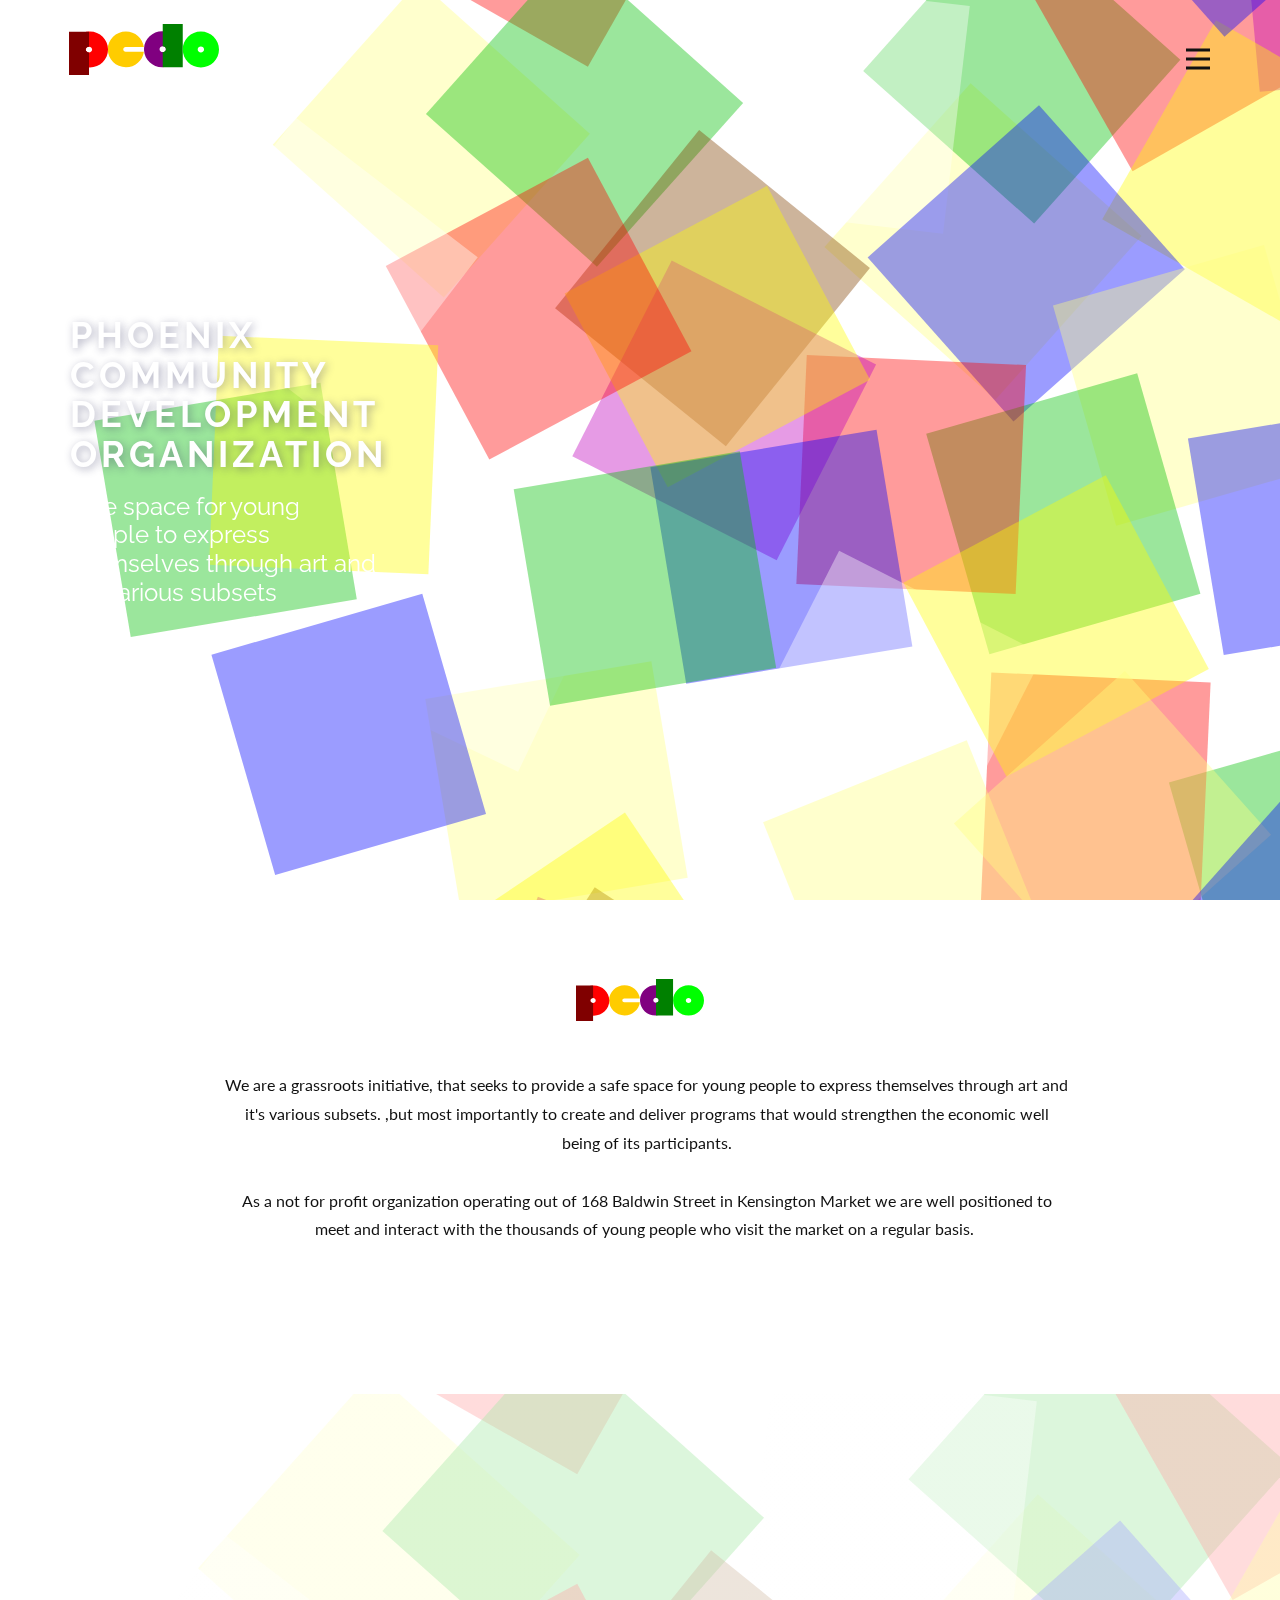
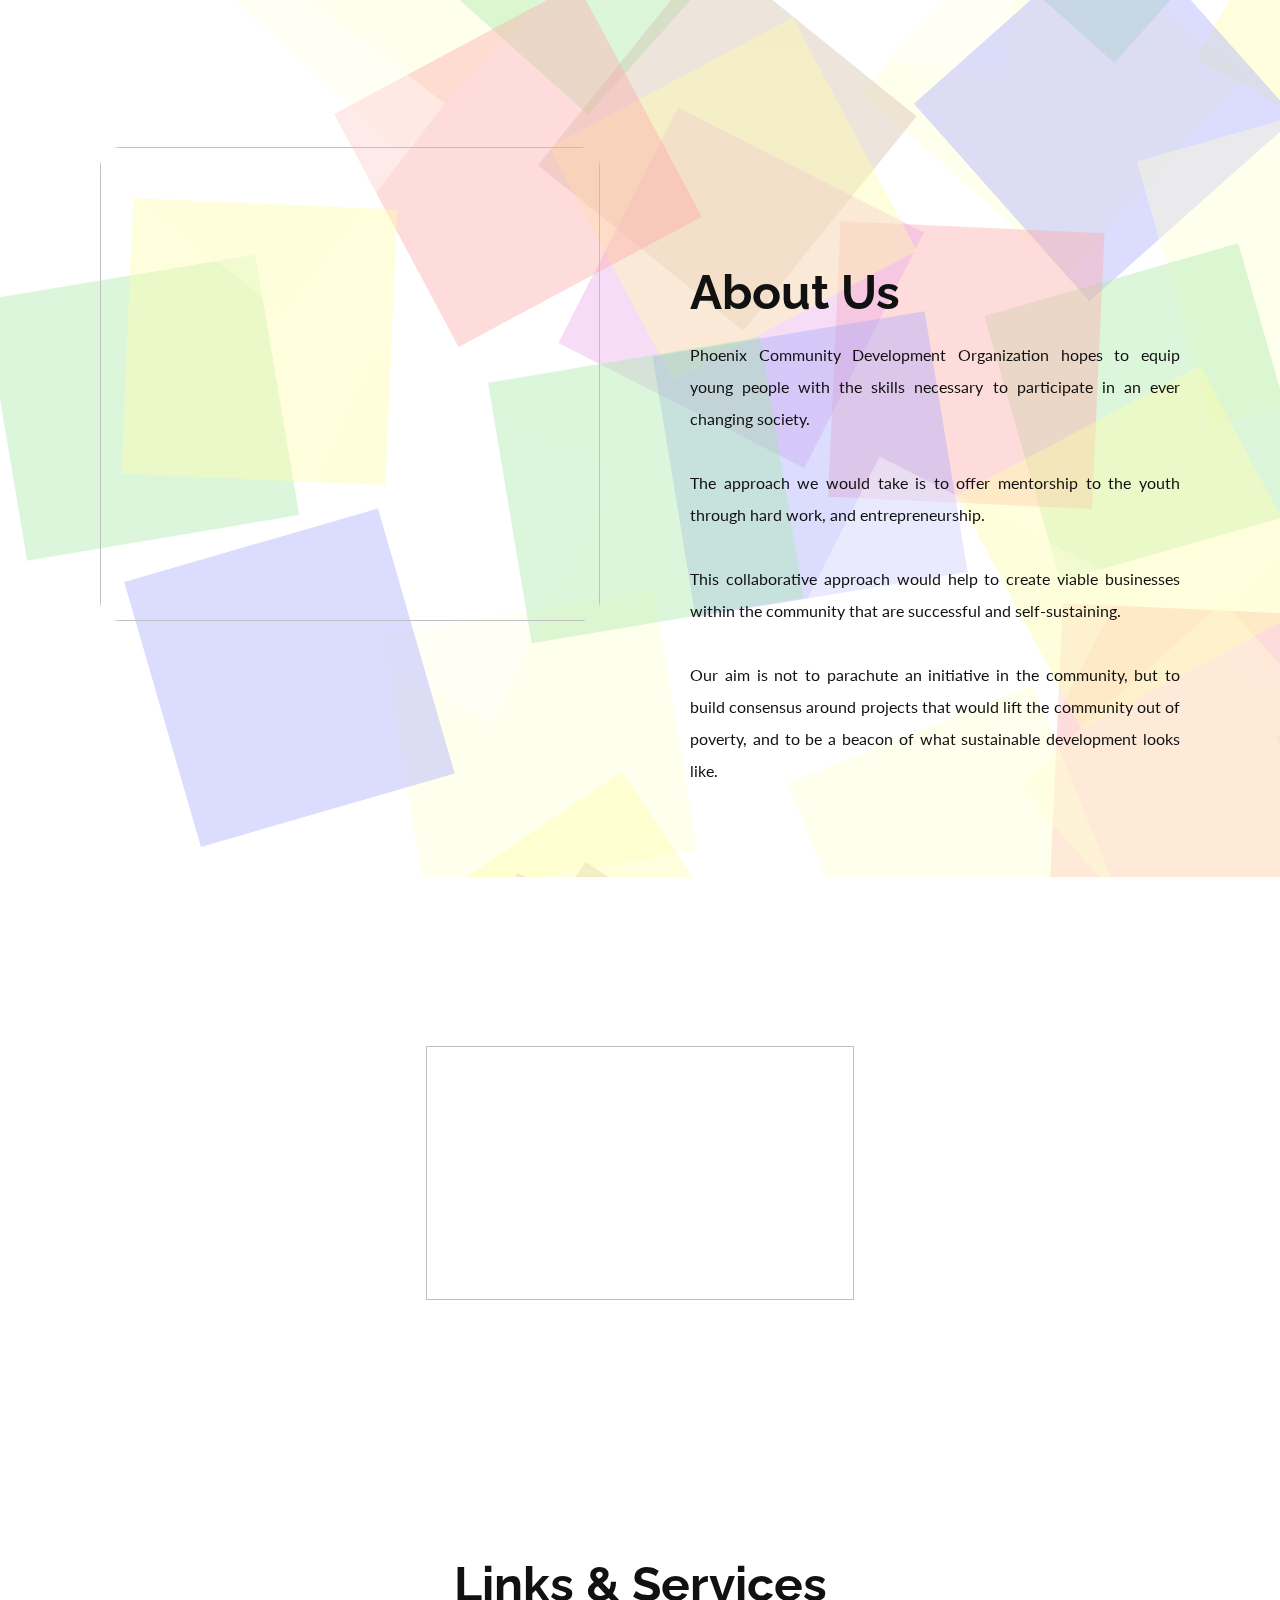
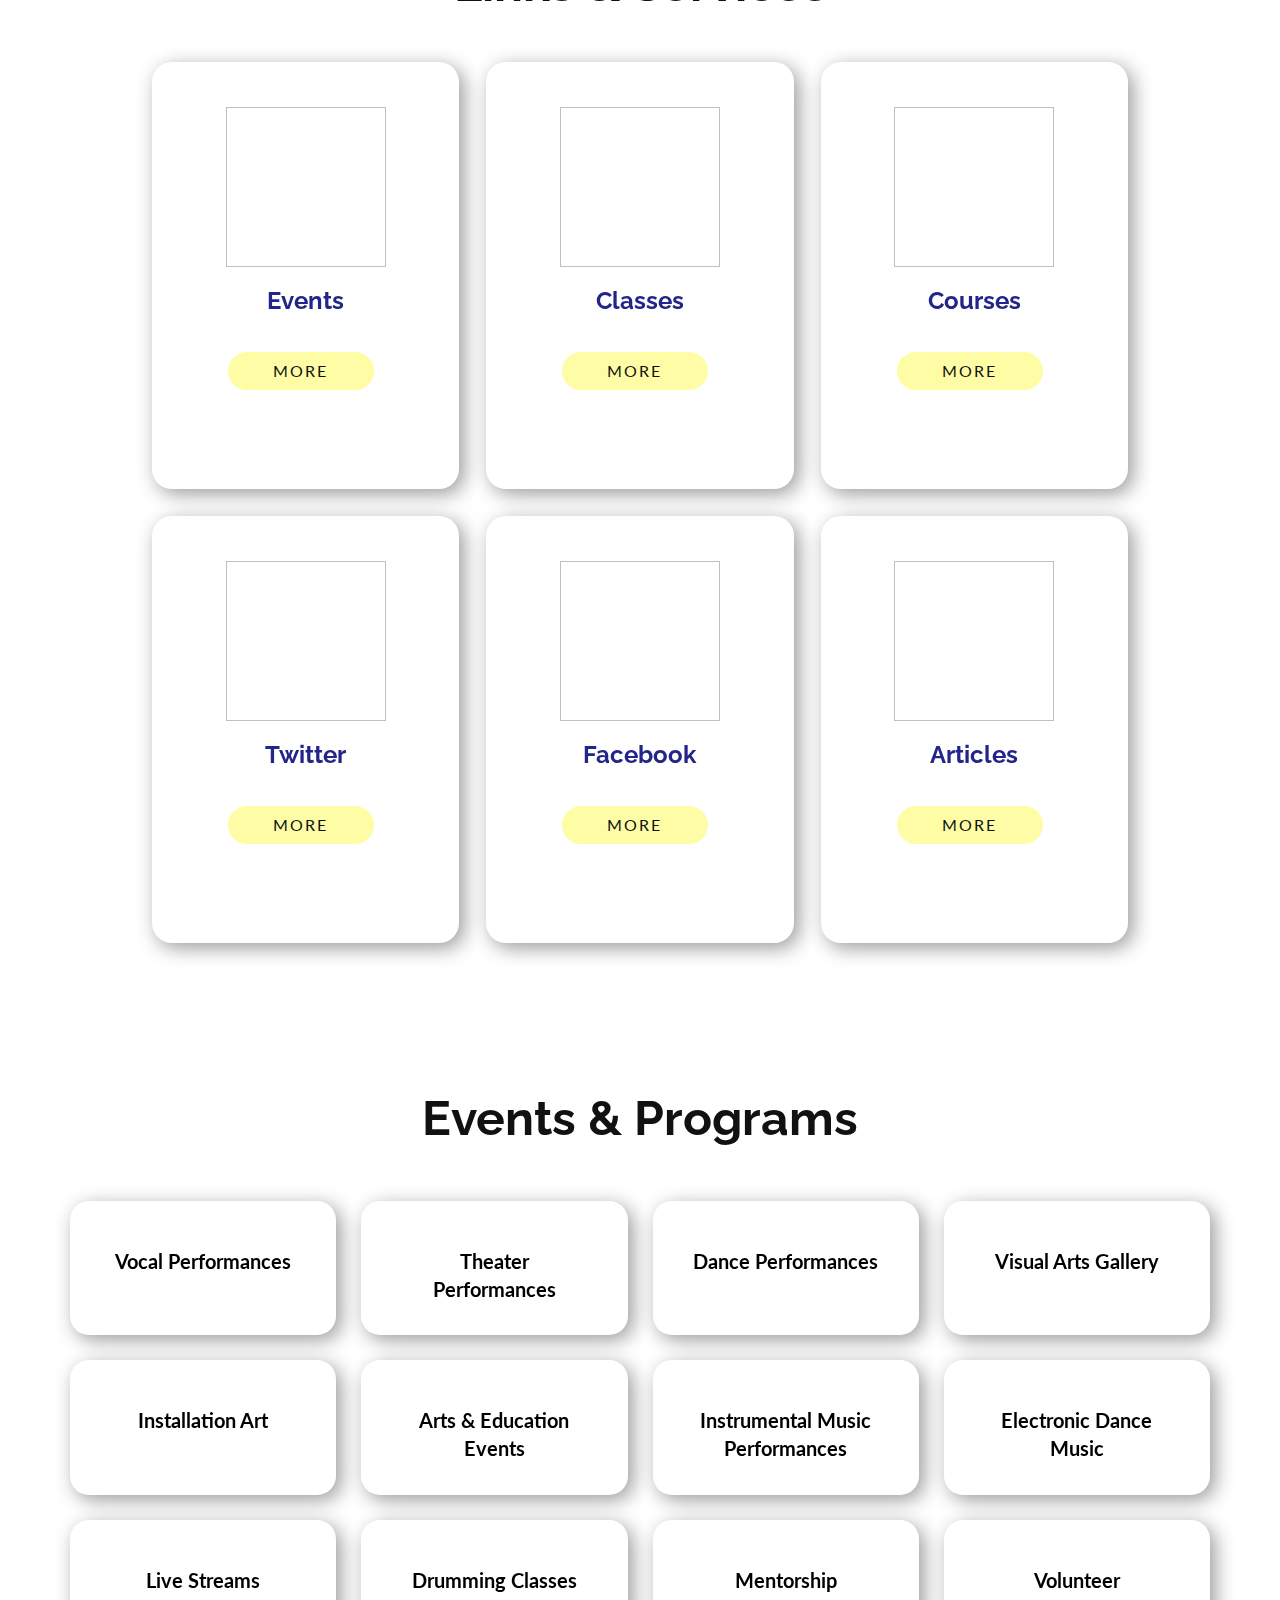
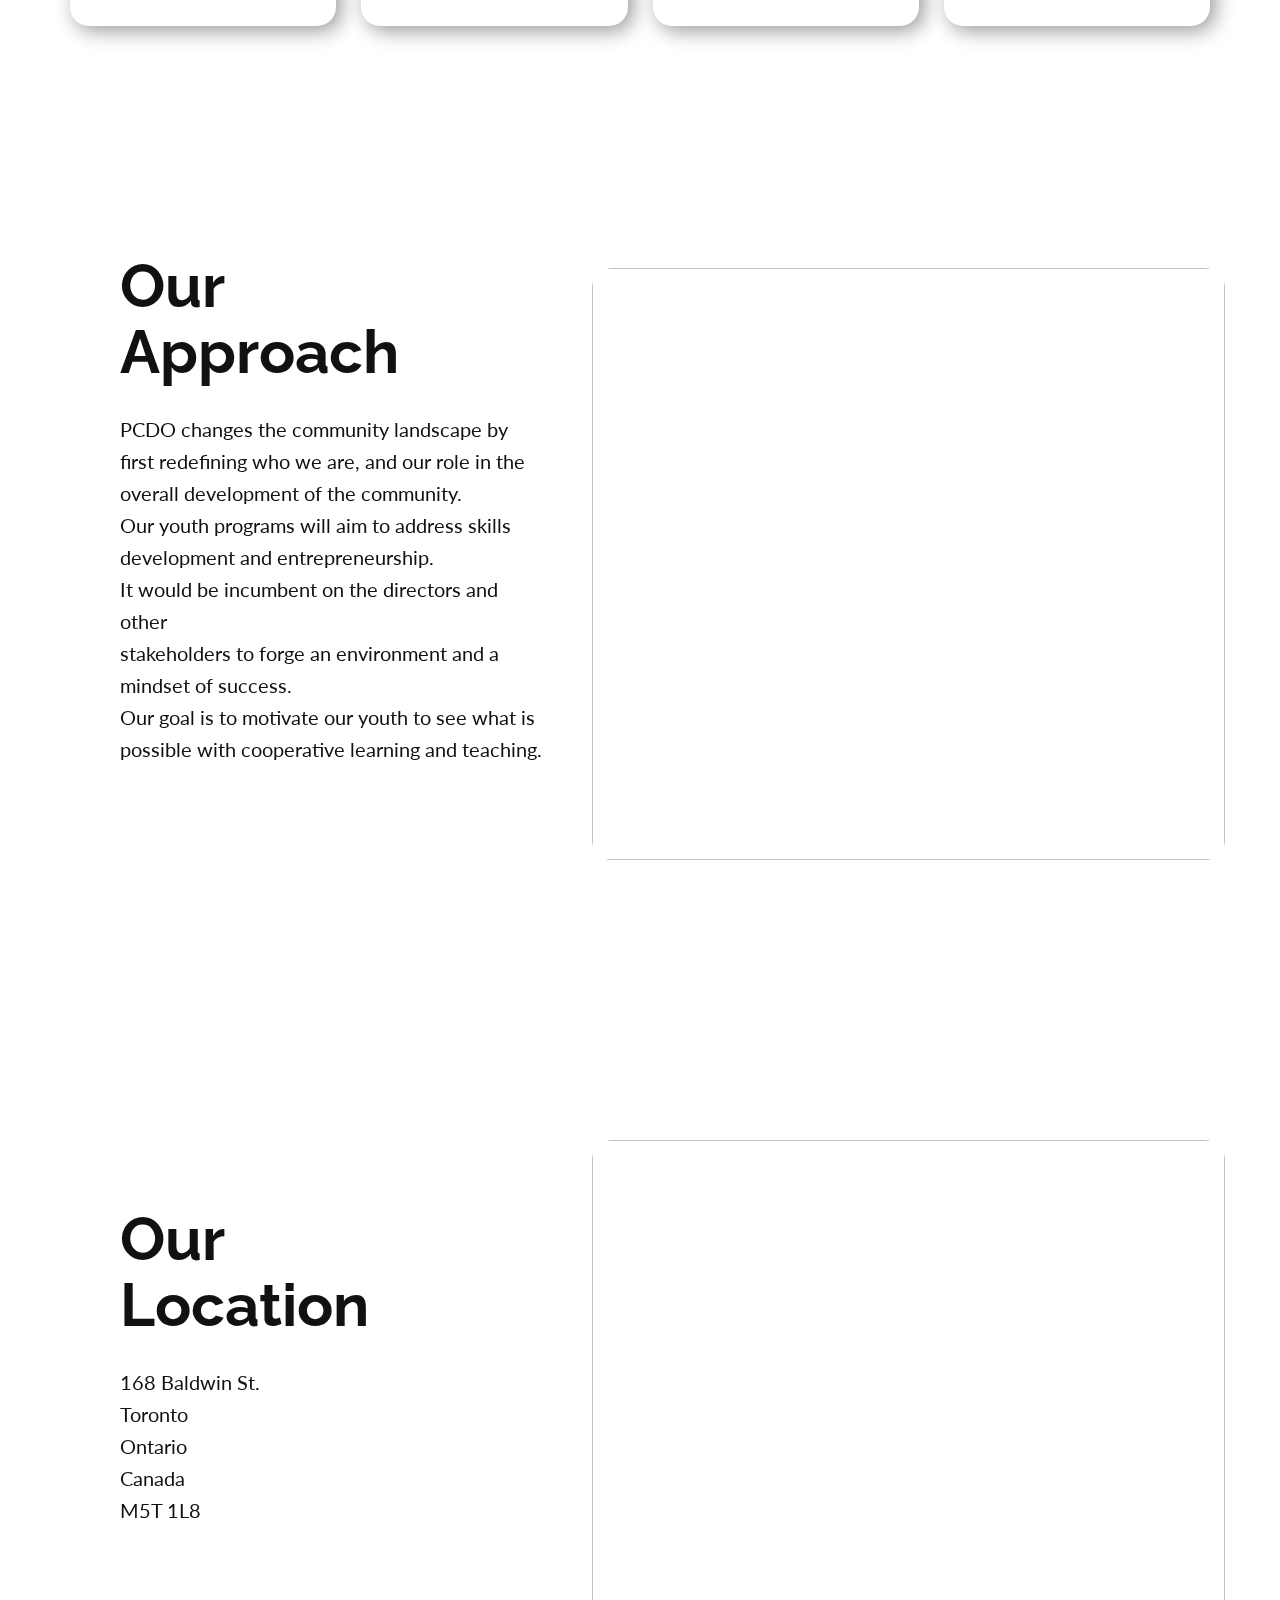
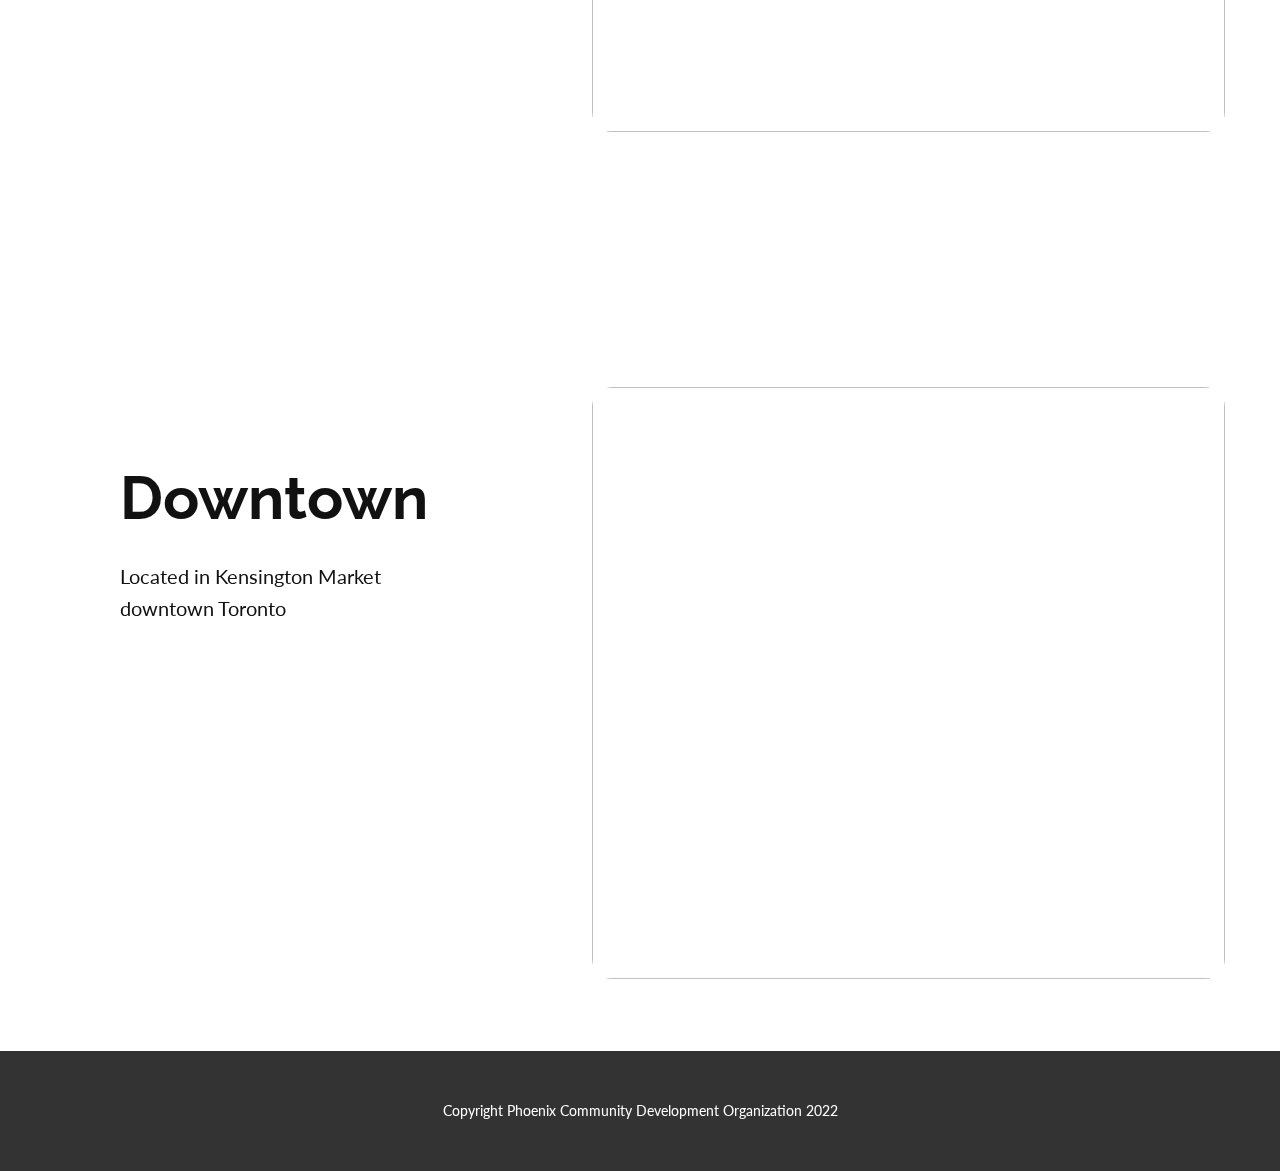
<file: index.html>
<!DOCTYPE html>
<html style="font-size: 16px;" lang="en"><head>
    <meta name="viewport" content="width=device-width, initial-scale=1.0">
    <meta charset="utf-8">
    <meta name="keywords" content="Community Event Space and Skills Development for Economic Inclusion and Diversity.">
    <meta name="description" content="">
    <meta name="page_type" content="np-template-header-footer-from-plugin">
    <title>Phoenix Community Development Organization - Toronto</title>
    <link rel="stylesheet" href="nicepage.css" media="screen">
<link rel="stylesheet" href="index.css" media="screen">
    <script class="u-script" type="text/javascript" src="jquery.js" defer=""></script>
    <script class="u-script" type="text/javascript" src="nicepage.js" defer=""></script>
    <meta name="generator" content="Nicepage 4.10.2, nicepage.com">
    <meta property="og:title" content="Phoenix Community Development Organization">
    <meta property="og:description" content="Toronto, safe space for young people to express themselves through art and it's various subsets.">
    <meta property="og:image" content="images/hose-of-moses-map-1920x920.png">
    <meta property="og:url" content="phoenixtoronto.com">
    <link rel="icon" href="images/favicon.png">
    <link id="u-theme-google-font" rel="stylesheet" href="https://fonts.googleapis.com/css?family=Raleway:100,100i,200,200i,300,300i,400,400i,500,500i,600,600i,700,700i,800,800i,900,900i|Lato:100,100i,300,300i,400,400i,700,700i,900,900i">
    <link id="u-page-google-font" rel="stylesheet" href="https://fonts.googleapis.com/css?family=Raleway:100,100i,200,200i,300,300i,400,400i,500,500i,600,600i,700,700i,800,800i,900,900i|Raleway:100,100i,200,200i,300,300i,400,400i,500,500i,600,600i,700,700i,800,800i,900,900i|Lato:100,100i,300,300i,400,400i,700,700i,900,900i">
    
    <script type="application/ld+json">{
		"@context": "http://schema.org",
		"@type": "Organization",
		"name": "PCDO",
		"logo": "images/pcdo_logo_sm.svg"
}</script>
    <meta name="theme-color" content="#222589">
    <meta property="og:type" content="website">
  </head>
  <body data-home-page="index.html" data-home-page-title="index" class="u-body u-image u-xl-mode lazyload" style="background-position: 50% 50%; background-attachment: fixed;" data-bg="url(&quot;images/background11.svg&quot;)"><header class="u-clearfix u-header u-header" id="sec-3385"><div class="u-clearfix u-sheet u-sheet-1">
        <a href="index.html" data-page-id="261890903" class="u-image u-logo u-image-1" data-image-width="150" data-image-height="50" title="Home">
          <img src="images/pcdo_logo_sm.svg" class="u-logo-image u-logo-image-1">
        </a>
        <nav class="u-menu u-menu-dropdown u-offcanvas u-menu-1" data-responsive-from="XL">
          <div class="menu-collapse" style="font-size: 1rem; letter-spacing: 0px; font-weight: 700;">
            <a class="u-button-style u-custom-border u-custom-border-color u-custom-borders u-custom-left-right-menu-spacing u-custom-padding-bottom u-custom-text-color u-custom-top-bottom-menu-spacing u-nav-link u-text-active-palette-1-base u-text-hover-palette-2-base" href="#">
              <svg class="u-svg-link" viewBox="0 0 24 24"><use xmlns:xlink="http://www.w3.org/1999/xlink" xlink:href="#menu-hamburger"></use></svg>
              <svg class="u-svg-content" version="1.1" id="menu-hamburger" viewBox="0 0 16 16" x="0px" y="0px" xmlns:xlink="http://www.w3.org/1999/xlink" xmlns="http://www.w3.org/2000/svg"><g><rect y="1" width="16" height="2"></rect><rect y="7" width="16" height="2"></rect><rect y="13" width="16" height="2"></rect>
</g></svg>
            </a>
          </div>
          <div class="u-nav-container">
            <ul class="u-nav u-spacing-20 u-unstyled u-nav-1"><li class="u-nav-item"><a class="u-button-style u-nav-link u-text-active-palette-1-base u-text-grey-90 u-text-hover-palette-2-base" href="index.html" style="padding: 10px;">Home</a>
</li><li class="u-nav-item"><a class="u-button-style u-nav-link u-text-active-palette-1-base u-text-grey-90 u-text-hover-palette-2-base" href="About.html" style="padding: 10px;">About</a>
</li><li class="u-nav-item"><a class="u-button-style u-nav-link u-text-active-palette-1-base u-text-grey-90 u-text-hover-palette-2-base" href="Contact.html" style="padding: 10px;">Contact</a>
</li></ul>
          </div>
          <div class="u-nav-container-collapse">
            <div class="u-black u-container-style u-inner-container-layout u-opacity u-opacity-95 u-sidenav">
              <div class="u-inner-container-layout u-sidenav-overflow">
                <div class="u-menu-close"></div>
                <ul class="u-align-center u-nav u-popupmenu-items u-unstyled u-nav-2"><li class="u-nav-item"><a class="u-button-style u-nav-link" href="index.html">Home</a>
</li><li class="u-nav-item"><a class="u-button-style u-nav-link" href="About.html">About</a>
</li><li class="u-nav-item"><a class="u-button-style u-nav-link" href="Contact.html">Contact</a>
</li></ul>
              </div>
            </div>
            <div class="u-black u-menu-overlay u-opacity u-opacity-70"></div>
          </div>
        </nav>
      </div></header>
    <section class="skrollable u-align-center u-clearfix u-video u-section-1" id="carousel_27bf">
      <div class="u-background-video u-expanded" style="">
        <div class="embed-responsive embed-responsive-1">
          <iframe style="position: absolute;top: 0;left: 0;width: 100%;height: 100%;" class="embed-responsive-item lazyload" data-autoplay="1" frameborder="0" allowfullscreen="" data-src="https://www.youtube.com/embed/pb13CD9JJ4o?playlist=pb13CD9JJ4o&amp;loop=1&amp;mute=1&amp;showinfo=0&amp;controls=0&amp;start=0&amp;autoplay=1"></iframe>
        </div>
      </div>
      <div class="u-clearfix u-sheet u-valign-middle-xl u-sheet-1">
        <h1 class="u-align-left u-text u-text-body-alt-color u-text-default u-text-1">PHOE​NIX<br>COMMUNITY<br>DEVELOPMENT<br>ORGANIZATION
        </h1>
        <h4 class="u-align-left u-text u-text-white u-text-2"> safe space for young people to express themselves through art and it's various subsets</h4>
      </div>
    </section>
    <section class="skrollable u-align-center u-clearfix u-section-2" id="sec-dc71">
      <div class="u-clearfix u-sheet u-sheet-1">
        <img class="u-align-center u-image u-image-default u-preserve-proportions lazyload u-image-1" alt="" data-image-width="33" data-image-height="11" data-src="images/pcdo_logo_sm-7.svg">
        <p class="u-text u-text-1"> We are a grassroots initiative, that seeks to provide a safe space for young people to express themselves through art and it's various subsets. ,but most importantly to create and deliver programs that would&nbsp;strengthen the economic well being of its participants.<br>
          <br>As a not for profit organization operating out of 168 Baldwin Street in Kensington Market we are well positioned to meet and interact with the thousands of young people who visit the market on a regular basis.&nbsp;
        </p>
      </div>
    </section>
    <section class="u-clearfix u-image u-shading lazyload u-section-3" id="carousel_9198" data-image-width="1440" data-image-height="810" data-bg="url(&quot;images/background11-20.svg&quot;)">
      <div class="u-clearfix u-sheet u-sheet-1">
        <div class="u-clearfix u-expanded-width u-gutter-40 u-layout-wrap u-layout-wrap-1">
          <div class="u-layout">
            <div class="u-layout-col">
              <div class="u-size-60">
                <div class="u-layout-row">
                  <div class="u-align-center u-container-style u-layout-cell u-radius-20 u-size-30 u-layout-cell-1">
                    <div class="u-container-layout u-container-layout-1">
                      <img class="u-align-center-sm u-align-center-xs u-image u-image-round u-radius-20 lazyload u-image-1" data-image-width="1022" data-image-height="1022" data-src="images/kids_planting1.png">
                    </div>
                  </div>
                  <div class="u-container-style u-layout-cell u-shape-rectangle u-size-30 u-layout-cell-2">
                    <div class="u-container-layout u-container-layout-2">
                      <div class="u-align-center-sm u-align-center-xs u-image u-image-circle u-preserve-proportions lazyload u-image-2" alt="" data-image-width="1095" data-image-height="1095" data-bg="url(&quot;images/founder.png&quot;)"></div>
                      <h2 class="u-custom-font u-font-raleway u-text u-text-body-color u-text-default-lg u-text-default-md u-text-default-sm u-text-default-xl u-text-1">Ab​out Us</h2>
                      <p class="u-align-justify-lg u-align-justify-md u-align-justify-sm u-align-justify-xl u-align-left-xs u-custom-font u-font-lato u-text u-text-body-color u-text-2"> Phoenix Community Development Organization hopes to equip young people with the skills necessary to participate in an ever changing society.<br>
                        <br>The approach we would take is to offer mentorship to the youth through hard work, and entrepreneurship.<br>
                        <br>This collaborative approach would help to create viable businesses within the community that are successful and self-sustaining.<br>
                        <br>Our aim is not to parachute an initiative in the community, but to build consensus around projects that would lift the community out of poverty, and to be a beacon of what sustainable development looks like.
                      </p>
                    </div>
                  </div>
                </div>
              </div>
            </div>
          </div>
        </div>
      </div>
    </section>
    <section class="skrollable u-align-center u-clearfix u-section-4" id="carousel_bbf7">
      <div class="u-clearfix u-sheet u-sheet-1">
        <img class="u-align-center u-expanded-width-xs u-image u-image-contain u-image-default lazyload u-image-1" alt="" data-image-width="33" data-image-height="11" data-src="images/pcdo_logo_sm-9.svg">
      </div>
    </section>
    <section class="skrollable u-align-center u-clearfix u-section-5" id="carousel_7130">
      <div class="u-clearfix u-sheet u-sheet-1">
        <h2 class="u-text u-text-body-color u-text-default u-text-1">Links &amp; Services</h2>
        <div class="u-list u-list-1">
          <div class="u-repeater u-repeater-1">
            <div class="u-align-center u-container-style u-list-item u-radius-20 u-repeater-item u-shape-round u-white u-list-item-1">
              <div class="u-container-layout u-similar-container u-container-layout-1">
                <img alt="" class="u-align-center u-hover-feature u-image u-image-contain u-image-default lazyload u-image-1" data-image-width="150" data-image-height="150" data-src="images/calendar-event.svg">
                <h4 class="u-text u-text-default u-text-palette-1-base u-text-2">Events</h4>
                <a href="#" class="u-active-palette-1-base u-border-2 u-border-active-white u-border-hover-white u-border-white u-btn u-btn-round u-button-style u-custom-color-1 u-hover-palette-1-base u-radius-50 u-text-active-white u-text-hover-white u-btn-1" target="_blank">more</a>
              </div>
            </div>
            <div class="u-align-center u-container-style u-list-item u-radius-20 u-repeater-item u-shape-round u-video-cover u-white u-list-item-2">
              <div class="u-container-layout u-similar-container u-container-layout-2">
                <img alt="" class="u-align-center u-hover-feature u-image u-image-contain u-image-default lazyload u-image-2" data-image-width="150" data-image-height="150" data-src="images/journal-richtext.svg">
                <h4 class="u-text u-text-default u-text-palette-1-base u-text-3">Classes</h4>
                <a href="#" class="u-active-palette-1-base u-border-2 u-border-active-white u-border-hover-white u-border-white u-btn u-btn-round u-button-style u-custom-color-1 u-hover-palette-1-base u-radius-50 u-text-active-white u-text-hover-white u-btn-2" target="_blank">More</a>
              </div>
            </div>
            <div class="u-align-center u-container-style u-list-item u-radius-20 u-repeater-item u-shape-round u-video-cover u-white u-list-item-3">
              <div class="u-container-layout u-similar-container u-container-layout-3">
                <img alt="" class="u-align-center u-hover-feature u-image u-image-contain u-image-default lazyload u-image-3" data-image-width="150" data-image-height="150" data-src="images/card-checklist.svg">
                <h4 class="u-text u-text-default u-text-palette-1-base u-text-4">Courses</h4>
                <a href="#" class="u-active-palette-1-base u-border-2 u-border-active-white u-border-hover-white u-border-white u-btn u-btn-round u-button-style u-custom-color-1 u-hover-palette-1-base u-radius-50 u-text-active-white u-text-hover-white u-btn-3" target="_blank">more</a>
              </div>
            </div>
            <div class="u-align-center u-container-style u-list-item u-radius-20 u-repeater-item u-shape-round u-video-cover u-white u-list-item-4">
              <div class="u-container-layout u-similar-container u-container-layout-4">
                <img alt="" class="u-align-center u-hover-feature u-image u-image-contain u-image-default lazyload u-image-4" data-image-width="150" data-image-height="150" data-src="images/twitter1.svg">
                <h4 class="u-text u-text-default u-text-palette-1-base u-text-5">Twitter</h4>
                <a href="https://twitter.com/PhoenixCDO" class="u-active-palette-1-base u-border-2 u-border-active-white u-border-hover-white u-border-white u-btn u-btn-round u-button-style u-custom-color-1 u-hover-palette-1-base u-radius-50 u-text-active-white u-text-hover-white u-btn-4" target="_blank">more</a>
              </div>
            </div>
            <div class="u-align-center u-container-style u-list-item u-radius-20 u-repeater-item u-shape-round u-video-cover u-white u-list-item-5">
              <div class="u-container-layout u-similar-container u-container-layout-5">
                <img alt="" class="u-align-center u-hover-feature u-image u-image-contain u-image-default lazyload u-image-5" data-image-width="150" data-image-height="150" data-src="images/meta.svg">
                <h4 class="u-text u-text-default u-text-palette-1-base u-text-6">Facebook</h4>
                <a href="#" class="u-active-palette-1-base u-border-2 u-border-active-white u-border-hover-white u-border-white u-btn u-btn-round u-button-style u-custom-color-1 u-hover-palette-1-base u-radius-50 u-text-active-white u-text-hover-white u-btn-5" target="_blank">more</a>
              </div>
            </div>
            <div class="u-align-center u-container-style u-list-item u-radius-20 u-repeater-item u-shape-round u-video-cover u-white u-list-item-6">
              <div class="u-container-layout u-similar-container u-container-layout-6">
                <img alt="" class="u-align-center u-hover-feature u-image u-image-contain u-image-default lazyload u-image-6" data-image-width="150" data-image-height="150" data-src="images/newspaper.svg">
                <h4 class="u-text u-text-default u-text-palette-1-base u-text-7">Articles</h4>
                <a href="blog/blog.html" data-page-id="1761315876" class="u-active-palette-1-base u-border-2 u-border-active-white u-border-hover-white u-border-white u-btn u-btn-round u-button-style u-custom-color-1 u-hover-palette-1-base u-radius-50 u-text-active-white u-text-hover-white u-btn-6" target="_blank">more</a>
              </div>
            </div>
          </div>
        </div>
      </div>
    </section>
    <section class="u-align-left u-clearfix u-section-6" id="carousel_978f">
      <div class="u-clearfix u-sheet u-valign-middle-md u-valign-middle-sm u-valign-middle-xl u-valign-middle-xs u-sheet-1">
        <h2 class="u-align-center u-text u-text-body-color u-text-default u-text-1">Events &amp; Programs<br>
        </h2>
        <div class="u-expanded-width u-list u-list-1">
          <div class="u-repeater u-repeater-1">
            <div class="u-align-center u-container-style u-list-item u-radius-19 u-repeater-item u-shape-round u-white u-list-item-1">
              <div class="u-container-layout u-similar-container u-valign-top-md u-valign-top-sm u-container-layout-1">
                <p class="u-text u-text-black u-text-2">Vocal Performances<br>
                </p>
              </div>
            </div>
            <div class="u-align-center u-container-style u-list-item u-radius-19 u-repeater-item u-shape-round u-white u-list-item-2">
              <div class="u-container-layout u-similar-container u-valign-top-md u-valign-top-sm u-container-layout-2">
                <p class="u-text u-text-black u-text-3">Theater Performances<br>
                </p>
              </div>
            </div>
            <div class="u-align-center u-container-style u-list-item u-radius-19 u-repeater-item u-shape-round u-white u-list-item-3">
              <div class="u-container-layout u-similar-container u-valign-top-md u-valign-top-sm u-container-layout-3">
                <p class="u-text u-text-black u-text-4">Dance Performances</p>
              </div>
            </div>
            <div class="u-align-center u-container-style u-list-item u-radius-19 u-repeater-item u-shape-round u-white u-list-item-4">
              <div class="u-container-layout u-similar-container u-valign-top-md u-valign-top-sm u-container-layout-4">
                <p class="u-text u-text-black u-text-5">Visual Arts Gallery<br>
                </p>
              </div>
            </div>
            <div class="u-align-center u-container-style u-list-item u-radius-19 u-repeater-item u-shape-round u-white u-list-item-5">
              <div class="u-container-layout u-similar-container u-valign-top-md u-valign-top-sm u-container-layout-5">
                <p class="u-text u-text-black u-text-6">Installation Art<br>
                </p>
              </div>
            </div>
            <div class="u-align-center u-container-style u-list-item u-radius-19 u-repeater-item u-shape-round u-white u-list-item-6">
              <div class="u-container-layout u-similar-container u-valign-top-md u-valign-top-sm u-container-layout-6">
                <p class="u-text u-text-black u-text-7">Arts &amp; Education Events<br>
                </p>
              </div>
            </div>
            <div class="u-align-center u-container-style u-list-item u-radius-19 u-repeater-item u-shape-round u-white u-list-item-7">
              <div class="u-container-layout u-similar-container u-valign-top-md u-valign-top-sm u-container-layout-7">
                <p class="u-text u-text-black u-text-8">Instrumental Music Performances<br>
                </p>
              </div>
            </div>
            <div class="u-align-center u-container-style u-list-item u-radius-19 u-repeater-item u-shape-round u-white u-list-item-8">
              <div class="u-container-layout u-similar-container u-valign-top-md u-valign-top-sm u-container-layout-8">
                <p class="u-text u-text-black u-text-9">Electronic Dance Music<br>
                </p>
              </div>
            </div>
            <div class="u-align-center u-container-style u-list-item u-radius-19 u-repeater-item u-shape-round u-white u-list-item-9">
              <div class="u-container-layout u-similar-container u-valign-top-md u-valign-top-sm u-container-layout-9">
                <p class="u-text u-text-black u-text-10">Live Streams</p>
              </div>
            </div>
            <div class="u-align-center u-container-style u-list-item u-radius-19 u-repeater-item u-shape-round u-white u-list-item-10">
              <div class="u-container-layout u-similar-container u-valign-top-md u-valign-top-sm u-container-layout-10">
                <p class="u-text u-text-black u-text-11">Drumming Classes<br>
                </p>
              </div>
            </div>
            <div class="u-align-center u-container-style u-list-item u-radius-19 u-repeater-item u-shape-round u-white u-list-item-11">
              <div class="u-container-layout u-similar-container u-valign-top-md u-valign-top-sm u-container-layout-11">
                <p class="u-text u-text-black u-text-12">Mentorship<br>
                </p>
              </div>
            </div>
            <div class="u-align-center u-container-style u-list-item u-radius-19 u-repeater-item u-shape-round u-white u-list-item-12">
              <div class="u-container-layout u-similar-container u-valign-top-md u-valign-top-sm u-container-layout-12">
                <p class="u-text u-text-black u-text-13">Volunteer<br>
                </p>
              </div>
            </div>
          </div>
        </div>
      </div>
    </section>
    <section class="skrollable u-align-center u-clearfix u-image lazyload u-section-7" id="carousel_2827" data-image-width="1440" data-image-height="810" data-bg="url(&quot;images/background11-22.svg&quot;)">
      <div class="u-clearfix u-gutter-0 u-layout-wrap u-layout-wrap-1">
        <div class="u-layout" style="">
          <div class="u-layout-row" style="">
            <div class="u-align-left u-container-style u-layout-cell u-left-cell u-size-31-xl u-size-32-lg u-size-32-md u-size-32-sm u-size-32-xs u-size-xs-60 u-layout-cell-1" src="">
              <div class="u-container-layout u-container-layout-1">
                <h2 class="u-text u-text-palette-3-base u-text-1">
                  <span class="u-text-body-color">Our<br>Approach
                  </span>
                  <span class="u-text-body-color"></span>
                </h2>
                <p class="u-text u-text-body-color u-text-2"> PCDO changes the community landscape by first redefining who we are, and our role in the overall development of the community.<br>Our youth programs will aim to address skills development and entrepreneurship.<br>It would be incumbent on the directors and other<br>stakeholders to forge an environment and a mindset of success.<br>Our goal is to motivate our youth to see what is possible with cooperative learning and teaching.
                </p>
              </div>
            </div>
            <div class="u-align-center u-container-style u-layout-cell u-right-cell u-shape-rectangle u-size-28-lg u-size-28-md u-size-28-sm u-size-28-xs u-size-29-xl u-size-xs-60 u-layout-cell-2" src="">
              <div class="u-container-layout u-valign-middle-lg u-valign-middle-md u-container-layout-2" src="">
                <img class="u-expanded-width-sm u-expanded-width-xs u-image u-image-round u-radius-20 lazyload u-image-1" data-image-width="1075" data-image-height="1124" data-src="images/person1-1075x1124.png">
              </div>
            </div>
          </div>
        </div>
      </div>
    </section>
    <section class="skrollable u-align-center u-clearfix u-image lazyload u-section-8" id="carousel_706f" data-image-width="1921" data-image-height="1081" data-bg="url(&quot;images/background1.png&quot;)">
      <div class="u-clearfix u-gutter-0 u-layout-wrap u-layout-wrap-1">
        <div class="u-layout" style="">
          <div class="u-layout-row" style="">
            <div class="u-align-left u-container-style u-layout-cell u-left-cell u-size-31-xl u-size-32-lg u-size-32-md u-size-32-sm u-size-32-xs u-size-xs-60 u-layout-cell-1" src="">
              <div class="u-container-layout u-container-layout-1">
                <h2 class="u-text u-text-palette-3-base u-text-1">
                  <span class="u-text-body-color">Ou​r<br>Location
                  </span>
                </h2>
                <p class="u-text u-text-2">168 Baldwin St.&nbsp;<br>Toronto&nbsp;<br>Ontario&nbsp;<br>Canada&nbsp;<br>M5T 1L8
                </p>
              </div>
            </div>
            <div class="u-align-center u-container-style u-layout-cell u-right-cell u-shape-rectangle u-size-28-lg u-size-28-md u-size-28-sm u-size-28-xs u-size-29-xl u-size-xs-60 u-layout-cell-2" src="">
              <div class="u-container-layout u-valign-middle-lg u-valign-middle-md u-container-layout-2" src="">
                <img class="u-expanded-width-sm u-expanded-width-xs u-image u-image-round u-radius-20 lazyload u-image-1" data-image-width="1635" data-image-height="920" data-src="images/hose-of-moses-map-1920x920.png?rand=cc9b">
              </div>
            </div>
          </div>
        </div>
      </div>
    </section>
    <section class="u-align-center u-clearfix u-image u-shading lazyload u-section-9" id="carousel_8182" data-image-width="1440" data-image-height="810" data-bg="url(&quot;images/background11-24.svg&quot;)">
      <div class="u-clearfix u-gutter-0 u-layout-wrap u-layout-wrap-1">
        <div class="u-layout" style="">
          <div class="u-layout-row" style="">
            <div class="u-align-left u-container-style u-layout-cell u-left-cell u-size-31-xl u-size-32-lg u-size-32-md u-size-32-sm u-size-32-xs u-size-xs-60 u-layout-cell-1" src="">
              <div class="u-container-layout u-container-layout-1">
                <h2 class="u-text u-text-body-color u-text-1">Downtown</h2>
                <p class="u-text u-text-body-color u-text-2">Located in Kensington Market&nbsp;<br>downtown Toronto
                </p>
              </div>
            </div>
            <div class="u-align-center u-container-style u-layout-cell u-right-cell u-shape-rectangle u-size-28-lg u-size-28-md u-size-28-sm u-size-28-xs u-size-29-xl u-size-xs-60 u-layout-cell-2" src="">
              <div class="u-container-layout u-valign-middle-lg u-valign-middle-md u-container-layout-2" src="">
                <img class="u-expanded-width-sm u-expanded-width-xs u-image u-image-round u-radius-20 lazyload u-image-1" data-image-width="760" data-image-height="590" data-src="images/houseOfMosesCurved.png">
              </div>
            </div>
          </div>
        </div>
      </div>
    </section>
    
    
    <footer class="u-align-center u-clearfix u-footer u-grey-80 u-footer" id="sec-d120"><div class="u-clearfix u-sheet u-sheet-1">
        <p class="u-small-text u-text u-text-variant u-text-1">Copyright Phoenix Community Development Organization 2022</p>
      </div></footer>
  
</body></html>
</file>
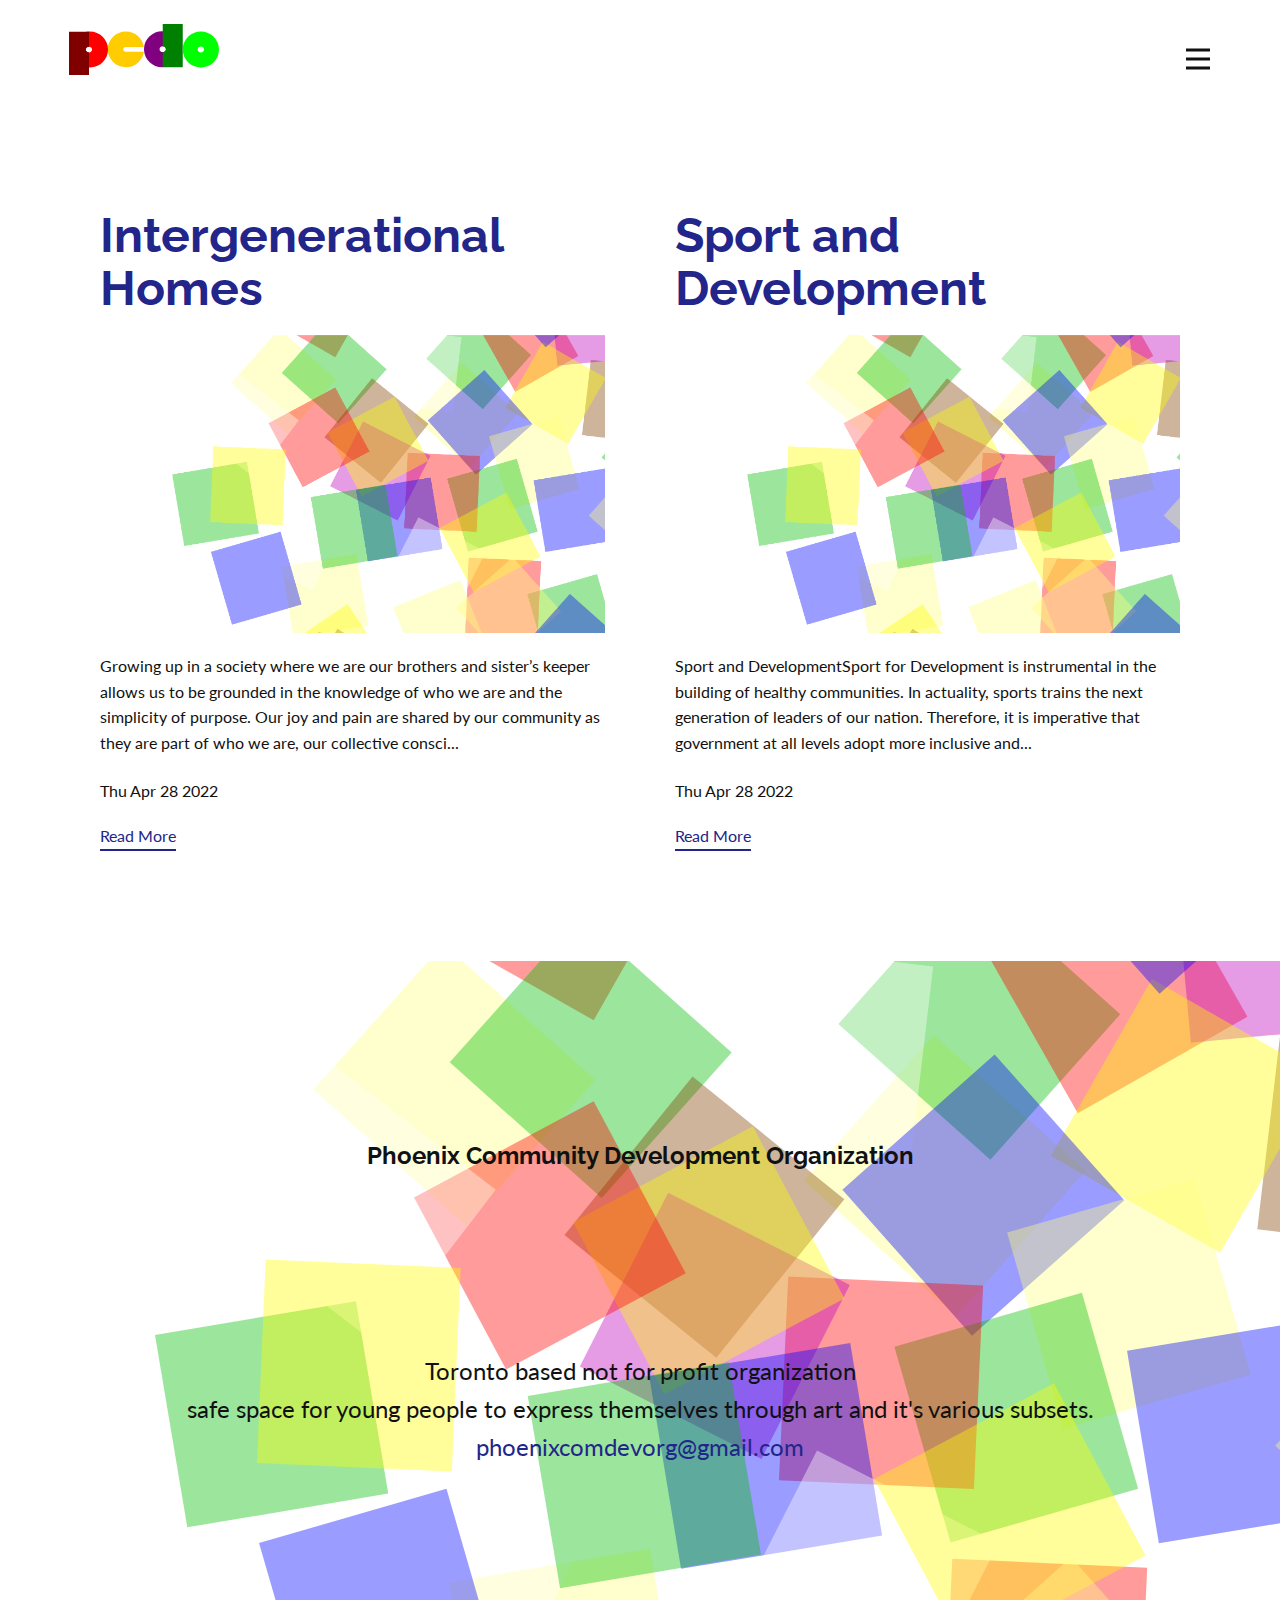
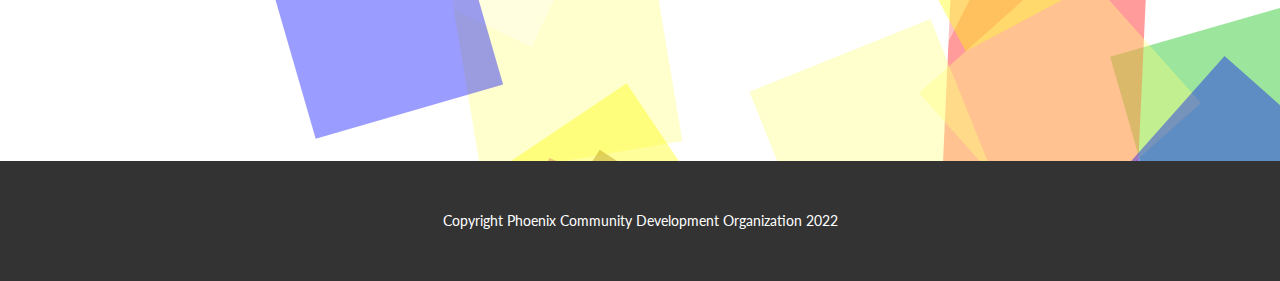
<file: About.html>
<!DOCTYPE html>
<html style="font-size: 16px;" lang="en">
  <head>
    <meta name="viewport" content="width=device-width, initial-scale=1.0">
    <meta charset="utf-8">
    <meta name="keywords" content="">
    <meta name="description" content="">
    <meta name="page_type" content="np-template-header-footer-from-plugin">
    <title>About</title>
    <link rel="stylesheet" href="nicepage.css" media="screen">
<link rel="stylesheet" href="About.css" media="screen">
    <script class="u-script" type="text/javascript" src="jquery.js" defer=""></script>
    <script class="u-script" type="text/javascript" src="nicepage.js" defer=""></script>
    <meta name="generator" content="Nicepage 4.10.2, nicepage.com">
    <link rel="icon" href="images/favicon.png">
    <link id="u-theme-google-font" rel="stylesheet" href="https://fonts.googleapis.com/css?family=Raleway:100,100i,200,200i,300,300i,400,400i,500,500i,600,600i,700,700i,800,800i,900,900i|Lato:100,100i,300,300i,400,400i,700,700i,900,900i">
    <link id="u-page-google-font" rel="stylesheet" href="https://fonts.googleapis.com/css?family=Raleway:100,100i,200,200i,300,300i,400,400i,500,500i,600,600i,700,700i,800,800i,900,900i|Lato:100,100i,300,300i,400,400i,700,700i,900,900i">
    
    
    
    <script type="application/ld+json">{
		"@context": "http://schema.org",
		"@type": "Organization",
		"name": "PCDO",
		"logo": "images/pcdo_logo_sm.svg"
}</script>
    <meta name="theme-color" content="#222589">
    <meta property="og:title" content="About">
    <meta property="og:description" content="">
    <meta property="og:type" content="website">
  </head>
  <body class="u-body u-xl-mode"><header class="u-clearfix u-header u-header" id="sec-3385"><div class="u-clearfix u-sheet u-sheet-1">
        <a href="index.html" data-page-id="261890903" class="u-image u-logo u-image-1" data-image-width="150" data-image-height="50" title="Home">
          <img src="images/pcdo_logo_sm.svg" class="u-logo-image u-logo-image-1">
        </a>
        <nav class="u-menu u-menu-dropdown u-offcanvas u-menu-1" data-responsive-from="XL">
          <div class="menu-collapse" style="font-size: 1rem; letter-spacing: 0px; font-weight: 700;">
            <a class="u-button-style u-custom-border u-custom-border-color u-custom-borders u-custom-left-right-menu-spacing u-custom-padding-bottom u-custom-text-color u-custom-top-bottom-menu-spacing u-nav-link u-text-active-palette-1-base u-text-hover-palette-2-base" href="#">
              <svg class="u-svg-link" viewBox="0 0 24 24"><use xmlns:xlink="http://www.w3.org/1999/xlink" xlink:href="#menu-hamburger"></use></svg>
              <svg class="u-svg-content" version="1.1" id="menu-hamburger" viewBox="0 0 16 16" x="0px" y="0px" xmlns:xlink="http://www.w3.org/1999/xlink" xmlns="http://www.w3.org/2000/svg"><g><rect y="1" width="16" height="2"></rect><rect y="7" width="16" height="2"></rect><rect y="13" width="16" height="2"></rect>
</g></svg>
            </a>
          </div>
          <div class="u-nav-container">
            <ul class="u-nav u-spacing-20 u-unstyled u-nav-1"><li class="u-nav-item"><a class="u-button-style u-nav-link u-text-active-palette-1-base u-text-grey-90 u-text-hover-palette-2-base" href="index.html" style="padding: 10px;">index</a>
</li><li class="u-nav-item"><a class="u-button-style u-nav-link u-text-active-palette-1-base u-text-grey-90 u-text-hover-palette-2-base" href="About.html" style="padding: 10px;">About</a>
</li><li class="u-nav-item"><a class="u-button-style u-nav-link u-text-active-palette-1-base u-text-grey-90 u-text-hover-palette-2-base" href="Contact.html" style="padding: 10px;">Contact</a>
</li></ul>
          </div>
          <div class="u-nav-container-collapse">
            <div class="u-black u-container-style u-inner-container-layout u-opacity u-opacity-95 u-sidenav">
              <div class="u-inner-container-layout u-sidenav-overflow">
                <div class="u-menu-close"></div>
                <ul class="u-align-center u-nav u-popupmenu-items u-unstyled u-nav-2"><li class="u-nav-item"><a class="u-button-style u-nav-link" href="index.html">index</a>
</li><li class="u-nav-item"><a class="u-button-style u-nav-link" href="About.html">About</a>
</li><li class="u-nav-item"><a class="u-button-style u-nav-link" href="Contact.html">Contact</a>
</li></ul>
              </div>
            </div>
            <div class="u-black u-menu-overlay u-opacity u-opacity-70"></div>
          </div>
        </nav>
      </div></header>
    <section class="u-clearfix u-section-1" id="sec-a95f">
      <div class="u-clearfix u-sheet u-sheet-1"><!--blog--><!--blog_options_json--><!--{"type":"Recent","source":"","tags":"","count":""}--><!--/blog_options_json-->
        <div class="u-blog u-expanded-width u-blog-1">
          <div class="u-repeater u-repeater-1"><!--blog_post-->
            <div class="u-blog-post u-container-style u-repeater-item">
              <div class="u-container-layout u-similar-container u-container-layout-1"><!--blog_post_header-->
                <h2 class="u-blog-control u-text">
                  <a class="u-post-header-link" href="blog/intergenerational-homes.html"><!--blog_post_header_content-->Intergenerational Homes<!--/blog_post_header_content--></a>
                </h2><!--/blog_post_header-->
                <a class="u-post-header-link" href="blog/intergenerational-homes.html"><!--blog_post_image-->
                  <img alt="" class="u-blog-control u-expanded-width u-image u-image-default lazyload u-image-1" data-src="images/background1-26.png"><!--/blog_post_image-->
                </a><!--blog_post_content-->
                <div class="u-blog-control u-post-content u-text u-text-2"><!--blog_post_content_content-->Growing up in a society where we are our brothers and sister’s keeper allows us to be grounded in the knowledge of who we are and the simplicity of purpose. Our joy and pain are shared by our community as they are part of who we are, our collective consci...<!--/blog_post_content_content--></div><!--/blog_post_content--><!--blog_post_metadata-->
                <div class="u-blog-control u-metadata u-metadata-1"><!--blog_post_metadata_date-->
                  <span class="u-meta-date u-meta-icon"><!--blog_post_metadata_date_content-->Thu Apr 28 2022<!--/blog_post_metadata_date_content--></span><!--/blog_post_metadata_date-->
                </div><!--/blog_post_metadata--><!--blog_post_readmore-->
                <a href="blog/intergenerational-homes.html" class="u-active-none u-blog-control u-border-2 u-border-palette-1-base u-btn u-btn-rectangle u-button-style u-hover-none u-none u-btn-1"><!--blog_post_readmore_content--><!--options_json--><!--{"content":"","defaultValue":"Read More"}--><!--/options_json-->Read More<!--/blog_post_readmore_content--></a><!--/blog_post_readmore-->
              </div>
            </div><!--/blog_post--><!--blog_post-->
            <div class="u-blog-post u-container-style u-repeater-item">
              <div class="u-container-layout u-similar-container u-container-layout-2"><!--blog_post_header-->
                <h2 class="u-blog-control u-text">
                  <a class="u-post-header-link" href="blog/sport-and-development.html"><!--blog_post_header_content-->Sport and Development<!--/blog_post_header_content--></a>
                </h2><!--/blog_post_header-->
                <a class="u-post-header-link" href="blog/sport-and-development.html"><!--blog_post_image-->
                  <img alt="" class="u-blog-control u-expanded-width u-image u-image-default lazyload u-image-2" data-src="images/background1-27.png"><!--/blog_post_image-->
                </a><!--blog_post_content-->
                <div class="u-blog-control u-post-content u-text u-text-4"><!--blog_post_content_content-->Sport and DevelopmentSport for Development is instrumental in the building of healthy communities. In actuality, sports trains the next generation of leaders of our nation. Therefore, it is imperative that government at all levels adopt more inclusive and...<!--/blog_post_content_content--></div><!--/blog_post_content--><!--blog_post_metadata-->
                <div class="u-blog-control u-metadata u-metadata-2"><!--blog_post_metadata_date-->
                  <span class="u-meta-date u-meta-icon"><!--blog_post_metadata_date_content-->Thu Apr 28 2022<!--/blog_post_metadata_date_content--></span><!--/blog_post_metadata_date-->
                </div><!--/blog_post_metadata--><!--blog_post_readmore-->
                <a href="blog/sport-and-development.html" class="u-active-none u-blog-control u-border-2 u-border-palette-1-base u-btn u-btn-rectangle u-button-style u-hover-none u-none u-btn-2"><!--blog_post_readmore_content--><!--options_json--><!--{"content":"","defaultValue":"Read More"}--><!--/options_json-->Read More<!--/blog_post_readmore_content--></a><!--/blog_post_readmore-->
              </div>
            </div><!--/blog_post-->
          </div>
        </div><!--/blog-->
      </div>
    </section>
    <section class="u-align-center u-clearfix u-image lazyload u-section-2" src="" data-image-width="1440" data-image-height="810" id="sec-4c05" data-bg="url(&quot;images/background11-25.svg&quot;)">
      <div class="u-align-left u-clearfix u-sheet u-sheet-1">
        <h4 class="u-align-center u-text u-text-default u-text-1">Phoenix Community Development Organization</h4>
        <p class="u-align-center u-custom-font u-font-lato u-text u-text-default u-text-2">Toronto based not for profit organization <br>
		safe space for young people to express themselves through art and it's various subsets.
		<br>
		<a href="mailto:phoenixcomdevorg@gmail.com">phoenixcomdevorg@gmail.com</a>
        </p>
      </div>
    </section>
    
    
    <footer class="u-align-center u-clearfix u-footer u-grey-80 u-footer" id="sec-d120"><div class="u-clearfix u-sheet u-sheet-1">
        <p class="u-small-text u-text u-text-variant u-text-1">Copyright Phoenix Community Development Organization 2022</p>
      </div></footer>
  </body>
</html>
</file>
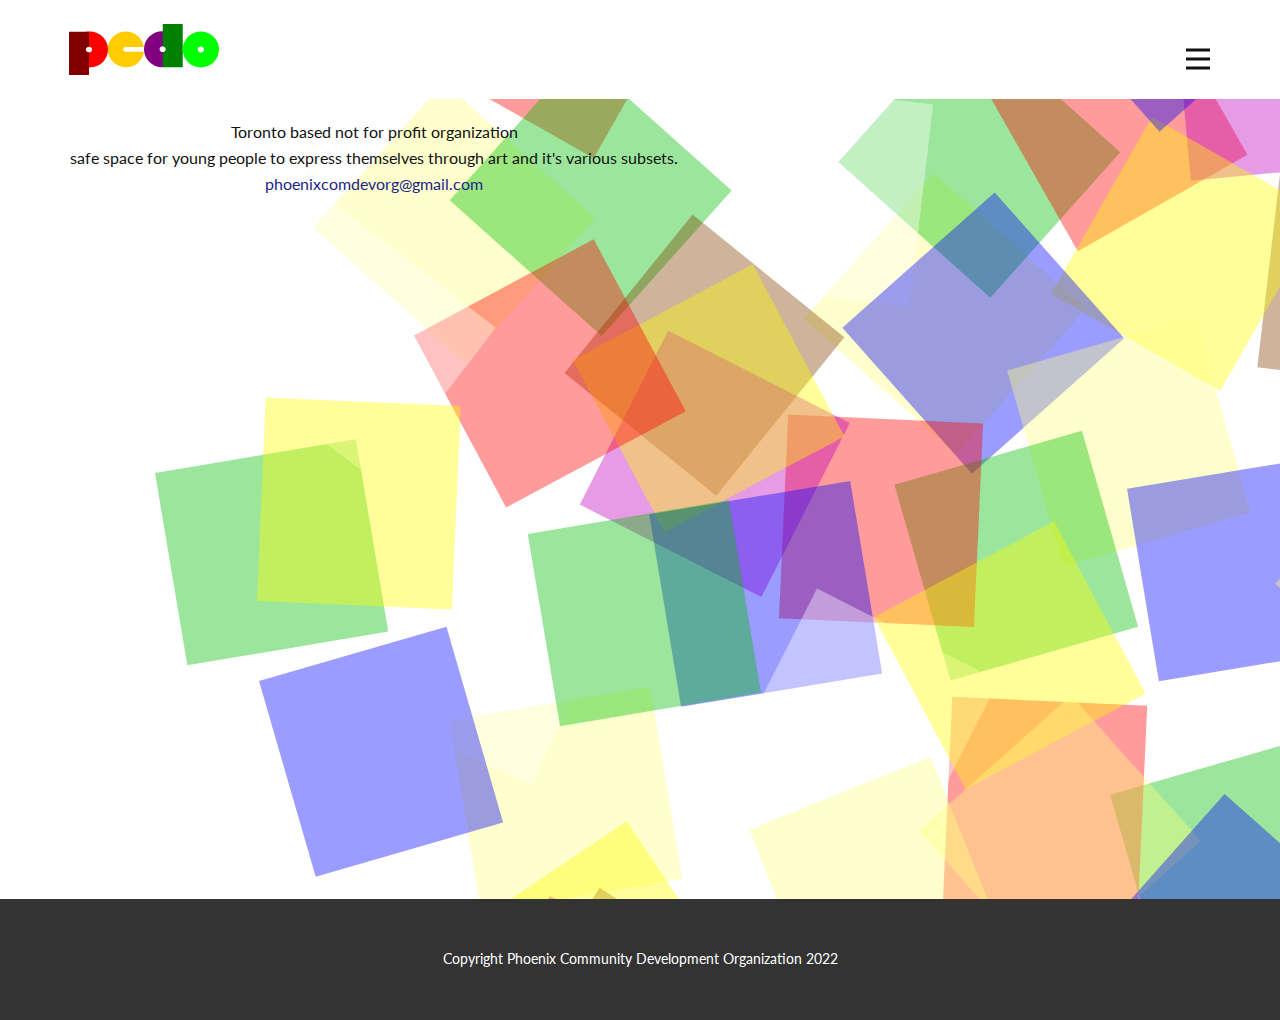
<file: Contact.html>
<!DOCTYPE html>
<html style="font-size: 16px;" lang="en">
  <head>
    <meta name="viewport" content="width=device-width, initial-scale=1.0">
    <meta charset="utf-8">
    <meta name="keywords" content="">
    <meta name="description" content="">
    <meta name="page_type" content="np-template-header-footer-from-plugin">
    <title>Contact</title>
    <link rel="stylesheet" href="nicepage.css" media="screen">
<link rel="stylesheet" href="Contact.css" media="screen">
    <script class="u-script" type="text/javascript" src="jquery.js" defer=""></script>
    <script class="u-script" type="text/javascript" src="nicepage.js" defer=""></script>
    <meta name="generator" content="Nicepage 4.10.2, nicepage.com">
    <link rel="icon" href="images/favicon.png">
    <link id="u-theme-google-font" rel="stylesheet" href="https://fonts.googleapis.com/css?family=Raleway:100,100i,200,200i,300,300i,400,400i,500,500i,600,600i,700,700i,800,800i,900,900i|Lato:100,100i,300,300i,400,400i,700,700i,900,900i">
    
    
    <script type="application/ld+json">{
		"@context": "http://schema.org",
		"@type": "Organization",
		"name": "PCDO",
		"logo": "images/pcdo_logo_sm.svg"
}</script>
    <meta name="theme-color" content="#222589">
    <meta property="og:title" content="Contact">
    <meta property="og:description" content="">
    <meta property="og:type" content="website">
  </head>
  <body class="u-body u-xl-mode"><header class="u-clearfix u-header u-header" id="sec-3385"><div class="u-clearfix u-sheet u-sheet-1">
        <a href="index.html" data-page-id="261890903" class="u-image u-logo u-image-1" data-image-width="150" data-image-height="50" title="Home">
          <img src="images/pcdo_logo_sm.svg" class="u-logo-image u-logo-image-1">
        </a>
        <nav class="u-menu u-menu-dropdown u-offcanvas u-menu-1" data-responsive-from="XL">
          <div class="menu-collapse" style="font-size: 1rem; letter-spacing: 0px; font-weight: 700;">
            <a class="u-button-style u-custom-border u-custom-border-color u-custom-borders u-custom-left-right-menu-spacing u-custom-padding-bottom u-custom-text-color u-custom-top-bottom-menu-spacing u-nav-link u-text-active-palette-1-base u-text-hover-palette-2-base" href="#">
              <svg class="u-svg-link" viewBox="0 0 24 24"><use xmlns:xlink="http://www.w3.org/1999/xlink" xlink:href="#menu-hamburger"></use></svg>
              <svg class="u-svg-content" version="1.1" id="menu-hamburger" viewBox="0 0 16 16" x="0px" y="0px" xmlns:xlink="http://www.w3.org/1999/xlink" xmlns="http://www.w3.org/2000/svg"><g><rect y="1" width="16" height="2"></rect><rect y="7" width="16" height="2"></rect><rect y="13" width="16" height="2"></rect>
</g></svg>
            </a>
          </div>
          <div class="u-nav-container">
            <ul class="u-nav u-spacing-20 u-unstyled u-nav-1"><li class="u-nav-item"><a class="u-button-style u-nav-link u-text-active-palette-1-base u-text-grey-90 u-text-hover-palette-2-base" href="index.html" style="padding: 10px;">index</a>
</li><li class="u-nav-item"><a class="u-button-style u-nav-link u-text-active-palette-1-base u-text-grey-90 u-text-hover-palette-2-base" href="About.html" style="padding: 10px;">About</a>
</li><li class="u-nav-item"><a class="u-button-style u-nav-link u-text-active-palette-1-base u-text-grey-90 u-text-hover-palette-2-base" href="Contact.html" style="padding: 10px;">Contact</a>
</li></ul>
          </div>
          <div class="u-nav-container-collapse">
            <div class="u-black u-container-style u-inner-container-layout u-opacity u-opacity-95 u-sidenav">
              <div class="u-inner-container-layout u-sidenav-overflow">
                <div class="u-menu-close"></div>
                <ul class="u-align-center u-nav u-popupmenu-items u-unstyled u-nav-2"><li class="u-nav-item"><a class="u-button-style u-nav-link" href="index.html">Home</a>
</li><li class="u-nav-item"><a class="u-button-style u-nav-link" href="About.html">About</a>
</li><li class="u-nav-item"><a class="u-button-style u-nav-link" href="Contact.html">Contact</a>
</li></ul>
              </div>
            </div>
            <div class="u-black u-menu-overlay u-opacity u-opacity-70"></div>
          </div>
        </nav>
      </div></header>
	 
        <section class="u-align-center u-clearfix u-image lazyload u-section-1" src="" data-image-width="1440" data-image-height="810" id="sec-c7b3" data-bg="url(&quot;images/background11-28.svg&quot;)">
      <div class="u-align-center u-clearfix u-sheet u-sheet-1">
		 <p class="u-align-center u-custom-font u-font-lato u-text u-text-default u-text-2">Toronto based not for profit organization <br>
		safe space for young people to express themselves through art and it's various subsets.
		<br>
		<a href="mailto:phoenixcomdevorg@gmail.com">phoenixcomdevorg@gmail.com</a>
        	</p>
	</div>
    </section>
    <footer class="u-align-center u-clearfix u-footer u-grey-80 u-footer" id="sec-d120"><div class="u-clearfix u-sheet u-sheet-1">
        <p class="u-small-text u-text u-text-variant u-text-1">Copyright Phoenix Community Development Organization 2022</p>
      </div></footer>
  </body>
</html>
</file>
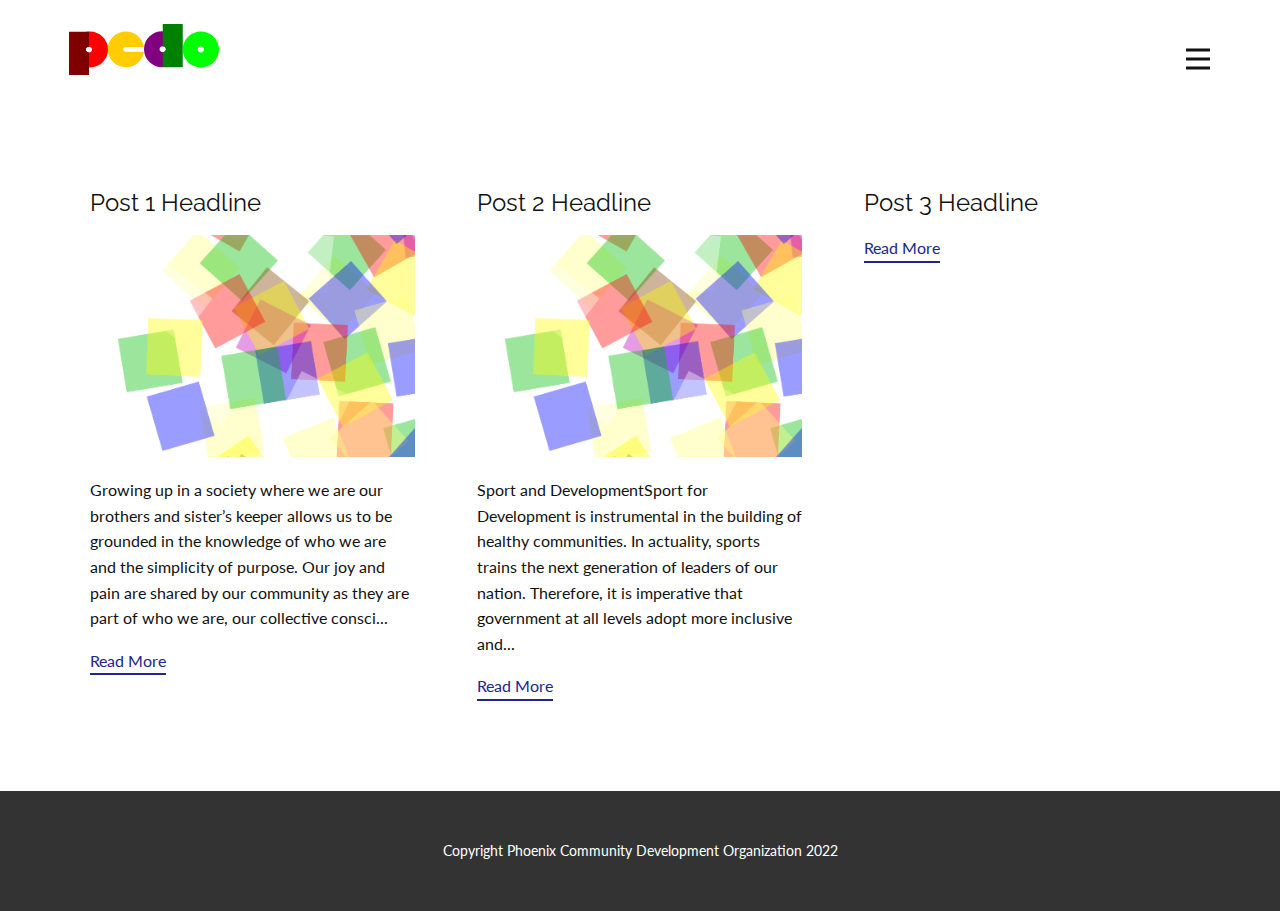
<file: blog/blog.html>
<html style="font-size: 16px;" lang="en"><head>
    <meta name="viewport" content="width=device-width, initial-scale=1.0">
    <meta charset="utf-8">
    <meta name="keywords" content="">
    <meta name="description" content="">
    <meta name="page_type" content="np-template-header-footer-from-plugin">
    <title>Blog Template</title>
    <link rel="stylesheet" href="../nicepage.css" media="screen">
<link rel="stylesheet" href="../Blog-Template.css" media="screen">
    <script class="u-script" type="text/javascript" src="../jquery.js" defer=""></script>
    <script class="u-script" type="text/javascript" src="../nicepage.js" defer=""></script>
    <meta name="generator" content="Nicepage 4.10.2, nicepage.com">
    <link rel="icon" href="../images/favicon.png">
    <link id="u-theme-google-font" rel="stylesheet" href="https://fonts.googleapis.com/css?family=Raleway:100,100i,200,200i,300,300i,400,400i,500,500i,600,600i,700,700i,800,800i,900,900i|Lato:100,100i,300,300i,400,400i,700,700i,900,900i">
    
    
    <script type="application/ld+json">{
		"@context": "http://schema.org",
		"@type": "Organization",
		"name": "PCDO",
		"logo": "images/pcdo_logo_sm.svg"
}</script>
    <meta name="theme-color" content="#222589">
  </head>
  <body class="u-body u-xl-mode"><header class="u-clearfix u-header u-header" id="sec-3385"><div class="u-clearfix u-sheet u-sheet-1">
        <a href="../index.html" data-page-id="261890903" class="u-image u-logo u-image-1" data-image-width="150" data-image-height="50" title="Home">
          <img src="../images/pcdo_logo_sm.svg" class="u-logo-image u-logo-image-1">
        </a>
        <nav class="u-menu u-menu-dropdown u-offcanvas u-menu-1" data-responsive-from="XL">
          <div class="menu-collapse" style="font-size: 1rem; letter-spacing: 0px; font-weight: 700;">
            <a class="u-button-style u-custom-border u-custom-border-color u-custom-borders u-custom-left-right-menu-spacing u-custom-padding-bottom u-custom-text-color u-custom-top-bottom-menu-spacing u-nav-link u-text-active-palette-1-base u-text-hover-palette-2-base" href="#">
              <svg class="u-svg-link" viewBox="0 0 24 24"><use xmlns:xlink="http://www.w3.org/1999/xlink" xlink:href="#menu-hamburger"></use></svg>
              <svg class="u-svg-content" version="1.1" id="menu-hamburger" viewBox="0 0 16 16" x="0px" y="0px" xmlns:xlink="http://www.w3.org/1999/xlink" xmlns="http://www.w3.org/2000/svg"><g><rect y="1" width="16" height="2"></rect><rect y="7" width="16" height="2"></rect><rect y="13" width="16" height="2"></rect>
</g></svg>
            </a>
          </div>
          <div class="u-nav-container">
            <ul class="u-nav u-spacing-20 u-unstyled u-nav-1"><li class="u-nav-item"><a class="u-button-style u-nav-link u-text-active-palette-1-base u-text-grey-90 u-text-hover-palette-2-base" href="../index.html" style="padding: 10px;">index</a>
</li><li class="u-nav-item"><a class="u-button-style u-nav-link u-text-active-palette-1-base u-text-grey-90 u-text-hover-palette-2-base" href="../About.html" style="padding: 10px;">About</a>
</li><li class="u-nav-item"><a class="u-button-style u-nav-link u-text-active-palette-1-base u-text-grey-90 u-text-hover-palette-2-base" href="../Contact.html" style="padding: 10px;">Contact</a>
</li></ul>
          </div>
          <div class="u-nav-container-collapse">
            <div class="u-black u-container-style u-inner-container-layout u-opacity u-opacity-95 u-sidenav">
              <div class="u-inner-container-layout u-sidenav-overflow">
                <div class="u-menu-close"></div>
                <ul class="u-align-center u-nav u-popupmenu-items u-unstyled u-nav-2"><li class="u-nav-item"><a class="u-button-style u-nav-link" href="../index.html">index</a>
</li><li class="u-nav-item"><a class="u-button-style u-nav-link" href="../About.html">About</a>
</li><li class="u-nav-item"><a class="u-button-style u-nav-link" href="../Contact.html">Contact</a>
</li></ul>
              </div>
            </div>
            <div class="u-black u-menu-overlay u-opacity u-opacity-70"></div>
          </div>
        </nav>
      </div></header>
    <section class="u-clearfix u-section-1" id="sec-e166">
      <div class="u-clearfix u-sheet u-valign-middle u-sheet-1"><!--blog--><!--blog_options_json--><!--{"type":"Recent","source":"","tags":"","count":""}--><!--/blog_options_json-->
        <div class="u-blog u-expanded-width u-repeater u-repeater-1"><!--blog_post-->
          <div class="u-blog-post u-container-style u-repeater-item u-white u-repeater-item-1">
            <div class="u-container-layout u-similar-container u-valign-top u-container-layout-1"><!--blog_post_header-->
              <h4 class="u-blog-control u-text u-text-1">
                <a class="u-post-header-link" href="../blog/intergenerational-homes.html"><!--blog_post_header_content-->Post 1 Headline<!--/blog_post_header_content--></a>
              </h4><!--/blog_post_header--><!--blog_post_image-->
              <a class="u-post-header-link" href="../blog/intergenerational-homes.html"><img alt="" class="u-blog-control u-expanded-width u-image u-image-default lazyload u-image-1" data-src="../images/background1.png" src="../images/background1.png"></a><!--/blog_post_image--><!--blog_post_content-->
              <div class="u-blog-control u-post-content u-text u-text-2 fr-view">Growing up in a society where we are our brothers and sister’s keeper allows us to be grounded in the knowledge of who we are and the simplicity of purpose. Our joy and pain are shared by our community as they are part of who we are, our collective consci...</div><!--/blog_post_content--><!--blog_post_readmore-->
              <a href="../blog/intergenerational-homes.html" class="u-blog-control u-border-2 u-border-palette-1-base u-btn u-btn-rectangle u-button-style u-none u-btn-1"><!--blog_post_readmore_content--><!--options_json--><!--{"content":"","defaultValue":"Read More"}--><!--/options_json-->Read More<!--/blog_post_readmore_content--></a><!--/blog_post_readmore-->
            </div>
          </div><div class="u-blog-post u-container-style u-repeater-item u-video-cover u-white">
            <div class="u-container-layout u-similar-container u-valign-top u-container-layout-2"><!--blog_post_header-->
              <h4 class="u-blog-control u-text u-text-3">
                <a class="u-post-header-link" href="../blog/sport-and-development.html"><!--blog_post_header_content-->Post 2 Headline<!--/blog_post_header_content--></a>
              </h4><!--/blog_post_header--><!--blog_post_image-->
              <a class="u-post-header-link" href="../blog/sport-and-development.html"><img alt="" class="u-blog-control u-expanded-width u-image u-image-default lazyload u-image-2" data-src="../images/background1.png" src="../images/background1.png"></a><!--/blog_post_image--><!--blog_post_content-->
              <div class="u-blog-control u-post-content u-text u-text-4 fr-view">Sport and DevelopmentSport for Development is instrumental in the building of healthy communities. In actuality, sports trains the next generation of leaders of our nation. Therefore, it is imperative that government at all levels adopt more inclusive and...</div><!--/blog_post_content--><!--blog_post_readmore-->
              <a href="../blog/sport-and-development.html" class="u-blog-control u-border-2 u-border-palette-1-base u-btn u-btn-rectangle u-button-style u-none u-btn-2"><!--blog_post_readmore_content--><!--options_json--><!--{"content":"","defaultValue":"Read More"}--><!--/options_json-->Read More<!--/blog_post_readmore_content--></a><!--/blog_post_readmore-->
            </div>
          </div><div class="u-blog-post u-container-style u-repeater-item u-video-cover u-white">
            <div class="u-container-layout u-similar-container u-valign-top u-container-layout-3"><!--blog_post_header-->
              <h4 class="u-blog-control u-text u-text-5">
                <a class="u-post-header-link" href="../blog/undefined.html"><!--blog_post_header_content-->Post 3 Headline<!--/blog_post_header_content--></a>
              </h4><!--/blog_post_header--><!--blog_post_image-->
              <!--/blog_post_image--><!--blog_post_content-->
              <!--/blog_post_content--><!--blog_post_readmore-->
              <a href="../blog/undefined.html" class="u-blog-control u-border-2 u-border-palette-1-base u-btn u-btn-rectangle u-button-style u-none u-btn-3"><!--blog_post_readmore_content--><!--options_json--><!--{"content":"","defaultValue":"Read More"}--><!--/options_json-->Read More<!--/blog_post_readmore_content--></a><!--/blog_post_readmore-->
            </div>
          </div><!--/blog_post--><!--blog_post-->
          <!--/blog_post--><!--blog_post-->
          <!--/blog_post-->
        </div><!--/blog-->
      </div>
    </section>
    
    
    <footer class="u-align-center u-clearfix u-footer u-grey-80 u-footer" id="sec-d120"><div class="u-clearfix u-sheet u-sheet-1">
        <p class="u-small-text u-text u-text-variant u-text-1">Copyright Phoenix Community Development Organization 2022</p>
      </div></footer>
  
</body></html>
</file>
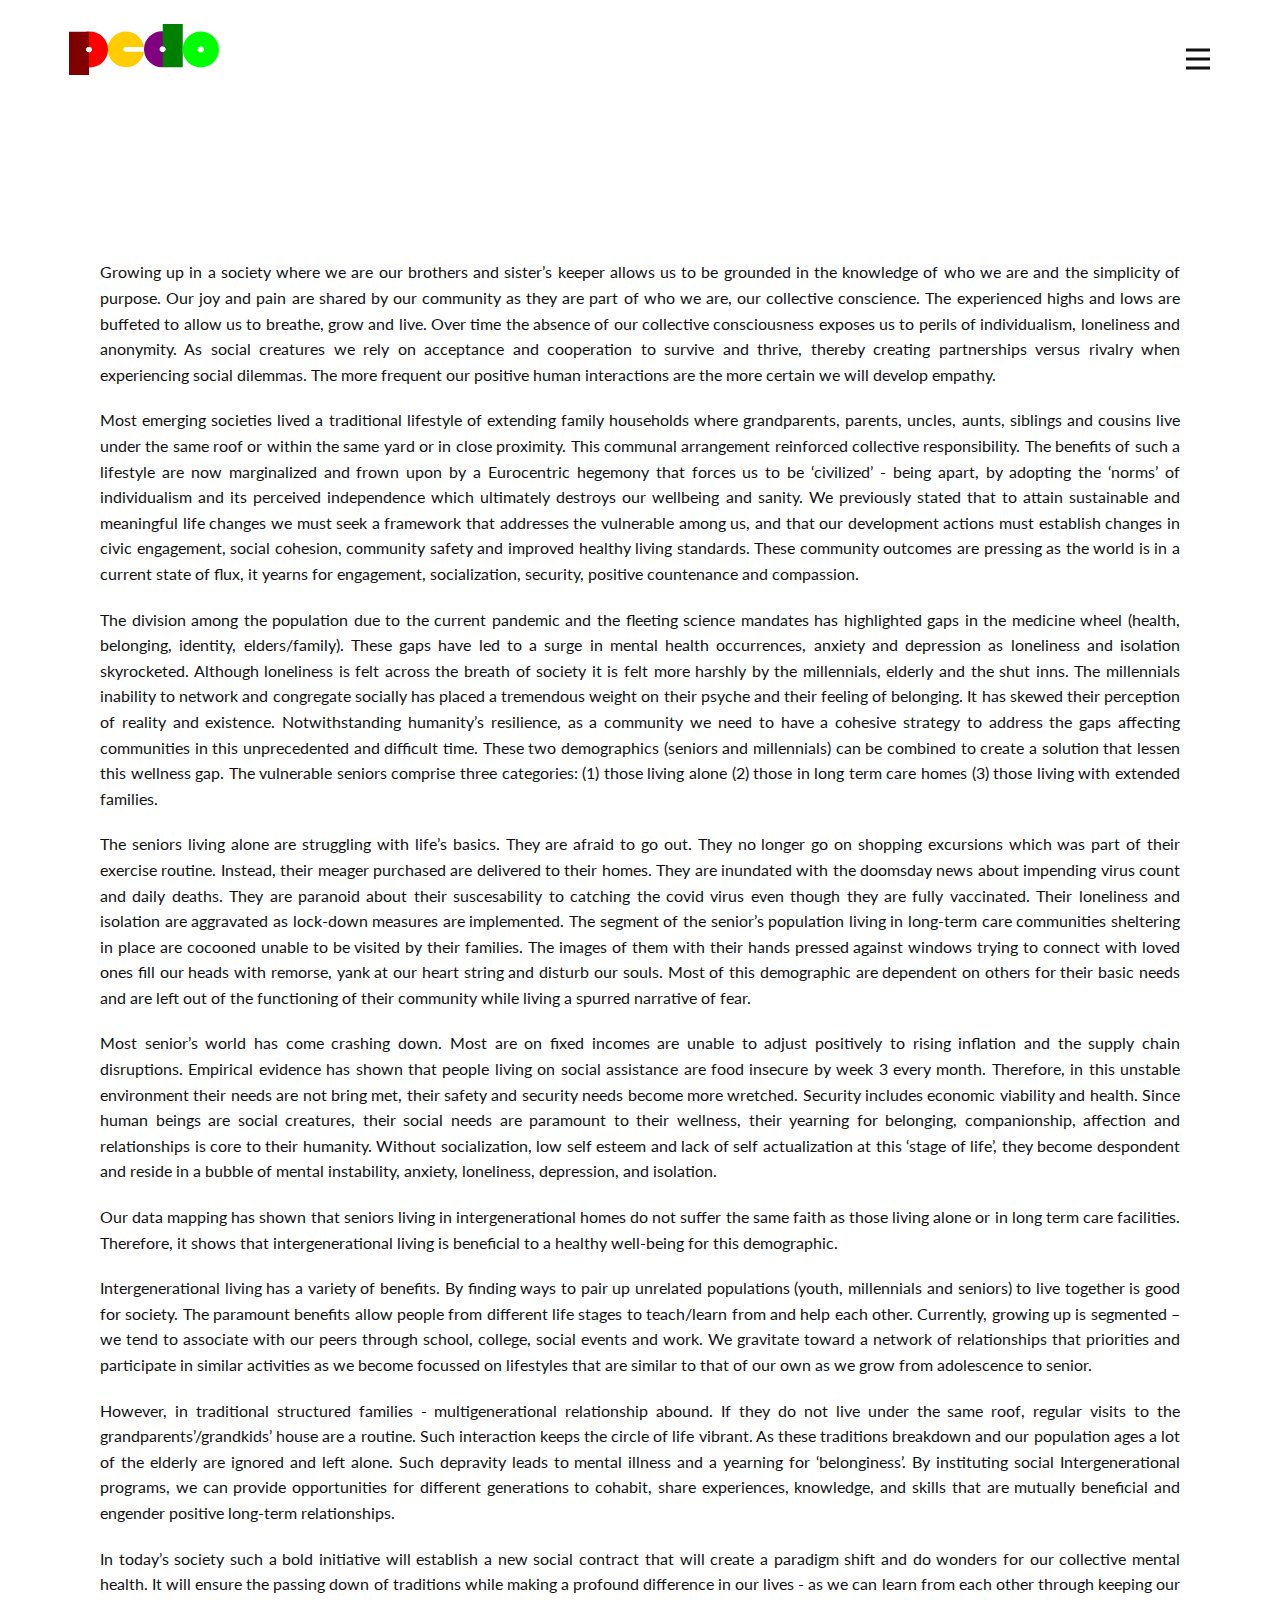
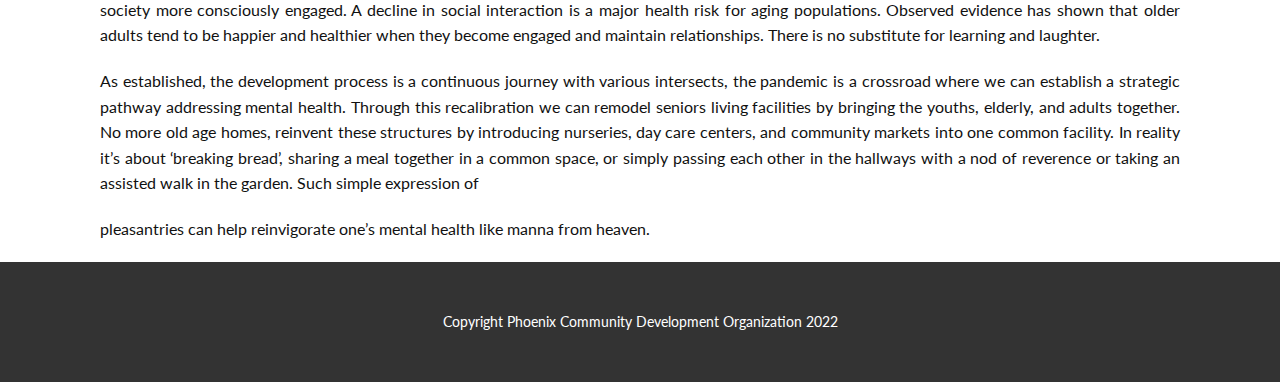
<file: blog/growing-up-in-a-society-where-we-are-our-brothers-and-sisters-keeper.html>
<!doctype html>
<html style="font-size: 16px;" lang="en"><head>
    <meta name="viewport" content="width=device-width, initial-scale=1.0">
    <meta charset="utf-8">
    <meta name="keywords" content="Post 1 Headline">
    <meta name="description" content="">
    <meta name="page_type" content="np-template-header-footer-from-plugin">
    <title></title>
    <link rel="stylesheet" href="../nicepage.css" media="screen">
<link rel="stylesheet" href="../Post-Template.css" media="screen">
    <script class="u-script" type="text/javascript" src="../jquery.js" defer=""></script>
    <script class="u-script" type="text/javascript" src="../nicepage.js" defer=""></script>
    <meta name="generator" content="Nicepage 4.10.2, nicepage.com">
    <link rel="icon" href="../images/favicon.png">
    <link id="u-theme-google-font" rel="stylesheet" href="https://fonts.googleapis.com/css?family=Raleway:100,100i,200,200i,300,300i,400,400i,500,500i,600,600i,700,700i,800,800i,900,900i|Lato:100,100i,300,300i,400,400i,700,700i,900,900i">
    <link id="u-page-google-font" rel="stylesheet" href="https://fonts.googleapis.com/css?family=Raleway:100,100i,200,200i,300,300i,400,400i,500,500i,600,600i,700,700i,800,800i,900,900i">
    
    
    <script type="application/ld+json">{
		"@context": "http://schema.org",
		"@type": "Organization",
		"name": "PCDO",
		"logo": "images/pcdo_logo_sm.svg"
}</script>
    <meta name="theme-color" content="#222589">
  </head>
  <body class="u-body u-xl-mode"><header class="u-clearfix u-header u-header" id="sec-3385"><div class="u-clearfix u-sheet u-sheet-1">
        <a href="../index.html" data-page-id="261890903" class="u-image u-logo u-image-1" data-image-width="150" data-image-height="50" title="Home">
          <img src="../images/pcdo_logo_sm.svg" class="u-logo-image u-logo-image-1">
        </a>
        <nav class="u-menu u-menu-dropdown u-offcanvas u-menu-1" data-responsive-from="XL">
          <div class="menu-collapse" style="font-size: 1rem; letter-spacing: 0px; font-weight: 700;">
            <a class="u-button-style u-custom-border u-custom-border-color u-custom-borders u-custom-left-right-menu-spacing u-custom-padding-bottom u-custom-text-color u-custom-top-bottom-menu-spacing u-nav-link u-text-active-palette-1-base u-text-hover-palette-2-base" href="#">
              <svg class="u-svg-link" viewBox="0 0 24 24"><use xmlns:xlink="http://www.w3.org/1999/xlink" xlink:href="#menu-hamburger"></use></svg>
              <svg class="u-svg-content" version="1.1" id="menu-hamburger" viewBox="0 0 16 16" x="0px" y="0px" xmlns:xlink="http://www.w3.org/1999/xlink" xmlns="http://www.w3.org/2000/svg"><g><rect y="1" width="16" height="2"></rect><rect y="7" width="16" height="2"></rect><rect y="13" width="16" height="2"></rect>
</g></svg>
            </a>
          </div>
          <div class="u-nav-container">
            <ul class="u-nav u-spacing-20 u-unstyled u-nav-1"><li class="u-nav-item"><a class="u-button-style u-nav-link u-text-active-palette-1-base u-text-grey-90 u-text-hover-palette-2-base" href="../index.html" style="padding: 10px;">index</a>
</li><li class="u-nav-item"><a class="u-button-style u-nav-link u-text-active-palette-1-base u-text-grey-90 u-text-hover-palette-2-base" href="../About.html" style="padding: 10px;">About</a>
</li><li class="u-nav-item"><a class="u-button-style u-nav-link u-text-active-palette-1-base u-text-grey-90 u-text-hover-palette-2-base" href="../Contact.html" style="padding: 10px;">Contact</a>
</li></ul>
          </div>
          <div class="u-nav-container-collapse">
            <div class="u-black u-container-style u-inner-container-layout u-opacity u-opacity-95 u-sidenav">
              <div class="u-inner-container-layout u-sidenav-overflow">
                <div class="u-menu-close"></div>
                <ul class="u-align-center u-nav u-popupmenu-items u-unstyled u-nav-2"><li class="u-nav-item"><a class="u-button-style u-nav-link" href="../index.html">index</a>
</li><li class="u-nav-item"><a class="u-button-style u-nav-link" href="../About.html">About</a>
</li><li class="u-nav-item"><a class="u-button-style u-nav-link" href="../Contact.html">Contact</a>
</li></ul>
              </div>
            </div>
            <div class="u-black u-menu-overlay u-opacity u-opacity-70"></div>
          </div>
        </nav>
      </div></header>
    <section class="u-align-center u-clearfix u-section-1" id="sec-8d60">
      <div class="u-clearfix u-sheet u-valign-middle-md u-valign-middle-sm u-valign-middle-xs u-sheet-1"><!--post_details--><!--post_details_options_json--><!--{"source":""}--><!--/post_details_options_json--><!--blog_post-->
        <div class="u-container-style u-expanded-width u-post-details u-post-details-1">
          <div class="u-container-layout u-valign-middle u-container-layout-1"><!--blog_post_image-->
            <!--/blog_post_image--><!--blog_post_header-->
            <h2 class="u-blog-control u-text u-text-1"></h2><!--/blog_post_header--><!--blog_post_metadata-->
            <div class="u-blog-control u-metadata u-metadata-1"><!--blog_post_metadata_date-->
              <!--/blog_post_metadata_date--><!--blog_post_metadata_category-->
              <!--/blog_post_metadata_category--><!--blog_post_metadata_comments-->
              <!--/blog_post_metadata_comments-->
            </div><!--/blog_post_metadata--><!--blog_post_content-->
            <div class="u-align-justify u-blog-control u-post-content u-text u-text-2 fr-view"><p id="isPasted">Growing up in a society where we are our brothers and sister’s keeper allows us to be grounded in the knowledge of who we are and the simplicity of purpose. Our joy and pain are shared by our community as they are part of who we are, our collective conscience. The experienced highs and lows are buffeted to allow us to breathe, grow and live. Over time the absence of our collective consciousness exposes us to perils of individualism, loneliness and anonymity. As social creatures we rely on acceptance and cooperation to survive and thrive, thereby creating partnerships versus rivalry when experiencing social dilemmas. The more frequent our positive human interactions are the more certain we will develop empathy.</p><p>Most emerging societies lived a traditional lifestyle of extending family households where grandparents, parents, uncles, aunts, siblings and cousins live under the same roof or within the same yard or in close proximity. This communal arrangement reinforced collective responsibility. The benefits of such a lifestyle are now marginalized and frown upon by a Eurocentric hegemony that forces us to be ‘civilized’ - being apart, by adopting the ‘norms’ of individualism and its perceived independence which ultimately destroys our wellbeing and sanity. We previously stated that to attain sustainable and meaningful life changes we must seek a framework that addresses the vulnerable among us, and that our development actions must establish changes in civic engagement, social cohesion, community safety and improved healthy living standards. These community outcomes are pressing as the world is in a current state of flux, it yearns for engagement, socialization, security, positive countenance and compassion.</p><p>The division among the population due to the current pandemic and the fleeting science mandates has highlighted gaps in the medicine wheel (health, belonging, identity, elders/family). These gaps have led to a surge in mental health occurrences, anxiety and depression as loneliness and isolation skyrocketed. Although loneliness is felt across the breath of society it is felt more harshly by the millennials, elderly and the shut inns. The millennials inability to network and congregate socially has placed a tremendous weight on their psyche and their feeling of belonging. It has skewed their perception of reality and existence. Notwithstanding humanity’s resilience, as a community we need to have a cohesive strategy to address the gaps affecting communities in this unprecedented and difficult time. These two demographics (seniors and millennials) can be combined to create a solution that lessen this wellness gap. The vulnerable seniors comprise three categories: (1) those living alone (2) those in long term care homes (3) those living with extended families.</p><p>The seniors living alone are struggling with life’s basics. They are afraid to go out. They no longer go on shopping excursions which was part of their exercise routine. Instead, their meager purchased are delivered to their homes. They are inundated with the doomsday news about impending virus count and daily deaths. They are paranoid about their suscesability to catching the covid virus even though they are fully vaccinated. Their loneliness and isolation are aggravated as lock-down measures are implemented. The segment of the senior’s population living in long-term care communities sheltering in place are cocooned unable to be visited by their families. The images of them with their hands pressed against windows trying to connect with loved ones fill our heads with remorse, yank at our heart string and disturb our souls. Most of this demographic are dependent on others for their basic needs and are left out of the functioning of their community while living a spurred narrative of fear.</p><p>Most senior’s world has come crashing down. Most are on fixed incomes are unable to adjust positively to rising inflation and the supply chain disruptions. Empirical evidence has shown that people living on social assistance are food insecure by week 3 every month. Therefore, in this unstable environment their needs are not bring met, their safety and security needs become more wretched. Security includes economic viability and health. Since human beings are social creatures, their social needs are paramount to their wellness, their yearning for belonging, companionship, affection and relationships is core to their humanity. Without socialization, low self esteem and lack of self actualization at this ‘stage of life’, they become despondent and reside in a bubble of mental instability, anxiety, loneliness, depression, and isolation.</p><p>Our data mapping has shown that seniors living in intergenerational homes do not suffer the same faith as those living alone or in long term care facilities. Therefore, it shows that intergenerational living is beneficial to a healthy well-being for this demographic.</p><p>Intergenerational living has a variety of benefits. By finding ways to pair up unrelated populations (youth, millennials and seniors) to live together is good for society. The paramount benefits allow people from different life stages to teach/learn from and help each other. Currently, growing up is segmented – we tend to associate with our peers through school, college, social events and work. We gravitate toward a network of relationships that priorities and participate in similar activities as we become focussed on lifestyles that are similar to that of our own as we grow from adolescence to senior.</p><p>However, in traditional structured families - multigenerational relationship abound. If they do not live under the same roof, regular visits to the grandparents’/grandkids’ house are a routine. Such interaction keeps the circle of life vibrant. As these traditions breakdown and our population ages a lot of the elderly are ignored and left alone. Such depravity leads to mental illness and a yearning for ‘belonginess’. By instituting social Intergenerational programs, we can provide opportunities for different generations to cohabit, share experiences, knowledge, and skills that are mutually beneficial and engender positive long-term relationships.</p><p>In today’s society such a bold initiative will establish a new social contract that will create a paradigm shift and do wonders for our collective mental health. It will ensure the passing down of traditions while making a profound difference in our lives - as we can learn from each other through keeping our society more consciously engaged. A decline in social interaction is a major health risk for aging populations. Observed evidence has shown that older adults tend to be happier and healthier when they become engaged and maintain relationships. There is no substitute for learning and laughter.</p><p>As established, the development process is a continuous journey with various intersects, the pandemic is a crossroad where we can establish a strategic pathway addressing mental health. Through this recalibration we can remodel seniors living facilities by bringing the youths, elderly, and adults together. No more old age homes, reinvent these structures by introducing nurseries, day care centers, and community markets into one common facility. In reality it’s about ‘breaking bread’, sharing a meal together in a common space, or simply passing each other in the hallways with a nod of reverence or taking an assisted walk in the garden. Such simple expression of</p><p>pleasantries can help reinvigorate one’s mental health like manna from heaven.</p></div><!--/blog_post_content-->
          </div>
        </div><!--/blog_post--><!--/post_details-->
      </div>
    </section>
    
    
    <footer class="u-align-center u-clearfix u-footer u-grey-80 u-footer" id="sec-d120"><div class="u-clearfix u-sheet u-sheet-1">
        <p class="u-small-text u-text u-text-variant u-text-1">Copyright Phoenix Community Development Organization 2022</p>
      </div></footer>
  
</body></html>
</file>
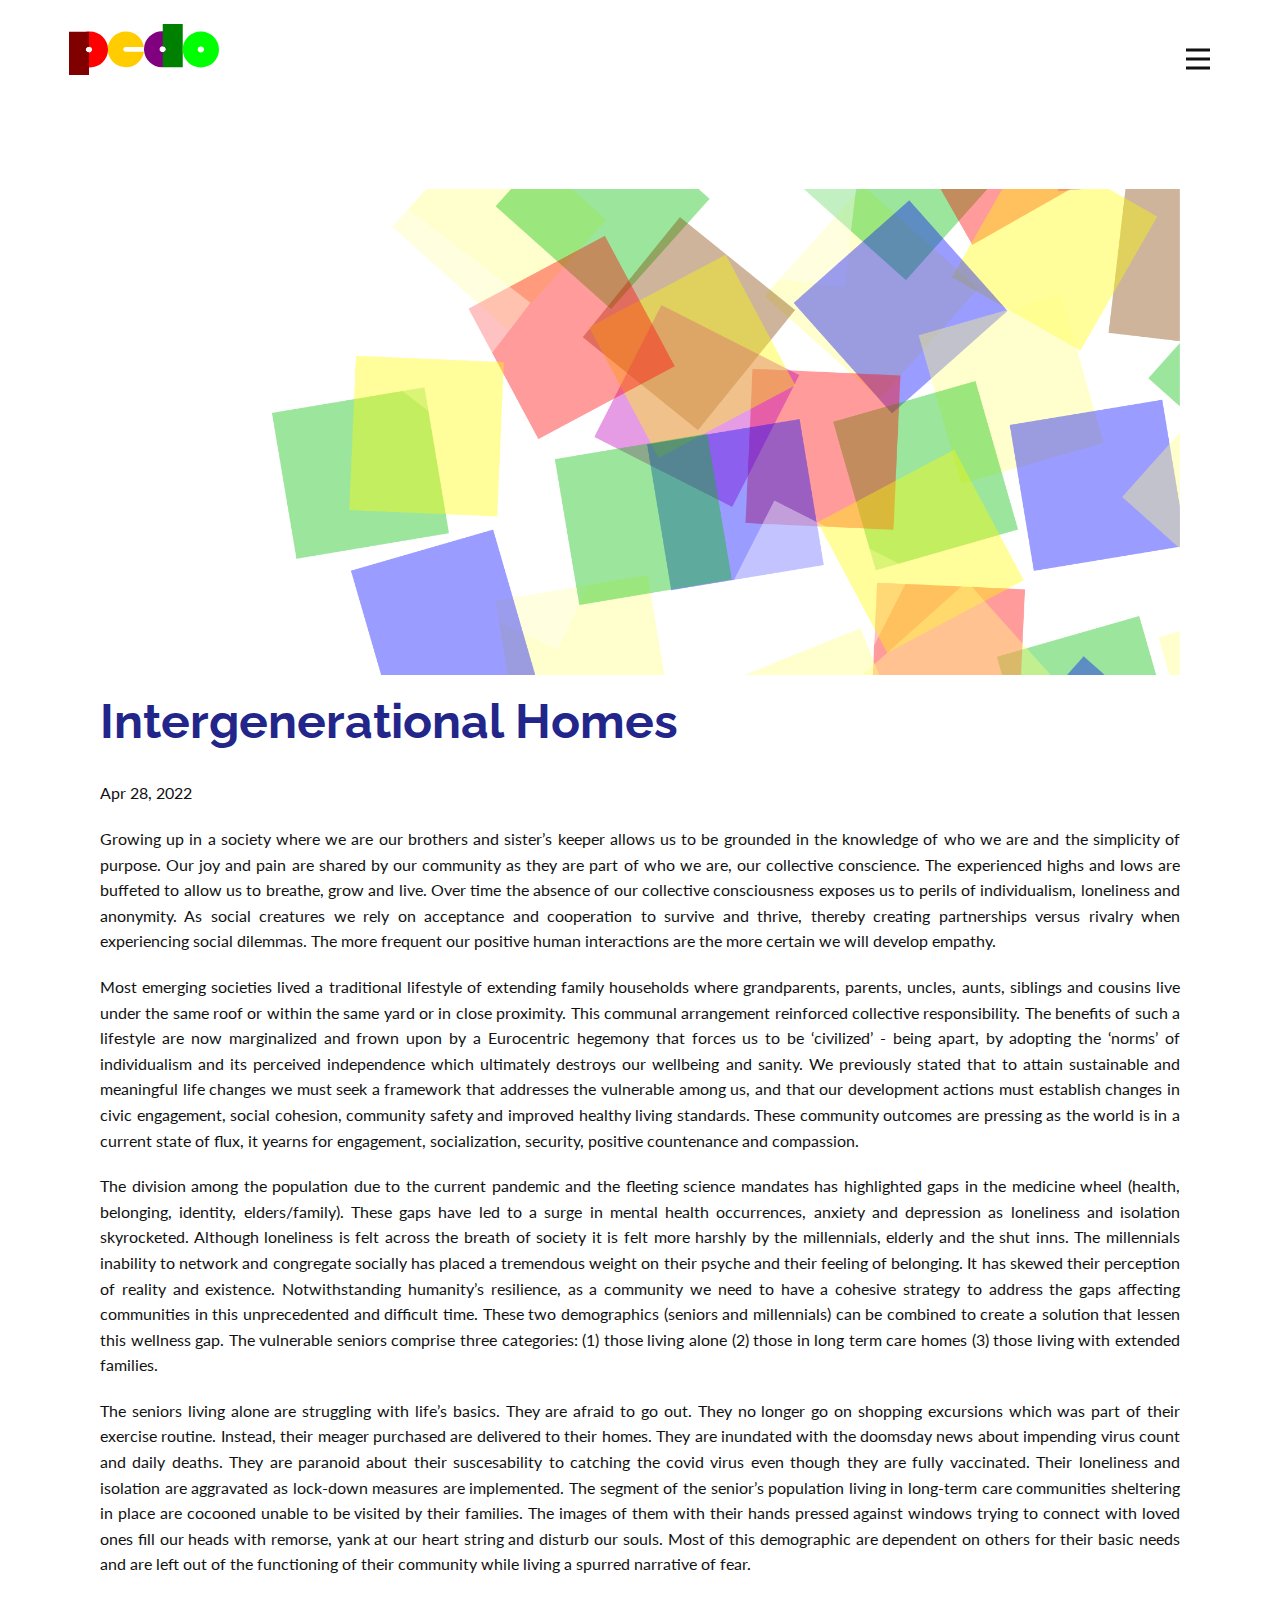
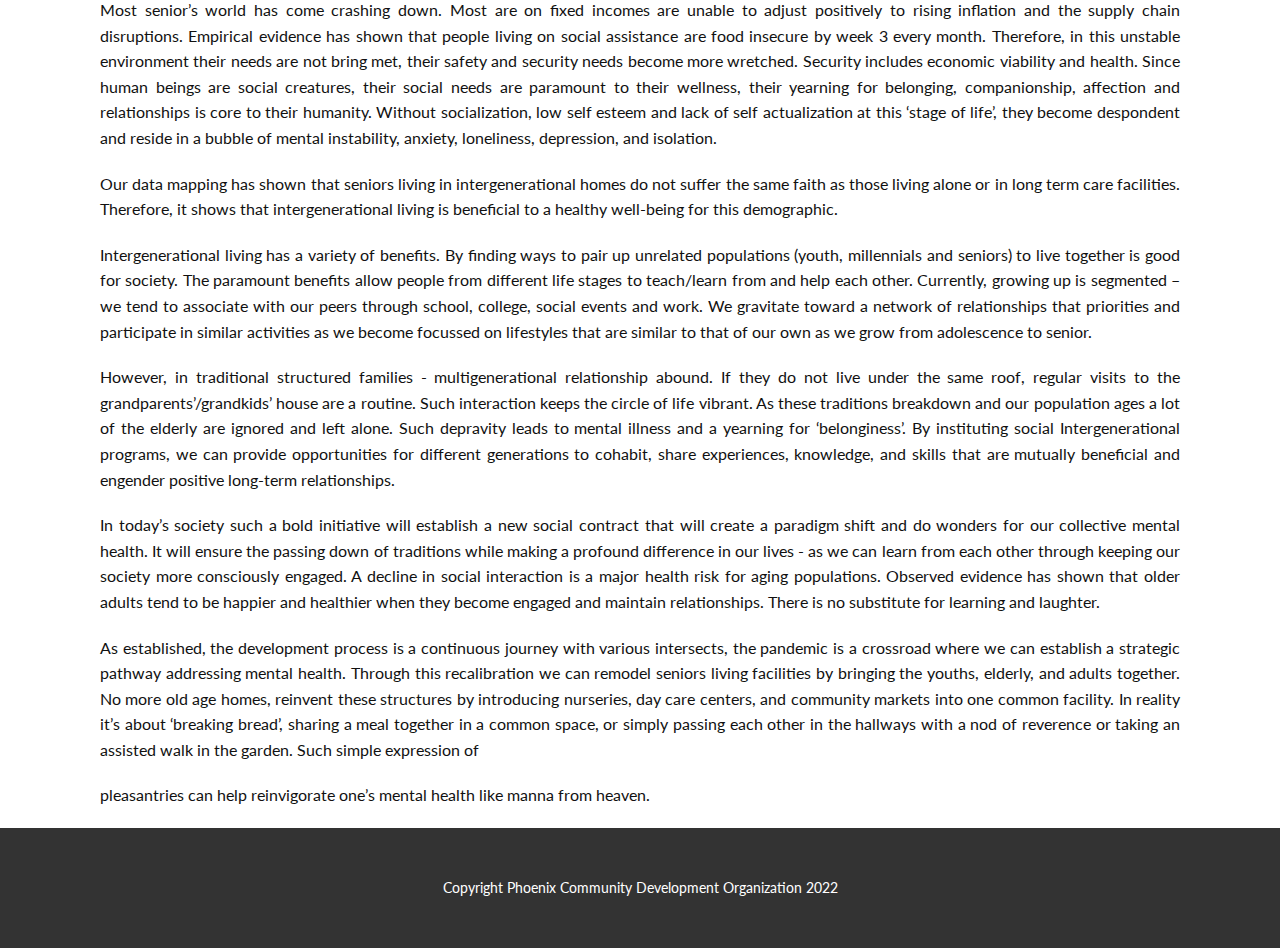
<file: blog/intergenerational-homes.html>
<!doctype html>
<html style="font-size: 16px;" lang="en"><head>
    <meta name="viewport" content="width=device-width, initial-scale=1.0">
    <meta charset="utf-8">
    <meta name="keywords" content="Post 1 Headline">
    <meta name="description" content="">
    <meta name="page_type" content="np-template-header-footer-from-plugin">
    <title>Intergenerational Homes</title>
    <link rel="stylesheet" href="../nicepage.css" media="screen">
<link rel="stylesheet" href="../Post-Template.css" media="screen">
    <script class="u-script" type="text/javascript" src="../jquery.js" defer=""></script>
    <script class="u-script" type="text/javascript" src="../nicepage.js" defer=""></script>
    <meta name="generator" content="Nicepage 4.10.2, nicepage.com">
    <link rel="icon" href="../images/favicon.png">
    <link id="u-theme-google-font" rel="stylesheet" href="https://fonts.googleapis.com/css?family=Raleway:100,100i,200,200i,300,300i,400,400i,500,500i,600,600i,700,700i,800,800i,900,900i|Lato:100,100i,300,300i,400,400i,700,700i,900,900i">
    <link id="u-page-google-font" rel="stylesheet" href="https://fonts.googleapis.com/css?family=Raleway:100,100i,200,200i,300,300i,400,400i,500,500i,600,600i,700,700i,800,800i,900,900i">
    
    
    <script type="application/ld+json">{
		"@context": "http://schema.org",
		"@type": "Organization",
		"name": "PCDO",
		"logo": "images/pcdo_logo_sm.svg"
}</script>
    <meta name="theme-color" content="#222589">
  </head>
  <body class="u-body u-xl-mode"><header class="u-clearfix u-header u-header" id="sec-3385"><div class="u-clearfix u-sheet u-sheet-1">
        <a href="../index.html" data-page-id="261890903" class="u-image u-logo u-image-1" data-image-width="150" data-image-height="50" title="Home">
          <img src="../images/pcdo_logo_sm.svg" class="u-logo-image u-logo-image-1">
        </a>
        <nav class="u-menu u-menu-dropdown u-offcanvas u-menu-1" data-responsive-from="XL">
          <div class="menu-collapse" style="font-size: 1rem; letter-spacing: 0px; font-weight: 700;">
            <a class="u-button-style u-custom-border u-custom-border-color u-custom-borders u-custom-left-right-menu-spacing u-custom-padding-bottom u-custom-text-color u-custom-top-bottom-menu-spacing u-nav-link u-text-active-palette-1-base u-text-hover-palette-2-base" href="#">
              <svg class="u-svg-link" viewBox="0 0 24 24"><use xmlns:xlink="http://www.w3.org/1999/xlink" xlink:href="#menu-hamburger"></use></svg>
              <svg class="u-svg-content" version="1.1" id="menu-hamburger" viewBox="0 0 16 16" x="0px" y="0px" xmlns:xlink="http://www.w3.org/1999/xlink" xmlns="http://www.w3.org/2000/svg"><g><rect y="1" width="16" height="2"></rect><rect y="7" width="16" height="2"></rect><rect y="13" width="16" height="2"></rect>
</g></svg>
            </a>
          </div>
          <div class="u-nav-container">
            <ul class="u-nav u-spacing-20 u-unstyled u-nav-1"><li class="u-nav-item"><a class="u-button-style u-nav-link u-text-active-palette-1-base u-text-grey-90 u-text-hover-palette-2-base" href="../index.html" style="padding: 10px;">index</a>
</li><li class="u-nav-item"><a class="u-button-style u-nav-link u-text-active-palette-1-base u-text-grey-90 u-text-hover-palette-2-base" href="../About.html" style="padding: 10px;">About</a>
</li><li class="u-nav-item"><a class="u-button-style u-nav-link u-text-active-palette-1-base u-text-grey-90 u-text-hover-palette-2-base" href="../Contact.html" style="padding: 10px;">Contact</a>
</li></ul>
          </div>
          <div class="u-nav-container-collapse">
            <div class="u-black u-container-style u-inner-container-layout u-opacity u-opacity-95 u-sidenav">
              <div class="u-inner-container-layout u-sidenav-overflow">
                <div class="u-menu-close"></div>
                <ul class="u-align-center u-nav u-popupmenu-items u-unstyled u-nav-2"><li class="u-nav-item"><a class="u-button-style u-nav-link" href="../index.html">index</a>
</li><li class="u-nav-item"><a class="u-button-style u-nav-link" href="../About.html">About</a>
</li><li class="u-nav-item"><a class="u-button-style u-nav-link" href="../Contact.html">Contact</a>
</li></ul>
              </div>
            </div>
            <div class="u-black u-menu-overlay u-opacity u-opacity-70"></div>
          </div>
        </nav>
      </div></header>
    <section class="u-align-center u-clearfix u-section-1" id="sec-8d60">
      <div class="u-clearfix u-sheet u-valign-middle-md u-valign-middle-sm u-valign-middle-xs u-sheet-1"><!--post_details--><!--post_details_options_json--><!--{"source":""}--><!--/post_details_options_json--><!--blog_post-->
        <div class="u-container-style u-expanded-width u-post-details u-post-details-1">
          <div class="u-container-layout u-valign-middle u-container-layout-1"><!--blog_post_image-->
            <img alt="" class="u-blog-control u-expanded-width u-image u-image-default lazyload u-image-1" data-src="../images/background1.png" src="../images/background1.png"><!--/blog_post_image--><!--blog_post_header-->
            <h2 class="u-blog-control u-text u-text-1">Intergenerational Homes</h2><!--/blog_post_header--><!--blog_post_metadata-->
            <div class="u-blog-control u-metadata u-metadata-1"><!--blog_post_metadata_date-->
              <span class="u-meta-date u-meta-icon">Apr 28, 2022</span><!--/blog_post_metadata_date--><!--blog_post_metadata_category-->
              <!--/blog_post_metadata_category--><!--blog_post_metadata_comments-->
              <!--/blog_post_metadata_comments-->
            </div><!--/blog_post_metadata--><!--blog_post_content-->
            <div class="u-align-justify u-blog-control u-post-content u-text u-text-2 fr-view"><p id="isPasted">Growing up in a society where we are our brothers and sister’s keeper allows us to be grounded in the knowledge of who we are and the simplicity of purpose. Our joy and pain are shared by our community as they are part of who we are, our collective conscience. The experienced highs and lows are buffeted to allow us to breathe, grow and live. Over time the absence of our collective consciousness exposes us to perils of individualism, loneliness and anonymity. As social creatures we rely on acceptance and cooperation to survive and thrive, thereby creating partnerships versus rivalry when experiencing social dilemmas. The more frequent our positive human interactions are the more certain we will develop empathy.</p><p>Most emerging societies lived a traditional lifestyle of extending family households where grandparents, parents, uncles, aunts, siblings and cousins live under the same roof or within the same yard or in close proximity. This communal arrangement reinforced collective responsibility. The benefits of such a lifestyle are now marginalized and frown upon by a Eurocentric hegemony that forces us to be ‘civilized’ - being apart, by adopting the ‘norms’ of individualism and its perceived independence which ultimately destroys our wellbeing and sanity. We previously stated that to attain sustainable and meaningful life changes we must seek a framework that addresses the vulnerable among us, and that our development actions must establish changes in civic engagement, social cohesion, community safety and improved healthy living standards. These community outcomes are pressing as the world is in a current state of flux, it yearns for engagement, socialization, security, positive countenance and compassion.</p><p>The division among the population due to the current pandemic and the fleeting science mandates has highlighted gaps in the medicine wheel (health, belonging, identity, elders/family). These gaps have led to a surge in mental health occurrences, anxiety and depression as loneliness and isolation skyrocketed. Although loneliness is felt across the breath of society it is felt more harshly by the millennials, elderly and the shut inns. The millennials inability to network and congregate socially has placed a tremendous weight on their psyche and their feeling of belonging. It has skewed their perception of reality and existence. Notwithstanding humanity’s resilience, as a community we need to have a cohesive strategy to address the gaps affecting communities in this unprecedented and difficult time. These two demographics (seniors and millennials) can be combined to create a solution that lessen this wellness gap. The vulnerable seniors comprise three categories: (1) those living alone (2) those in long term care homes (3) those living with extended families.</p><p>The seniors living alone are struggling with life’s basics. They are afraid to go out. They no longer go on shopping excursions which was part of their exercise routine. Instead, their meager purchased are delivered to their homes. They are inundated with the doomsday news about impending virus count and daily deaths. They are paranoid about their suscesability to catching the covid virus even though they are fully vaccinated. Their loneliness and isolation are aggravated as lock-down measures are implemented. The segment of the senior’s population living in long-term care communities sheltering in place are cocooned unable to be visited by their families. The images of them with their hands pressed against windows trying to connect with loved ones fill our heads with remorse, yank at our heart string and disturb our souls. Most of this demographic are dependent on others for their basic needs and are left out of the functioning of their community while living a spurred narrative of fear.</p><p>Most senior’s world has come crashing down. Most are on fixed incomes are unable to adjust positively to rising inflation and the supply chain disruptions. Empirical evidence has shown that people living on social assistance are food insecure by week 3 every month. Therefore, in this unstable environment their needs are not bring met, their safety and security needs become more wretched. Security includes economic viability and health. Since human beings are social creatures, their social needs are paramount to their wellness, their yearning for belonging, companionship, affection and relationships is core to their humanity. Without socialization, low self esteem and lack of self actualization at this ‘stage of life’, they become despondent and reside in a bubble of mental instability, anxiety, loneliness, depression, and isolation.</p><p>Our data mapping has shown that seniors living in intergenerational homes do not suffer the same faith as those living alone or in long term care facilities. Therefore, it shows that intergenerational living is beneficial to a healthy well-being for this demographic.</p><p>Intergenerational living has a variety of benefits. By finding ways to pair up unrelated populations (youth, millennials and seniors) to live together is good for society. The paramount benefits allow people from different life stages to teach/learn from and help each other. Currently, growing up is segmented – we tend to associate with our peers through school, college, social events and work. We gravitate toward a network of relationships that priorities and participate in similar activities as we become focussed on lifestyles that are similar to that of our own as we grow from adolescence to senior.</p><p>However, in traditional structured families - multigenerational relationship abound. If they do not live under the same roof, regular visits to the grandparents’/grandkids’ house are a routine. Such interaction keeps the circle of life vibrant. As these traditions breakdown and our population ages a lot of the elderly are ignored and left alone. Such depravity leads to mental illness and a yearning for ‘belonginess’. By instituting social Intergenerational programs, we can provide opportunities for different generations to cohabit, share experiences, knowledge, and skills that are mutually beneficial and engender positive long-term relationships.</p><p>In today’s society such a bold initiative will establish a new social contract that will create a paradigm shift and do wonders for our collective mental health. It will ensure the passing down of traditions while making a profound difference in our lives - as we can learn from each other through keeping our society more consciously engaged. A decline in social interaction is a major health risk for aging populations. Observed evidence has shown that older adults tend to be happier and healthier when they become engaged and maintain relationships. There is no substitute for learning and laughter.</p><p>As established, the development process is a continuous journey with various intersects, the pandemic is a crossroad where we can establish a strategic pathway addressing mental health. Through this recalibration we can remodel seniors living facilities by bringing the youths, elderly, and adults together. No more old age homes, reinvent these structures by introducing nurseries, day care centers, and community markets into one common facility. In reality it’s about ‘breaking bread’, sharing a meal together in a common space, or simply passing each other in the hallways with a nod of reverence or taking an assisted walk in the garden. Such simple expression of</p><p>pleasantries can help reinvigorate one’s mental health like manna from heaven.</p></div><!--/blog_post_content-->
          </div>
        </div><!--/blog_post--><!--/post_details-->
      </div>
    </section>
    
    
    <footer class="u-align-center u-clearfix u-footer u-grey-80 u-footer" id="sec-d120"><div class="u-clearfix u-sheet u-sheet-1">
        <p class="u-small-text u-text u-text-variant u-text-1">Copyright Phoenix Community Development Organization 2022</p>
      </div></footer>
  
</body></html>
</file>
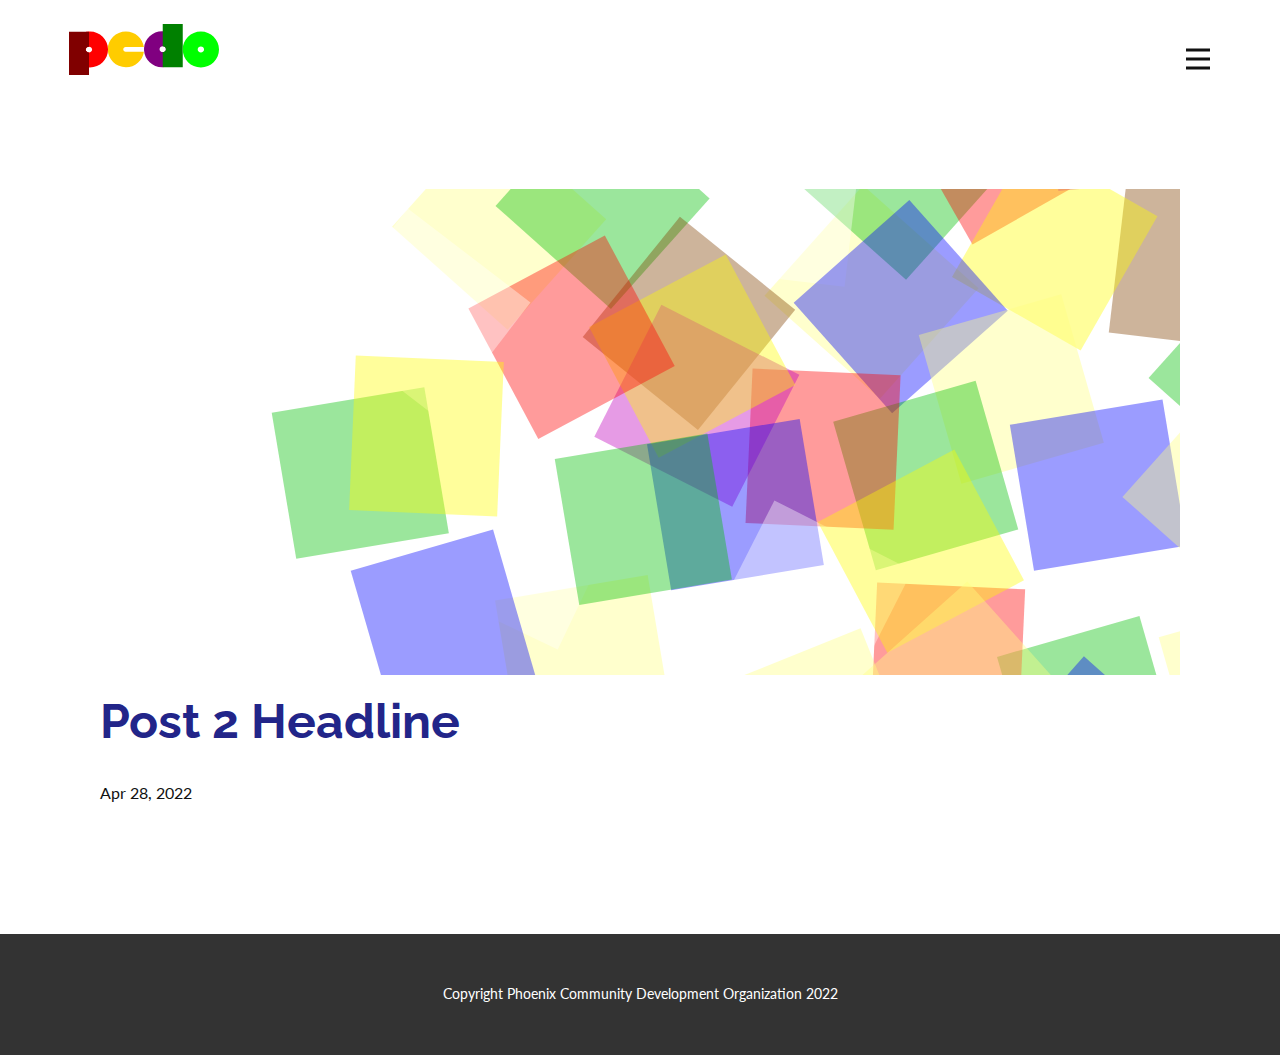
<file: blog/post-1.html>
<!doctype html>
<html style="font-size: 16px;" lang="en"><head>
    <meta name="viewport" content="width=device-width, initial-scale=1.0">
    <meta charset="utf-8">
    <meta name="keywords" content="Post 1 Headline">
    <meta name="description" content="">
    <meta name="page_type" content="np-template-header-footer-from-plugin">
    <title>Post 2 Headline</title>
    <link rel="stylesheet" href="../nicepage.css" media="screen">
<link rel="stylesheet" href="../Post-Template.css" media="screen">
    <script class="u-script" type="text/javascript" src="../jquery.js" defer=""></script>
    <script class="u-script" type="text/javascript" src="../nicepage.js" defer=""></script>
    <meta name="generator" content="Nicepage 4.10.2, nicepage.com">
    <link rel="icon" href="../images/favicon.png">
    <link id="u-theme-google-font" rel="stylesheet" href="https://fonts.googleapis.com/css?family=Raleway:100,100i,200,200i,300,300i,400,400i,500,500i,600,600i,700,700i,800,800i,900,900i|Lato:100,100i,300,300i,400,400i,700,700i,900,900i">
    <link id="u-page-google-font" rel="stylesheet" href="https://fonts.googleapis.com/css?family=Raleway:100,100i,200,200i,300,300i,400,400i,500,500i,600,600i,700,700i,800,800i,900,900i">
    
    
    <script type="application/ld+json">{
		"@context": "http://schema.org",
		"@type": "Organization",
		"name": "PCDO",
		"logo": "images/pcdo_logo_sm.svg"
}</script>
    <meta name="theme-color" content="#222589">
  </head>
  <body class="u-body u-xl-mode"><header class="u-clearfix u-header u-header" id="sec-3385"><div class="u-clearfix u-sheet u-sheet-1">
        <a href="https://nicepage.com" class="u-image u-logo u-image-1" data-image-width="150" data-image-height="50">
          <img src="../images/pcdo_logo_sm.svg" class="u-logo-image u-logo-image-1">
        </a>
        <nav class="u-menu u-menu-dropdown u-offcanvas u-menu-1" data-responsive-from="XL">
          <div class="menu-collapse" style="font-size: 1rem; letter-spacing: 0px; font-weight: 700;">
            <a class="u-button-style u-custom-border u-custom-border-color u-custom-borders u-custom-left-right-menu-spacing u-custom-padding-bottom u-custom-text-color u-custom-top-bottom-menu-spacing u-nav-link u-text-active-palette-1-base u-text-hover-palette-2-base" href="#">
              <svg class="u-svg-link" viewBox="0 0 24 24"><use xmlns:xlink="http://www.w3.org/1999/xlink" xlink:href="#menu-hamburger"></use></svg>
              <svg class="u-svg-content" version="1.1" id="menu-hamburger" viewBox="0 0 16 16" x="0px" y="0px" xmlns:xlink="http://www.w3.org/1999/xlink" xmlns="http://www.w3.org/2000/svg"><g><rect y="1" width="16" height="2"></rect><rect y="7" width="16" height="2"></rect><rect y="13" width="16" height="2"></rect>
</g></svg>
            </a>
          </div>
          <div class="u-nav-container">
            <ul class="u-nav u-spacing-20 u-unstyled u-nav-1"><li class="u-nav-item"><a class="u-button-style u-nav-link u-text-active-palette-1-base u-text-grey-90 u-text-hover-palette-2-base" href="../index.html" style="padding: 10px;">index</a>
</li><li class="u-nav-item"><a class="u-button-style u-nav-link u-text-active-palette-1-base u-text-grey-90 u-text-hover-palette-2-base" href="../About.html" style="padding: 10px;">About</a>
</li><li class="u-nav-item"><a class="u-button-style u-nav-link u-text-active-palette-1-base u-text-grey-90 u-text-hover-palette-2-base" href="../Contact.html" style="padding: 10px;">Contact</a>
</li></ul>
          </div>
          <div class="u-nav-container-collapse">
            <div class="u-black u-container-style u-inner-container-layout u-opacity u-opacity-95 u-sidenav">
              <div class="u-inner-container-layout u-sidenav-overflow">
                <div class="u-menu-close"></div>
                <ul class="u-align-center u-nav u-popupmenu-items u-unstyled u-nav-2"><li class="u-nav-item"><a class="u-button-style u-nav-link" href="../index.html">index</a>
</li><li class="u-nav-item"><a class="u-button-style u-nav-link" href="../About.html">About</a>
</li><li class="u-nav-item"><a class="u-button-style u-nav-link" href="../Contact.html">Contact</a>
</li></ul>
              </div>
            </div>
            <div class="u-black u-menu-overlay u-opacity u-opacity-70"></div>
          </div>
        </nav>
      </div></header>
    <section class="u-align-center u-clearfix u-section-1" id="sec-8d60">
      <div class="u-clearfix u-sheet u-valign-middle-md u-valign-middle-sm u-valign-middle-xs u-sheet-1"><!--post_details--><!--post_details_options_json--><!--{"source":""}--><!--/post_details_options_json--><!--blog_post-->
        <div class="u-container-style u-expanded-width u-post-details u-post-details-1">
          <div class="u-container-layout u-valign-middle u-container-layout-1"><!--blog_post_image-->
            <img alt="" class="u-blog-control u-expanded-width u-image u-image-default lazyload u-image-1" data-src="../images/background11.svg" src="../images/background11.svg"><!--/blog_post_image--><!--blog_post_header-->
            <h2 class="u-blog-control u-text u-text-1">Post 2 Headline</h2><!--/blog_post_header--><!--blog_post_metadata-->
            <div class="u-blog-control u-metadata u-metadata-1"><!--blog_post_metadata_date-->
              <span class="u-meta-date u-meta-icon">Apr 28, 2022</span><!--/blog_post_metadata_date--><!--blog_post_metadata_category-->
              <!--/blog_post_metadata_category--><!--blog_post_metadata_comments-->
              <!--/blog_post_metadata_comments-->
            </div><!--/blog_post_metadata--><!--blog_post_content-->
            <!--/blog_post_content-->
          </div>
        </div><!--/blog_post--><!--/post_details-->
      </div>
    </section>
    
    
    <footer class="u-align-center u-clearfix u-footer u-grey-80 u-footer" id="sec-d120"><div class="u-clearfix u-sheet u-sheet-1">
        <p class="u-small-text u-text u-text-variant u-text-1">Copyright Phoenix Community Development Organization 2022</p>
      </div></footer>
  
</body></html>
</file>
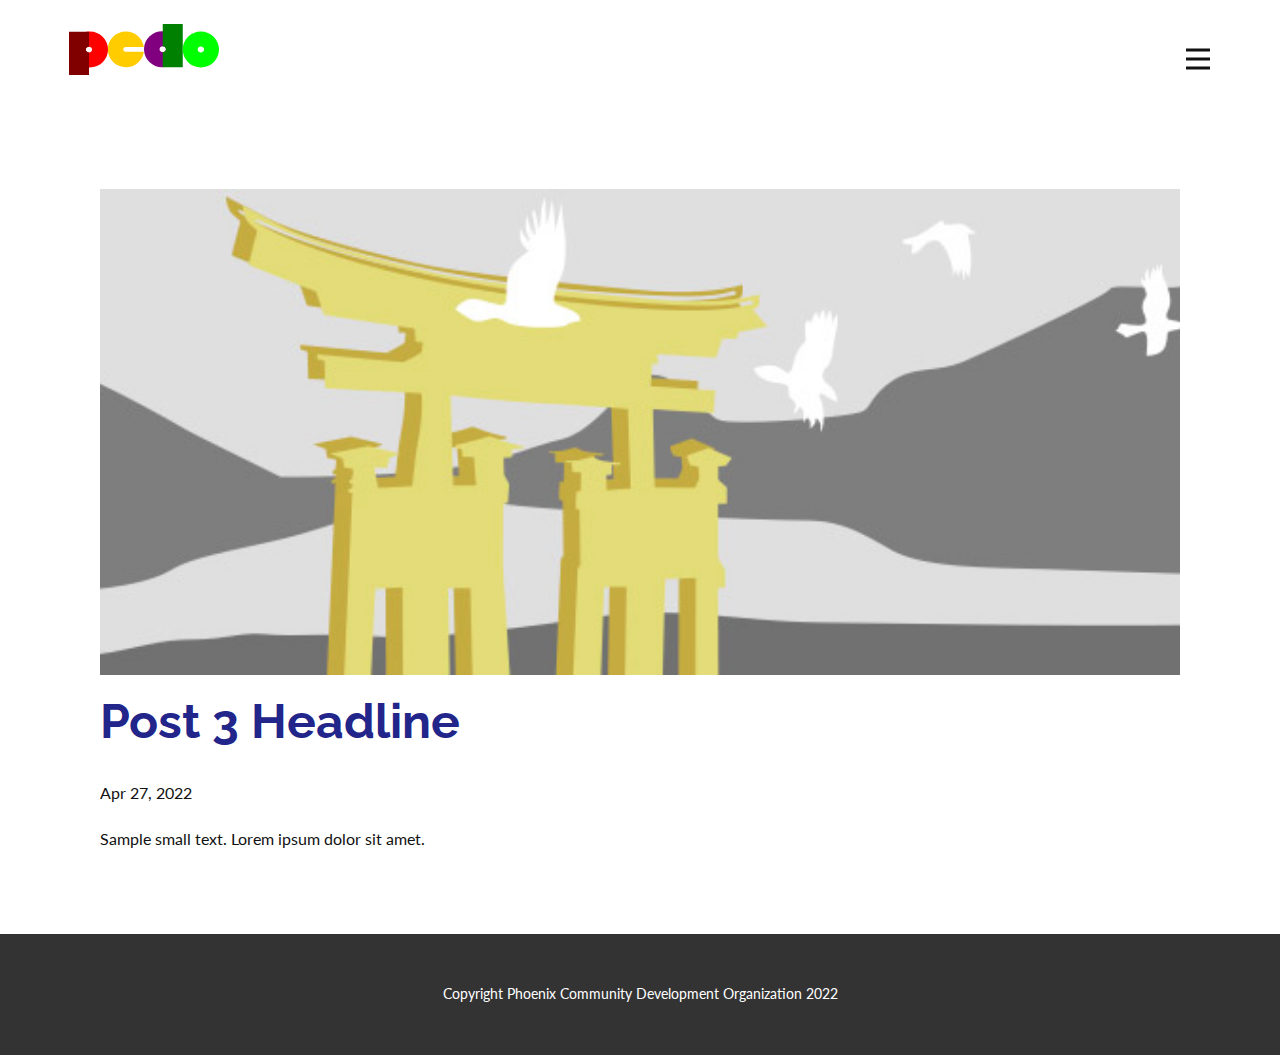
<file: blog/post-2.html>
<!doctype html>
<html style="font-size: 16px;" lang="en"><head>
    <meta name="viewport" content="width=device-width, initial-scale=1.0">
    <meta charset="utf-8">
    <meta name="keywords" content="Post 1 Headline">
    <meta name="description" content="">
    <meta name="page_type" content="np-template-header-footer-from-plugin">
    <title>Post 3 Headline</title>
    <link rel="stylesheet" href="../nicepage.css" media="screen">
<link rel="stylesheet" href="../Post-Template.css" media="screen">
    <script class="u-script" type="text/javascript" src="../jquery.js" defer=""></script>
    <script class="u-script" type="text/javascript" src="../nicepage.js" defer=""></script>
    <meta name="generator" content="Nicepage 4.10.2, nicepage.com">
    <link rel="icon" href="../images/favicon.png">
    <link id="u-theme-google-font" rel="stylesheet" href="https://fonts.googleapis.com/css?family=Raleway:100,100i,200,200i,300,300i,400,400i,500,500i,600,600i,700,700i,800,800i,900,900i|Lato:100,100i,300,300i,400,400i,700,700i,900,900i">
    <link id="u-page-google-font" rel="stylesheet" href="https://fonts.googleapis.com/css?family=Raleway:100,100i,200,200i,300,300i,400,400i,500,500i,600,600i,700,700i,800,800i,900,900i">
    
    
    <script type="application/ld+json">{
		"@context": "http://schema.org",
		"@type": "Organization",
		"name": "PCDO",
		"logo": "images/pcdo_logo_sm.svg"
}</script>
    <meta name="theme-color" content="#222589">
  </head>
  <body class="u-body u-xl-mode"><header class="u-clearfix u-header u-header" id="sec-3385"><div class="u-clearfix u-sheet u-sheet-1">
        <a href="https://nicepage.com" class="u-image u-logo u-image-1" data-image-width="150" data-image-height="50">
          <img src="../images/pcdo_logo_sm.svg" class="u-logo-image u-logo-image-1">
        </a>
        <nav class="u-menu u-menu-dropdown u-offcanvas u-menu-1" data-responsive-from="XL">
          <div class="menu-collapse" style="font-size: 1rem; letter-spacing: 0px; font-weight: 700;">
            <a class="u-button-style u-custom-border u-custom-border-color u-custom-borders u-custom-left-right-menu-spacing u-custom-padding-bottom u-custom-text-color u-custom-top-bottom-menu-spacing u-nav-link u-text-active-palette-1-base u-text-hover-palette-2-base" href="#">
              <svg class="u-svg-link" viewBox="0 0 24 24"><use xmlns:xlink="http://www.w3.org/1999/xlink" xlink:href="#menu-hamburger"></use></svg>
              <svg class="u-svg-content" version="1.1" id="menu-hamburger" viewBox="0 0 16 16" x="0px" y="0px" xmlns:xlink="http://www.w3.org/1999/xlink" xmlns="http://www.w3.org/2000/svg"><g><rect y="1" width="16" height="2"></rect><rect y="7" width="16" height="2"></rect><rect y="13" width="16" height="2"></rect>
</g></svg>
            </a>
          </div>
          <div class="u-nav-container">
            <ul class="u-nav u-spacing-20 u-unstyled u-nav-1"><li class="u-nav-item"><a class="u-button-style u-nav-link u-text-active-palette-1-base u-text-grey-90 u-text-hover-palette-2-base" href="../index.html" style="padding: 10px;">index</a>
</li><li class="u-nav-item"><a class="u-button-style u-nav-link u-text-active-palette-1-base u-text-grey-90 u-text-hover-palette-2-base" href="../About.html" style="padding: 10px;">About</a>
</li><li class="u-nav-item"><a class="u-button-style u-nav-link u-text-active-palette-1-base u-text-grey-90 u-text-hover-palette-2-base" href="../Contact.html" style="padding: 10px;">Contact</a>
</li></ul>
          </div>
          <div class="u-nav-container-collapse">
            <div class="u-black u-container-style u-inner-container-layout u-opacity u-opacity-95 u-sidenav">
              <div class="u-inner-container-layout u-sidenav-overflow">
                <div class="u-menu-close"></div>
                <ul class="u-align-center u-nav u-popupmenu-items u-unstyled u-nav-2"><li class="u-nav-item"><a class="u-button-style u-nav-link" href="../index.html">index</a>
</li><li class="u-nav-item"><a class="u-button-style u-nav-link" href="../About.html">About</a>
</li><li class="u-nav-item"><a class="u-button-style u-nav-link" href="../Contact.html">Contact</a>
</li></ul>
              </div>
            </div>
            <div class="u-black u-menu-overlay u-opacity u-opacity-70"></div>
          </div>
        </nav>
      </div></header>
    <section class="u-align-center u-clearfix u-section-1" id="sec-8d60">
      <div class="u-clearfix u-sheet u-valign-middle-md u-valign-middle-sm u-valign-middle-xs u-sheet-1"><!--post_details--><!--post_details_options_json--><!--{"source":""}--><!--/post_details_options_json--><!--blog_post-->
        <div class="u-container-style u-expanded-width u-post-details u-post-details-1">
          <div class="u-container-layout u-valign-middle u-container-layout-1"><!--blog_post_image-->
            <img alt="" class="u-blog-control u-expanded-width u-image u-image-default lazyload u-image-1" data-src="[data-uri]" src="[data-uri]"><!--/blog_post_image--><!--blog_post_header-->
            <h2 class="u-blog-control u-text u-text-1">Post 3 Headline</h2><!--/blog_post_header--><!--blog_post_metadata-->
            <div class="u-blog-control u-metadata u-metadata-1"><!--blog_post_metadata_date-->
              <span class="u-meta-date u-meta-icon">Apr 27, 2022</span><!--/blog_post_metadata_date--><!--blog_post_metadata_category-->
              <!--/blog_post_metadata_category--><!--blog_post_metadata_comments-->
              <!--/blog_post_metadata_comments-->
            </div><!--/blog_post_metadata--><!--blog_post_content-->
            <div class="u-align-justify u-blog-control u-post-content u-text u-text-2 fr-view">
  Sample small text. Lorem ipsum dolor sit amet.
  </div><!--/blog_post_content-->
          </div>
        </div><!--/blog_post--><!--/post_details-->
      </div>
    </section>
    
    
    <footer class="u-align-center u-clearfix u-footer u-grey-80 u-footer" id="sec-d120"><div class="u-clearfix u-sheet u-sheet-1">
        <p class="u-small-text u-text u-text-variant u-text-1">Copyright Phoenix Community Development Organization 2022</p>
      </div></footer>
  
</body></html>
</file>
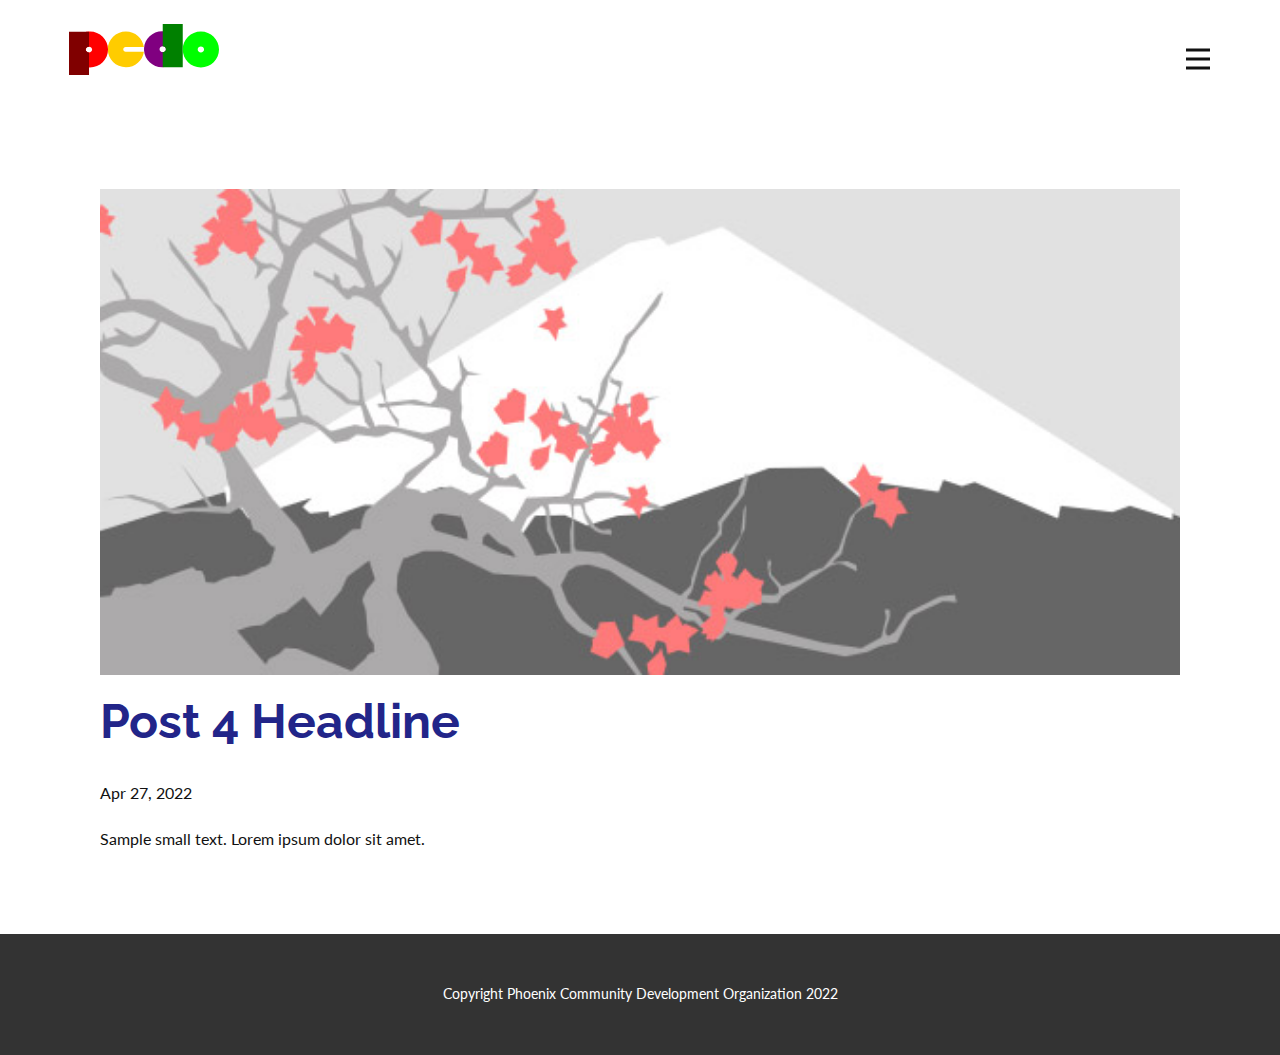
<file: blog/post-3.html>
<!doctype html>
<html style="font-size: 16px;" lang="en"><head>
    <meta name="viewport" content="width=device-width, initial-scale=1.0">
    <meta charset="utf-8">
    <meta name="keywords" content="Post 1 Headline">
    <meta name="description" content="">
    <meta name="page_type" content="np-template-header-footer-from-plugin">
    <title>Post 4 Headline</title>
    <link rel="stylesheet" href="../nicepage.css" media="screen">
<link rel="stylesheet" href="../Post-Template.css" media="screen">
    <script class="u-script" type="text/javascript" src="../jquery.js" defer=""></script>
    <script class="u-script" type="text/javascript" src="../nicepage.js" defer=""></script>
    <meta name="generator" content="Nicepage 4.10.2, nicepage.com">
    <link rel="icon" href="../images/favicon.png">
    <link id="u-theme-google-font" rel="stylesheet" href="https://fonts.googleapis.com/css?family=Raleway:100,100i,200,200i,300,300i,400,400i,500,500i,600,600i,700,700i,800,800i,900,900i|Lato:100,100i,300,300i,400,400i,700,700i,900,900i">
    <link id="u-page-google-font" rel="stylesheet" href="https://fonts.googleapis.com/css?family=Raleway:100,100i,200,200i,300,300i,400,400i,500,500i,600,600i,700,700i,800,800i,900,900i">
    
    
    <script type="application/ld+json">{
		"@context": "http://schema.org",
		"@type": "Organization",
		"name": "PCDO",
		"logo": "images/pcdo_logo_sm.svg"
}</script>
    <meta name="theme-color" content="#222589">
  </head>
  <body class="u-body u-xl-mode"><header class="u-clearfix u-header u-header" id="sec-3385"><div class="u-clearfix u-sheet u-sheet-1">
        <a href="https://nicepage.com" class="u-image u-logo u-image-1" data-image-width="150" data-image-height="50">
          <img src="../images/pcdo_logo_sm.svg" class="u-logo-image u-logo-image-1">
        </a>
        <nav class="u-menu u-menu-dropdown u-offcanvas u-menu-1" data-responsive-from="XL">
          <div class="menu-collapse" style="font-size: 1rem; letter-spacing: 0px; font-weight: 700;">
            <a class="u-button-style u-custom-border u-custom-border-color u-custom-borders u-custom-left-right-menu-spacing u-custom-padding-bottom u-custom-text-color u-custom-top-bottom-menu-spacing u-nav-link u-text-active-palette-1-base u-text-hover-palette-2-base" href="#">
              <svg class="u-svg-link" viewBox="0 0 24 24"><use xmlns:xlink="http://www.w3.org/1999/xlink" xlink:href="#menu-hamburger"></use></svg>
              <svg class="u-svg-content" version="1.1" id="menu-hamburger" viewBox="0 0 16 16" x="0px" y="0px" xmlns:xlink="http://www.w3.org/1999/xlink" xmlns="http://www.w3.org/2000/svg"><g><rect y="1" width="16" height="2"></rect><rect y="7" width="16" height="2"></rect><rect y="13" width="16" height="2"></rect>
</g></svg>
            </a>
          </div>
          <div class="u-nav-container">
            <ul class="u-nav u-spacing-20 u-unstyled u-nav-1"><li class="u-nav-item"><a class="u-button-style u-nav-link u-text-active-palette-1-base u-text-grey-90 u-text-hover-palette-2-base" href="../index.html" style="padding: 10px;">index</a>
</li><li class="u-nav-item"><a class="u-button-style u-nav-link u-text-active-palette-1-base u-text-grey-90 u-text-hover-palette-2-base" href="../About.html" style="padding: 10px;">About</a>
</li><li class="u-nav-item"><a class="u-button-style u-nav-link u-text-active-palette-1-base u-text-grey-90 u-text-hover-palette-2-base" href="../Contact.html" style="padding: 10px;">Contact</a>
</li></ul>
          </div>
          <div class="u-nav-container-collapse">
            <div class="u-black u-container-style u-inner-container-layout u-opacity u-opacity-95 u-sidenav">
              <div class="u-inner-container-layout u-sidenav-overflow">
                <div class="u-menu-close"></div>
                <ul class="u-align-center u-nav u-popupmenu-items u-unstyled u-nav-2"><li class="u-nav-item"><a class="u-button-style u-nav-link" href="../index.html">index</a>
</li><li class="u-nav-item"><a class="u-button-style u-nav-link" href="../About.html">About</a>
</li><li class="u-nav-item"><a class="u-button-style u-nav-link" href="../Contact.html">Contact</a>
</li></ul>
              </div>
            </div>
            <div class="u-black u-menu-overlay u-opacity u-opacity-70"></div>
          </div>
        </nav>
      </div></header>
    <section class="u-align-center u-clearfix u-section-1" id="sec-8d60">
      <div class="u-clearfix u-sheet u-valign-middle-md u-valign-middle-sm u-valign-middle-xs u-sheet-1"><!--post_details--><!--post_details_options_json--><!--{"source":""}--><!--/post_details_options_json--><!--blog_post-->
        <div class="u-container-style u-expanded-width u-post-details u-post-details-1">
          <div class="u-container-layout u-valign-middle u-container-layout-1"><!--blog_post_image-->
            <img alt="" class="u-blog-control u-expanded-width u-image u-image-default lazyload u-image-1" data-src="[data-uri]" src="[data-uri]"><!--/blog_post_image--><!--blog_post_header-->
            <h2 class="u-blog-control u-text u-text-1">Post 4 Headline</h2><!--/blog_post_header--><!--blog_post_metadata-->
            <div class="u-blog-control u-metadata u-metadata-1"><!--blog_post_metadata_date-->
              <span class="u-meta-date u-meta-icon">Apr 27, 2022</span><!--/blog_post_metadata_date--><!--blog_post_metadata_category-->
              <!--/blog_post_metadata_category--><!--blog_post_metadata_comments-->
              <!--/blog_post_metadata_comments-->
            </div><!--/blog_post_metadata--><!--blog_post_content-->
            <div class="u-align-justify u-blog-control u-post-content u-text u-text-2 fr-view">
  Sample small text. Lorem ipsum dolor sit amet.
  </div><!--/blog_post_content-->
          </div>
        </div><!--/blog_post--><!--/post_details-->
      </div>
    </section>
    
    
    <footer class="u-align-center u-clearfix u-footer u-grey-80 u-footer" id="sec-d120"><div class="u-clearfix u-sheet u-sheet-1">
        <p class="u-small-text u-text u-text-variant u-text-1">Copyright Phoenix Community Development Organization 2022</p>
      </div></footer>
  
</body></html>
</file>
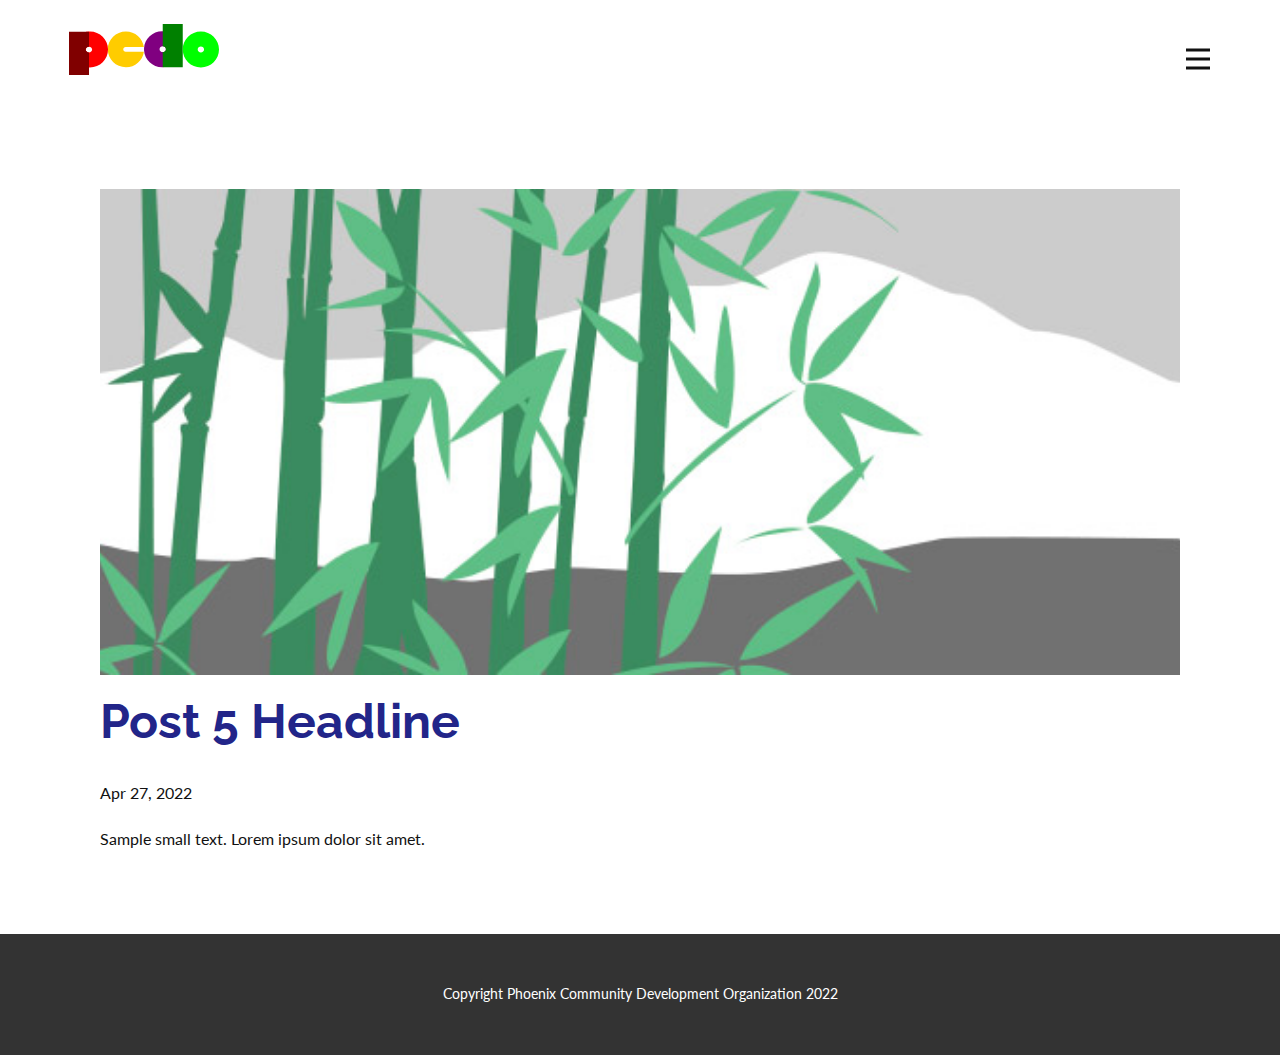
<file: blog/post-4.html>
<!doctype html>
<html style="font-size: 16px;" lang="en"><head>
    <meta name="viewport" content="width=device-width, initial-scale=1.0">
    <meta charset="utf-8">
    <meta name="keywords" content="Post 1 Headline">
    <meta name="description" content="">
    <meta name="page_type" content="np-template-header-footer-from-plugin">
    <title>Post 5 Headline</title>
    <link rel="stylesheet" href="../nicepage.css" media="screen">
<link rel="stylesheet" href="../Post-Template.css" media="screen">
    <script class="u-script" type="text/javascript" src="../jquery.js" defer=""></script>
    <script class="u-script" type="text/javascript" src="../nicepage.js" defer=""></script>
    <meta name="generator" content="Nicepage 4.10.2, nicepage.com">
    <link rel="icon" href="../images/favicon.png">
    <link id="u-theme-google-font" rel="stylesheet" href="https://fonts.googleapis.com/css?family=Raleway:100,100i,200,200i,300,300i,400,400i,500,500i,600,600i,700,700i,800,800i,900,900i|Lato:100,100i,300,300i,400,400i,700,700i,900,900i">
    <link id="u-page-google-font" rel="stylesheet" href="https://fonts.googleapis.com/css?family=Raleway:100,100i,200,200i,300,300i,400,400i,500,500i,600,600i,700,700i,800,800i,900,900i">
    
    
    <script type="application/ld+json">{
		"@context": "http://schema.org",
		"@type": "Organization",
		"name": "PCDO",
		"logo": "images/pcdo_logo_sm.svg"
}</script>
    <meta name="theme-color" content="#222589">
  </head>
  <body class="u-body u-xl-mode"><header class="u-clearfix u-header u-header" id="sec-3385"><div class="u-clearfix u-sheet u-sheet-1">
        <a href="https://nicepage.com" class="u-image u-logo u-image-1" data-image-width="150" data-image-height="50">
          <img src="../images/pcdo_logo_sm.svg" class="u-logo-image u-logo-image-1">
        </a>
        <nav class="u-menu u-menu-dropdown u-offcanvas u-menu-1" data-responsive-from="XL">
          <div class="menu-collapse" style="font-size: 1rem; letter-spacing: 0px; font-weight: 700;">
            <a class="u-button-style u-custom-border u-custom-border-color u-custom-borders u-custom-left-right-menu-spacing u-custom-padding-bottom u-custom-text-color u-custom-top-bottom-menu-spacing u-nav-link u-text-active-palette-1-base u-text-hover-palette-2-base" href="#">
              <svg class="u-svg-link" viewBox="0 0 24 24"><use xmlns:xlink="http://www.w3.org/1999/xlink" xlink:href="#menu-hamburger"></use></svg>
              <svg class="u-svg-content" version="1.1" id="menu-hamburger" viewBox="0 0 16 16" x="0px" y="0px" xmlns:xlink="http://www.w3.org/1999/xlink" xmlns="http://www.w3.org/2000/svg"><g><rect y="1" width="16" height="2"></rect><rect y="7" width="16" height="2"></rect><rect y="13" width="16" height="2"></rect>
</g></svg>
            </a>
          </div>
          <div class="u-nav-container">
            <ul class="u-nav u-spacing-20 u-unstyled u-nav-1"><li class="u-nav-item"><a class="u-button-style u-nav-link u-text-active-palette-1-base u-text-grey-90 u-text-hover-palette-2-base" href="../index.html" style="padding: 10px;">index</a>
</li><li class="u-nav-item"><a class="u-button-style u-nav-link u-text-active-palette-1-base u-text-grey-90 u-text-hover-palette-2-base" href="../About.html" style="padding: 10px;">About</a>
</li><li class="u-nav-item"><a class="u-button-style u-nav-link u-text-active-palette-1-base u-text-grey-90 u-text-hover-palette-2-base" href="../Contact.html" style="padding: 10px;">Contact</a>
</li></ul>
          </div>
          <div class="u-nav-container-collapse">
            <div class="u-black u-container-style u-inner-container-layout u-opacity u-opacity-95 u-sidenav">
              <div class="u-inner-container-layout u-sidenav-overflow">
                <div class="u-menu-close"></div>
                <ul class="u-align-center u-nav u-popupmenu-items u-unstyled u-nav-2"><li class="u-nav-item"><a class="u-button-style u-nav-link" href="../index.html">index</a>
</li><li class="u-nav-item"><a class="u-button-style u-nav-link" href="../About.html">About</a>
</li><li class="u-nav-item"><a class="u-button-style u-nav-link" href="../Contact.html">Contact</a>
</li></ul>
              </div>
            </div>
            <div class="u-black u-menu-overlay u-opacity u-opacity-70"></div>
          </div>
        </nav>
      </div></header>
    <section class="u-align-center u-clearfix u-section-1" id="sec-8d60">
      <div class="u-clearfix u-sheet u-valign-middle-md u-valign-middle-sm u-valign-middle-xs u-sheet-1"><!--post_details--><!--post_details_options_json--><!--{"source":""}--><!--/post_details_options_json--><!--blog_post-->
        <div class="u-container-style u-expanded-width u-post-details u-post-details-1">
          <div class="u-container-layout u-valign-middle u-container-layout-1"><!--blog_post_image-->
            <img alt="" class="u-blog-control u-expanded-width u-image u-image-default lazyload u-image-1" data-src="[data-uri]" src="[data-uri]"><!--/blog_post_image--><!--blog_post_header-->
            <h2 class="u-blog-control u-text u-text-1">Post 5 Headline</h2><!--/blog_post_header--><!--blog_post_metadata-->
            <div class="u-blog-control u-metadata u-metadata-1"><!--blog_post_metadata_date-->
              <span class="u-meta-date u-meta-icon">Apr 27, 2022</span><!--/blog_post_metadata_date--><!--blog_post_metadata_category-->
              <!--/blog_post_metadata_category--><!--blog_post_metadata_comments-->
              <!--/blog_post_metadata_comments-->
            </div><!--/blog_post_metadata--><!--blog_post_content-->
            <div class="u-align-justify u-blog-control u-post-content u-text u-text-2 fr-view">
  Sample small text. Lorem ipsum dolor sit amet.
  </div><!--/blog_post_content-->
          </div>
        </div><!--/blog_post--><!--/post_details-->
      </div>
    </section>
    
    
    <footer class="u-align-center u-clearfix u-footer u-grey-80 u-footer" id="sec-d120"><div class="u-clearfix u-sheet u-sheet-1">
        <p class="u-small-text u-text u-text-variant u-text-1">Copyright Phoenix Community Development Organization 2022</p>
      </div></footer>
  
</body></html>
</file>
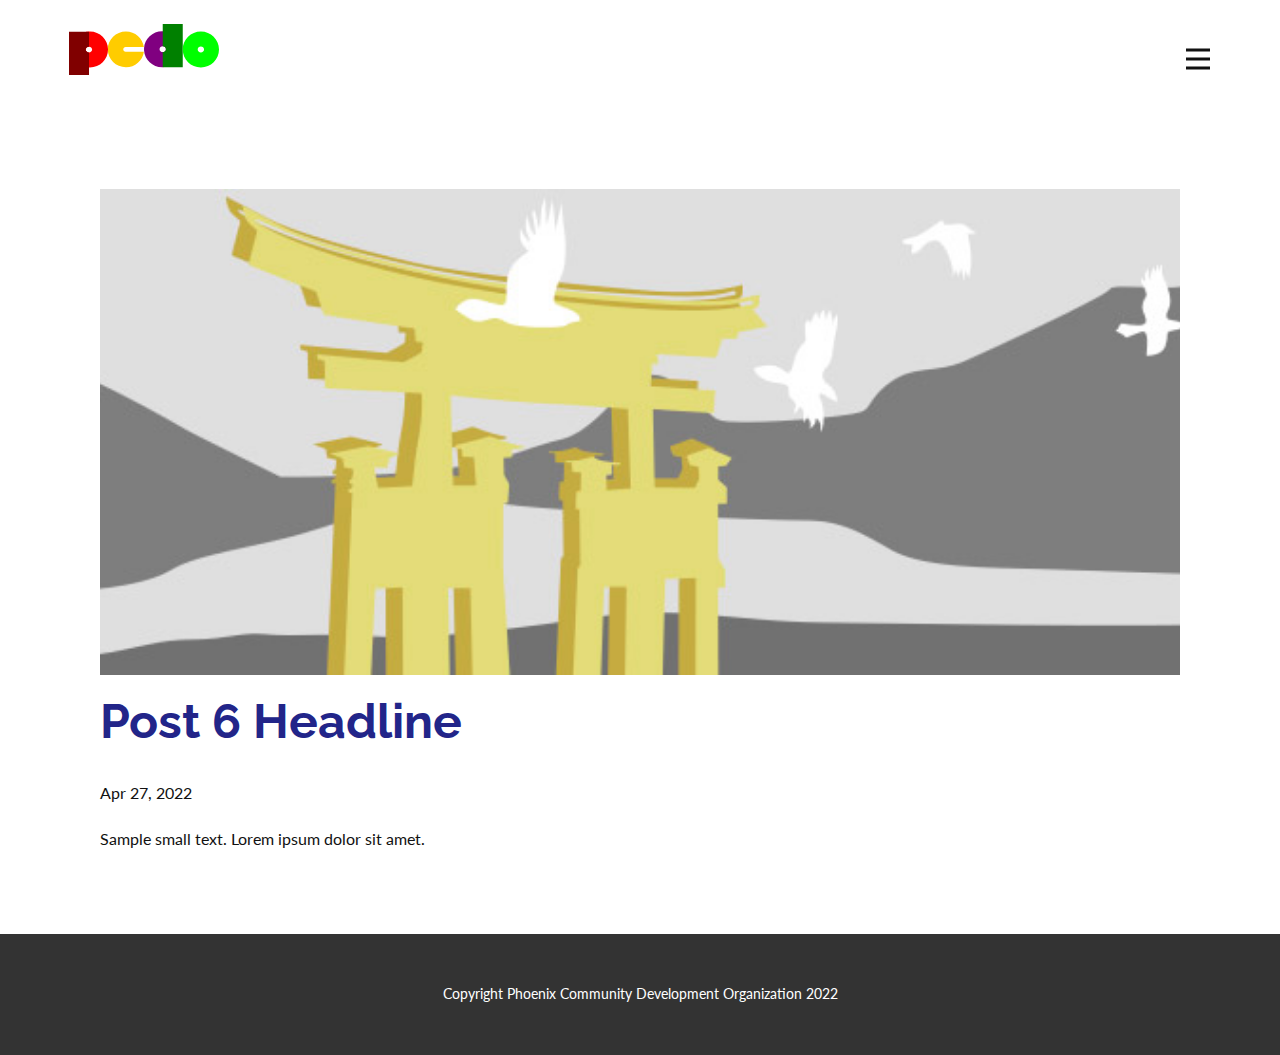
<file: blog/post-5.html>
<!doctype html>
<html style="font-size: 16px;" lang="en"><head>
    <meta name="viewport" content="width=device-width, initial-scale=1.0">
    <meta charset="utf-8">
    <meta name="keywords" content="Post 1 Headline">
    <meta name="description" content="">
    <meta name="page_type" content="np-template-header-footer-from-plugin">
    <title>Post 6 Headline</title>
    <link rel="stylesheet" href="../nicepage.css" media="screen">
<link rel="stylesheet" href="../Post-Template.css" media="screen">
    <script class="u-script" type="text/javascript" src="../jquery.js" defer=""></script>
    <script class="u-script" type="text/javascript" src="../nicepage.js" defer=""></script>
    <meta name="generator" content="Nicepage 4.10.2, nicepage.com">
    <link rel="icon" href="../images/favicon.png">
    <link id="u-theme-google-font" rel="stylesheet" href="https://fonts.googleapis.com/css?family=Raleway:100,100i,200,200i,300,300i,400,400i,500,500i,600,600i,700,700i,800,800i,900,900i|Lato:100,100i,300,300i,400,400i,700,700i,900,900i">
    <link id="u-page-google-font" rel="stylesheet" href="https://fonts.googleapis.com/css?family=Raleway:100,100i,200,200i,300,300i,400,400i,500,500i,600,600i,700,700i,800,800i,900,900i">
    
    
    <script type="application/ld+json">{
		"@context": "http://schema.org",
		"@type": "Organization",
		"name": "PCDO",
		"logo": "images/pcdo_logo_sm.svg"
}</script>
    <meta name="theme-color" content="#222589">
  </head>
  <body class="u-body u-xl-mode"><header class="u-clearfix u-header u-header" id="sec-3385"><div class="u-clearfix u-sheet u-sheet-1">
        <a href="https://nicepage.com" class="u-image u-logo u-image-1" data-image-width="150" data-image-height="50">
          <img src="../images/pcdo_logo_sm.svg" class="u-logo-image u-logo-image-1">
        </a>
        <nav class="u-menu u-menu-dropdown u-offcanvas u-menu-1" data-responsive-from="XL">
          <div class="menu-collapse" style="font-size: 1rem; letter-spacing: 0px; font-weight: 700;">
            <a class="u-button-style u-custom-border u-custom-border-color u-custom-borders u-custom-left-right-menu-spacing u-custom-padding-bottom u-custom-text-color u-custom-top-bottom-menu-spacing u-nav-link u-text-active-palette-1-base u-text-hover-palette-2-base" href="#">
              <svg class="u-svg-link" viewBox="0 0 24 24"><use xmlns:xlink="http://www.w3.org/1999/xlink" xlink:href="#menu-hamburger"></use></svg>
              <svg class="u-svg-content" version="1.1" id="menu-hamburger" viewBox="0 0 16 16" x="0px" y="0px" xmlns:xlink="http://www.w3.org/1999/xlink" xmlns="http://www.w3.org/2000/svg"><g><rect y="1" width="16" height="2"></rect><rect y="7" width="16" height="2"></rect><rect y="13" width="16" height="2"></rect>
</g></svg>
            </a>
          </div>
          <div class="u-nav-container">
            <ul class="u-nav u-spacing-20 u-unstyled u-nav-1"><li class="u-nav-item"><a class="u-button-style u-nav-link u-text-active-palette-1-base u-text-grey-90 u-text-hover-palette-2-base" href="../index.html" style="padding: 10px;">index</a>
</li><li class="u-nav-item"><a class="u-button-style u-nav-link u-text-active-palette-1-base u-text-grey-90 u-text-hover-palette-2-base" href="../About.html" style="padding: 10px;">About</a>
</li><li class="u-nav-item"><a class="u-button-style u-nav-link u-text-active-palette-1-base u-text-grey-90 u-text-hover-palette-2-base" href="../Contact.html" style="padding: 10px;">Contact</a>
</li></ul>
          </div>
          <div class="u-nav-container-collapse">
            <div class="u-black u-container-style u-inner-container-layout u-opacity u-opacity-95 u-sidenav">
              <div class="u-inner-container-layout u-sidenav-overflow">
                <div class="u-menu-close"></div>
                <ul class="u-align-center u-nav u-popupmenu-items u-unstyled u-nav-2"><li class="u-nav-item"><a class="u-button-style u-nav-link" href="../index.html">index</a>
</li><li class="u-nav-item"><a class="u-button-style u-nav-link" href="../About.html">About</a>
</li><li class="u-nav-item"><a class="u-button-style u-nav-link" href="../Contact.html">Contact</a>
</li></ul>
              </div>
            </div>
            <div class="u-black u-menu-overlay u-opacity u-opacity-70"></div>
          </div>
        </nav>
      </div></header>
    <section class="u-align-center u-clearfix u-section-1" id="sec-8d60">
      <div class="u-clearfix u-sheet u-valign-middle-md u-valign-middle-sm u-valign-middle-xs u-sheet-1"><!--post_details--><!--post_details_options_json--><!--{"source":""}--><!--/post_details_options_json--><!--blog_post-->
        <div class="u-container-style u-expanded-width u-post-details u-post-details-1">
          <div class="u-container-layout u-valign-middle u-container-layout-1"><!--blog_post_image-->
            <img alt="" class="u-blog-control u-expanded-width u-image u-image-default lazyload u-image-1" data-src="[data-uri]" src="[data-uri]"><!--/blog_post_image--><!--blog_post_header-->
            <h2 class="u-blog-control u-text u-text-1">Post 6 Headline</h2><!--/blog_post_header--><!--blog_post_metadata-->
            <div class="u-blog-control u-metadata u-metadata-1"><!--blog_post_metadata_date-->
              <span class="u-meta-date u-meta-icon">Apr 27, 2022</span><!--/blog_post_metadata_date--><!--blog_post_metadata_category-->
              <!--/blog_post_metadata_category--><!--blog_post_metadata_comments-->
              <!--/blog_post_metadata_comments-->
            </div><!--/blog_post_metadata--><!--blog_post_content-->
            <div class="u-align-justify u-blog-control u-post-content u-text u-text-2 fr-view">
  Sample small text. Lorem ipsum dolor sit amet.
  </div><!--/blog_post_content-->
          </div>
        </div><!--/blog_post--><!--/post_details-->
      </div>
    </section>
    
    
    <footer class="u-align-center u-clearfix u-footer u-grey-80 u-footer" id="sec-d120"><div class="u-clearfix u-sheet u-sheet-1">
        <p class="u-small-text u-text u-text-variant u-text-1">Copyright Phoenix Community Development Organization 2022</p>
      </div></footer>
  
</body></html>
</file>
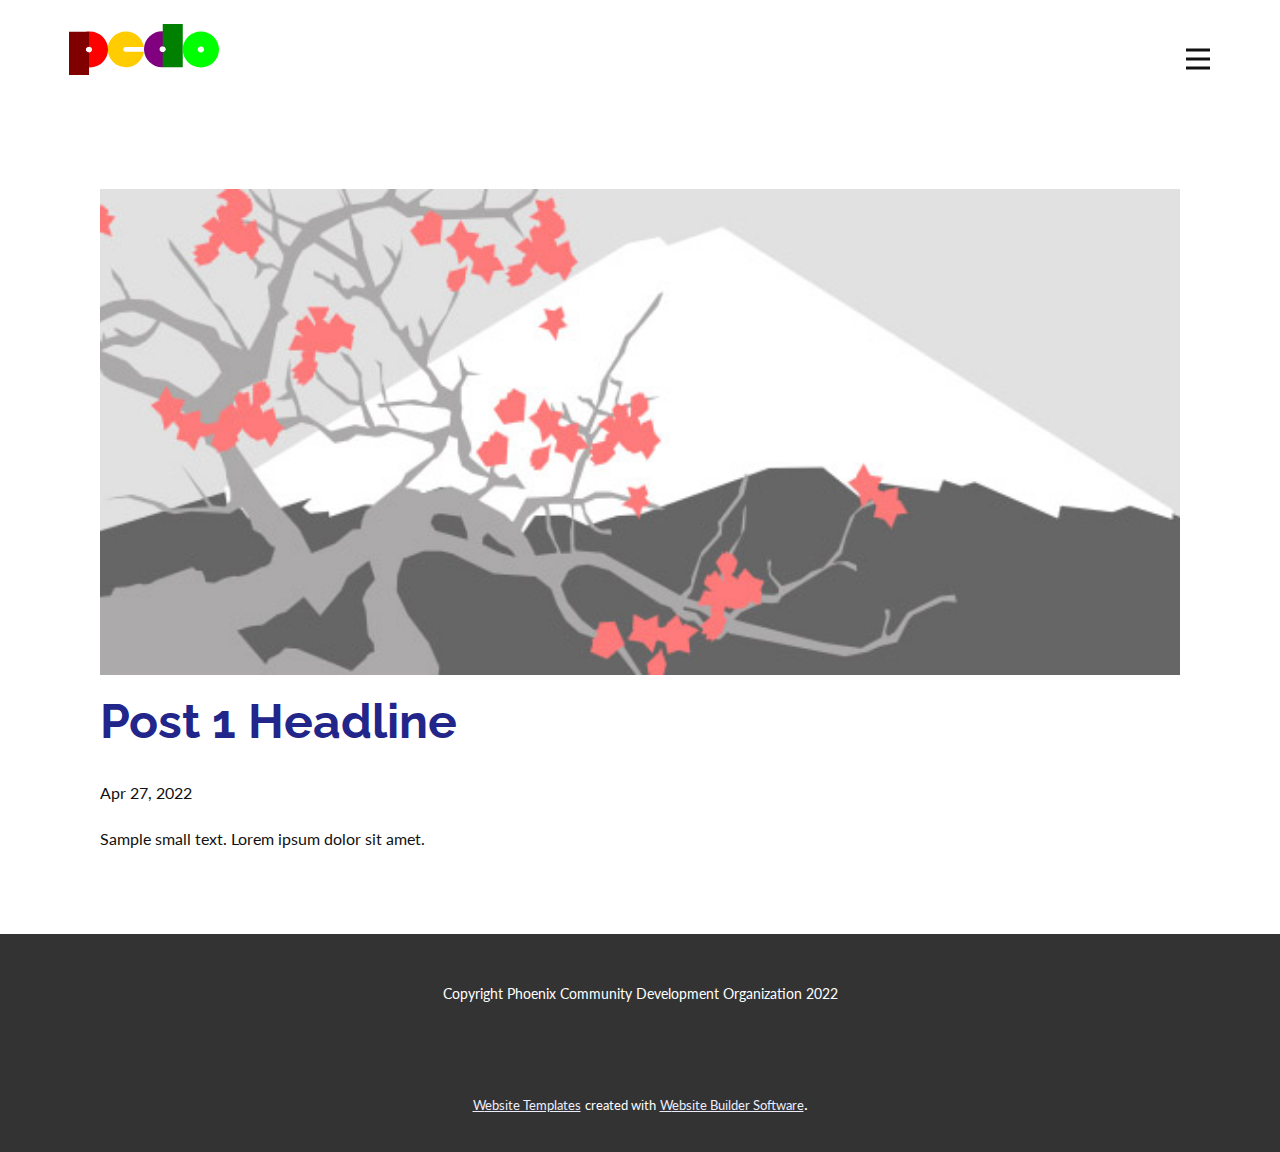
<file: blog/post.html>
<!doctype html>
<html style="font-size: 16px;"><head>
    <meta name="viewport" content="width=device-width, initial-scale=1.0">
    <meta charset="utf-8">
    <meta name="keywords" content="Post 1 Headline">
    <meta name="description" content="">
    <meta name="page_type" content="np-template-header-footer-from-plugin">
    <title>Post 1 Headline</title>
    <link rel="stylesheet" href="../nicepage.css" media="screen">
<link rel="stylesheet" href="../Post-Template.css" media="screen">
    <script class="u-script" type="text/javascript" src="../jquery.js" defer=""></script>
    <script class="u-script" type="text/javascript" src="../nicepage.js" defer=""></script>
    <meta name="generator" content="Nicepage 4.10.2, nicepage.com">
    <link rel="icon" href="../images/favicon.png">
    <link id="u-theme-google-font" rel="stylesheet" href="https://fonts.googleapis.com/css?family=Raleway:100,100i,200,200i,300,300i,400,400i,500,500i,600,600i,700,700i,800,800i,900,900i|Lato:100,100i,300,300i,400,400i,700,700i,900,900i">
    <link id="u-page-google-font" rel="stylesheet" href="https://fonts.googleapis.com/css?family=Raleway:100,100i,200,200i,300,300i,400,400i,500,500i,600,600i,700,700i,800,800i,900,900i">
    
    
    <script type="application/ld+json">{
		"@context": "http://schema.org",
		"@type": "Organization",
		"name": "PCDO",
		"logo": "images/pcdo_logo_sm.svg"
}</script>
    <meta name="theme-color" content="#222589">
  </head>
  <body class="u-body u-xl-mode"><header class="u-clearfix u-header u-header" id="sec-3385"><div class="u-clearfix u-sheet u-sheet-1">
        <a href="https://nicepage.com" class="u-image u-logo u-image-1" data-image-width="150" data-image-height="50">
          <img src="../images/pcdo_logo_sm.svg" class="u-logo-image u-logo-image-1">
        </a>
        <nav class="u-menu u-menu-dropdown u-offcanvas u-menu-1" data-responsive-from="XL">
          <div class="menu-collapse" style="font-size: 1rem; letter-spacing: 0px; font-weight: 700;">
            <a class="u-button-style u-custom-border u-custom-border-color u-custom-borders u-custom-left-right-menu-spacing u-custom-padding-bottom u-custom-text-color u-custom-top-bottom-menu-spacing u-nav-link u-text-active-palette-1-base u-text-hover-palette-2-base" href="#">
              <svg class="u-svg-link" viewBox="0 0 24 24"><use xmlns:xlink="http://www.w3.org/1999/xlink" xlink:href="#menu-hamburger"></use></svg>
              <svg class="u-svg-content" version="1.1" id="menu-hamburger" viewBox="0 0 16 16" x="0px" y="0px" xmlns:xlink="http://www.w3.org/1999/xlink" xmlns="http://www.w3.org/2000/svg"><g><rect y="1" width="16" height="2"></rect><rect y="7" width="16" height="2"></rect><rect y="13" width="16" height="2"></rect>
</g></svg>
            </a>
          </div>
          <div class="u-nav-container">
            <ul class="u-nav u-spacing-20 u-unstyled u-nav-1"><li class="u-nav-item"><a class="u-button-style u-nav-link u-text-active-palette-1-base u-text-grey-90 u-text-hover-palette-2-base" href="../Home.html" style="padding: 10px;">Home</a>
</li><li class="u-nav-item"><a class="u-button-style u-nav-link u-text-active-palette-1-base u-text-grey-90 u-text-hover-palette-2-base" href="../About.html" style="padding: 10px;">About</a>
</li><li class="u-nav-item"><a class="u-button-style u-nav-link u-text-active-palette-1-base u-text-grey-90 u-text-hover-palette-2-base" href="../Contact.html" style="padding: 10px;">Contact</a>
</li></ul>
          </div>
          <div class="u-nav-container-collapse">
            <div class="u-black u-container-style u-inner-container-layout u-opacity u-opacity-95 u-sidenav">
              <div class="u-inner-container-layout u-sidenav-overflow">
                <div class="u-menu-close"></div>
                <ul class="u-align-center u-nav u-popupmenu-items u-unstyled u-nav-2"><li class="u-nav-item"><a class="u-button-style u-nav-link" href="../Home.html">Home</a>
</li><li class="u-nav-item"><a class="u-button-style u-nav-link" href="../About.html">About</a>
</li><li class="u-nav-item"><a class="u-button-style u-nav-link" href="../Contact.html">Contact</a>
</li></ul>
              </div>
            </div>
            <div class="u-black u-menu-overlay u-opacity u-opacity-70"></div>
          </div>
        </nav>
      </div></header>
    <section class="u-align-center u-clearfix u-section-1" id="sec-8d60">
      <div class="u-clearfix u-sheet u-valign-middle-md u-valign-middle-sm u-valign-middle-xs u-sheet-1"><!--post_details--><!--post_details_options_json--><!--{"source":""}--><!--/post_details_options_json--><!--blog_post-->
        <div class="u-container-style u-expanded-width u-post-details u-post-details-1">
          <div class="u-container-layout u-valign-middle u-container-layout-1"><!--blog_post_image-->
            <img alt="" class="u-blog-control u-expanded-width u-image u-image-default u-image-1" src="[data-uri]"><!--/blog_post_image--><!--blog_post_header-->
            <h2 class="u-blog-control u-text u-text-1">Post 1 Headline</h2><!--/blog_post_header--><!--blog_post_metadata-->
            <div class="u-blog-control u-metadata u-metadata-1"><!--blog_post_metadata_date-->
              <span class="u-meta-date u-meta-icon">Apr 27, 2022</span><!--/blog_post_metadata_date--><!--blog_post_metadata_category-->
              <!--/blog_post_metadata_category--><!--blog_post_metadata_comments-->
              <!--/blog_post_metadata_comments-->
            </div><!--/blog_post_metadata--><!--blog_post_content-->
            <div class="u-align-justify u-blog-control u-post-content u-text u-text-2 fr-view">
  Sample small text. Lorem ipsum dolor sit amet.
  </div><!--/blog_post_content-->
          </div>
        </div><!--/blog_post--><!--/post_details-->
      </div>
    </section>
    
    
    <footer class="u-align-center u-clearfix u-footer u-grey-80 u-footer" id="sec-d120"><div class="u-clearfix u-sheet u-sheet-1">
        <p class="u-small-text u-text u-text-variant u-text-1">Copyright Phoenix Community Development Organization 2022</p>
      </div></footer>
    <section class="u-backlink u-clearfix u-grey-80">
      <a class="u-link" href="https://nicepage.com/website-templates" target="_blank">
        <span>Website Templates</span>
      </a>
      <p class="u-text">
        <span>created with</span>
      </p>
      <a class="u-link" href="" target="_blank">
        <span>Website Builder Software</span>
      </a>. 
    </section>
  
</body></html>
</file>
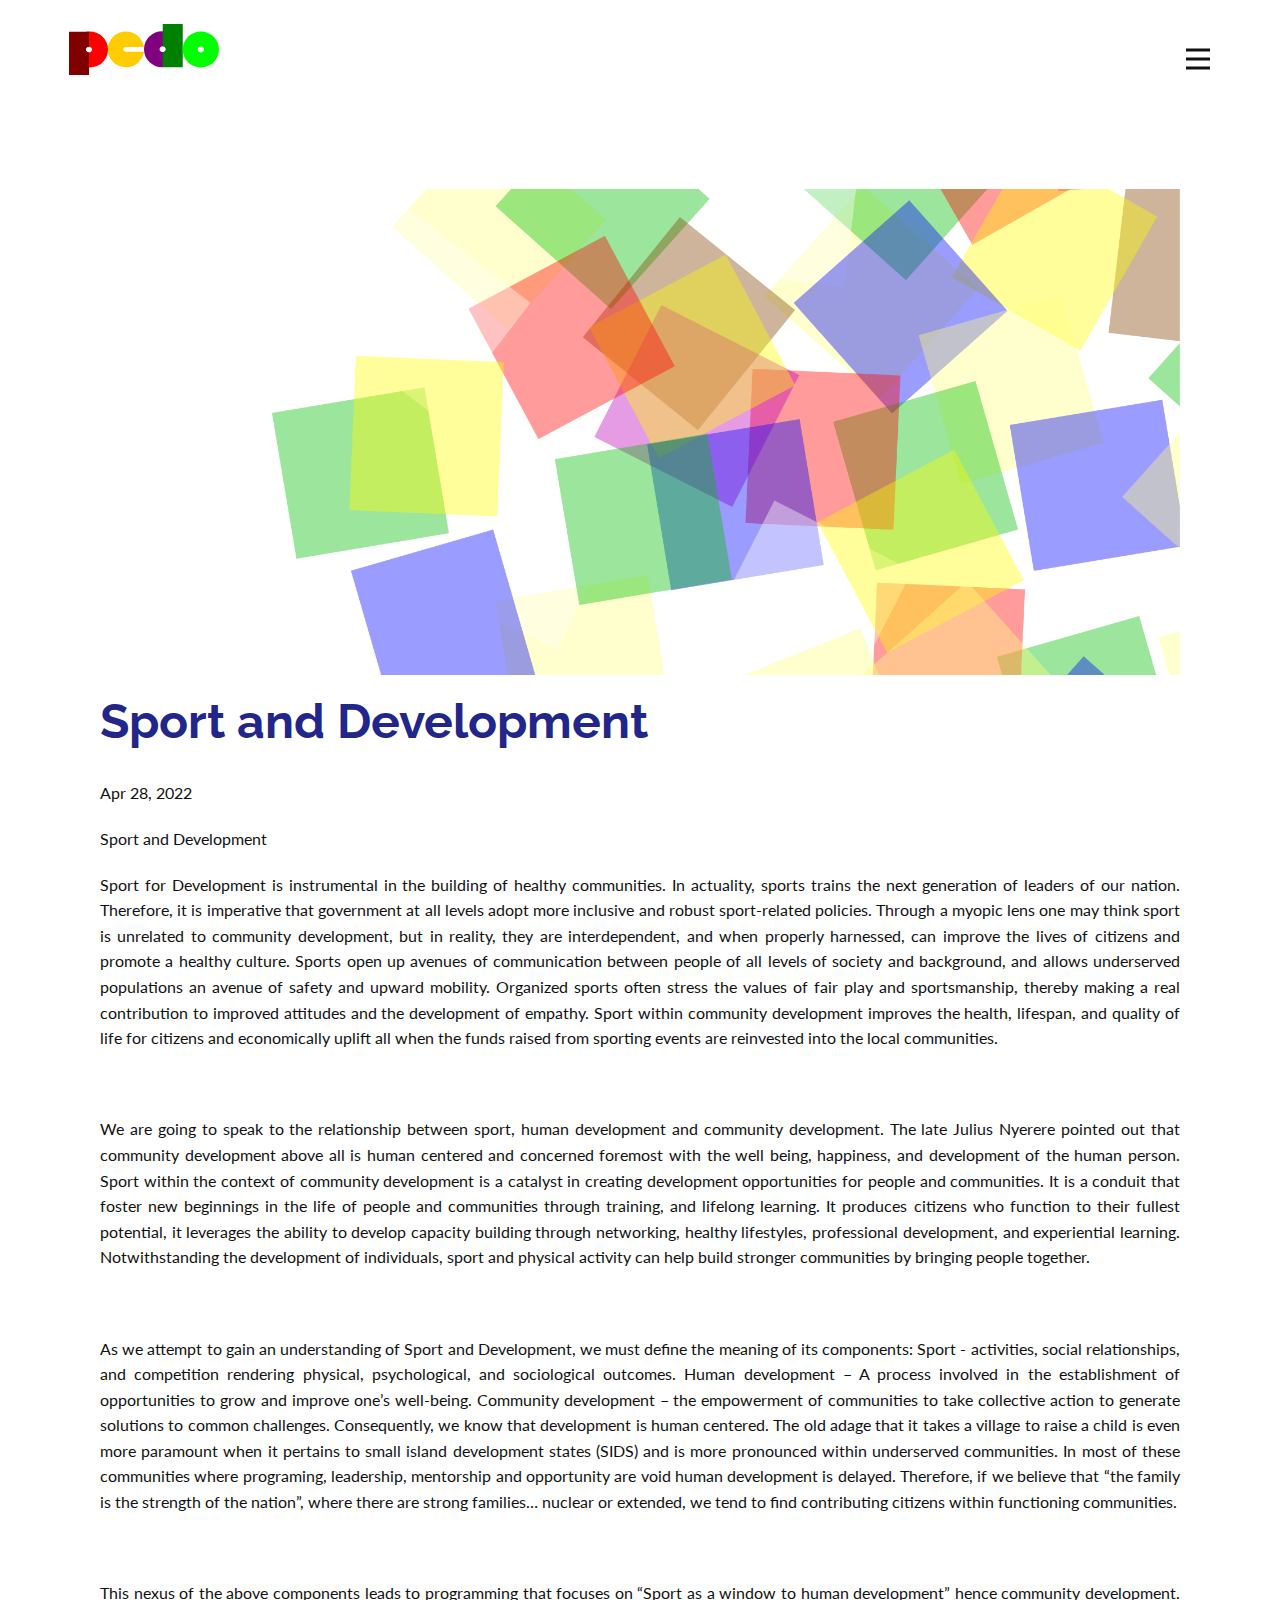
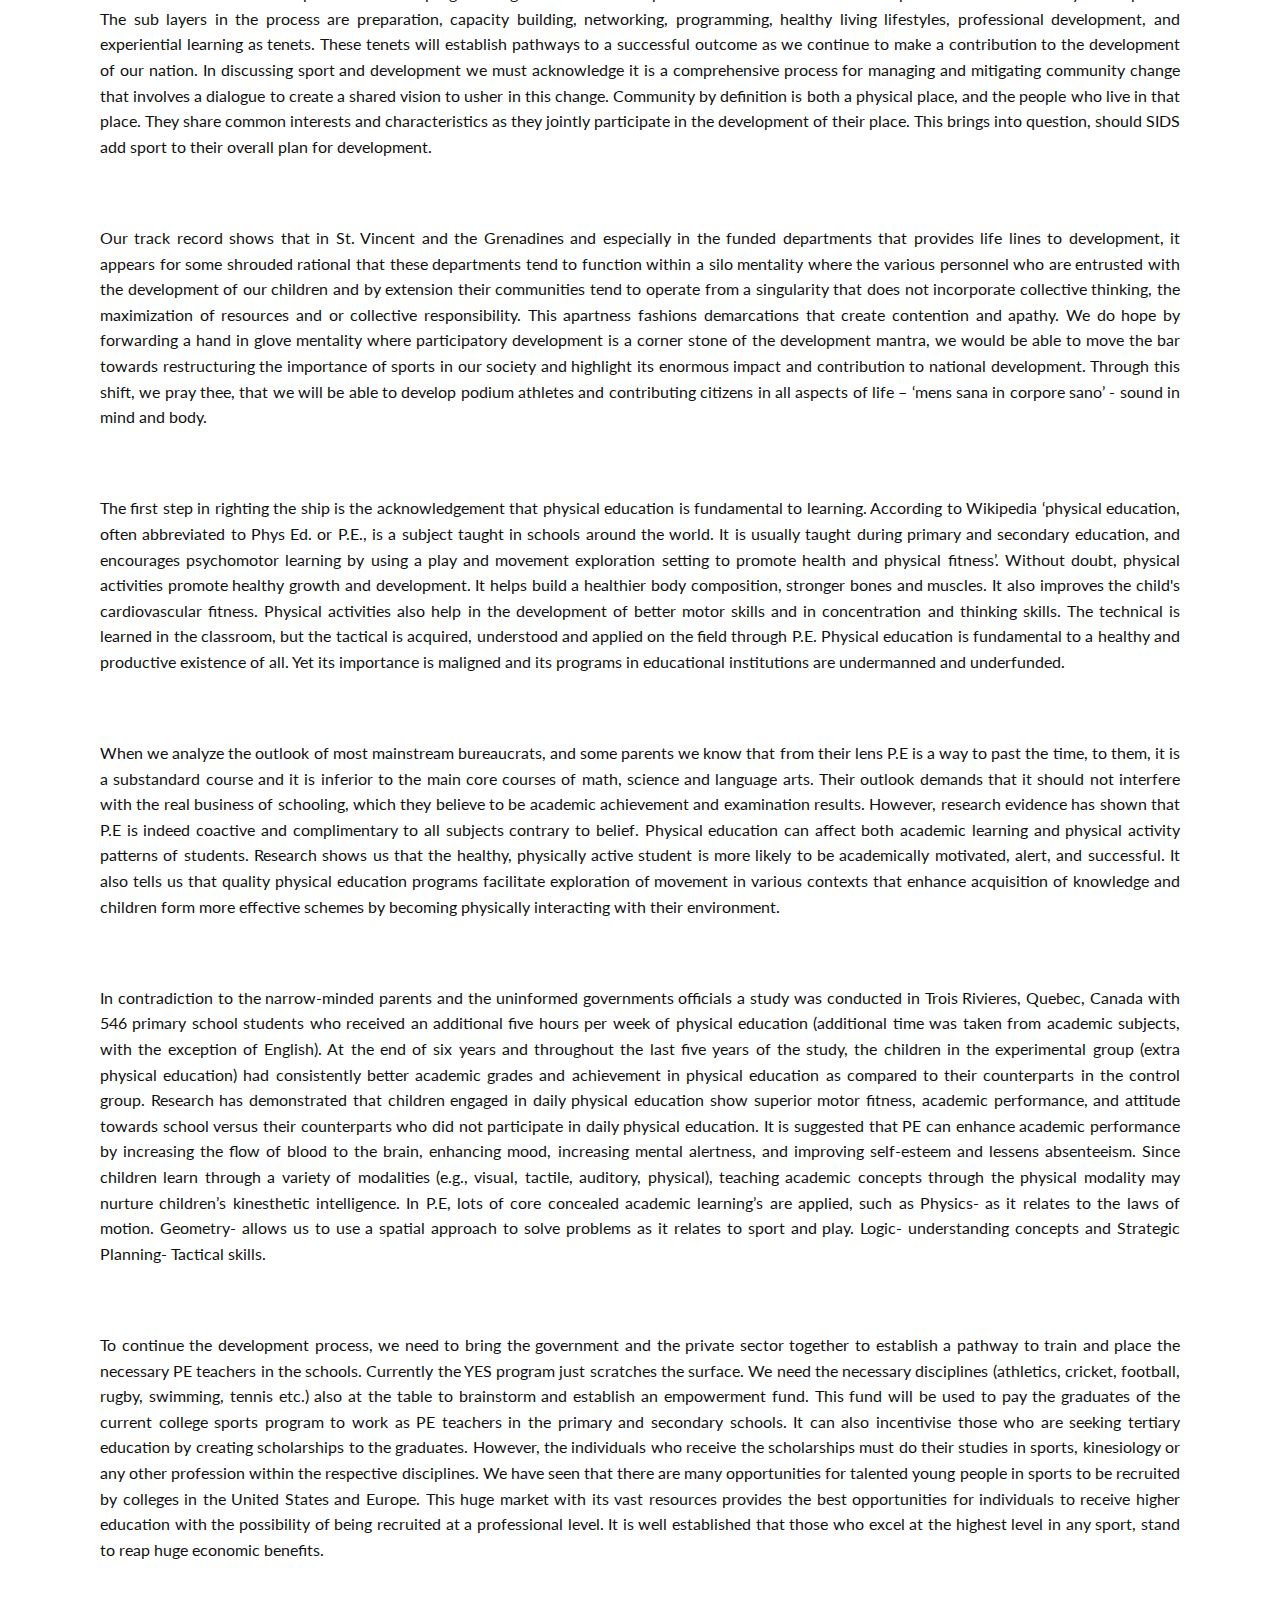
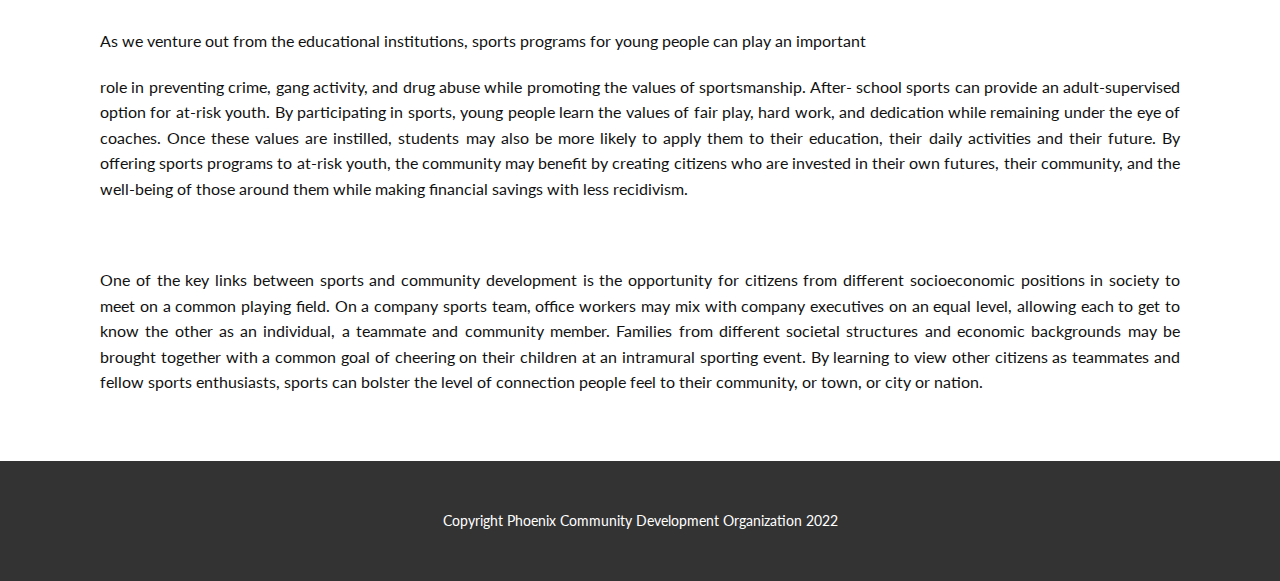
<file: blog/sport-and-development.html>
<!doctype html>
<html style="font-size: 16px;" lang="en"><head>
    <meta name="viewport" content="width=device-width, initial-scale=1.0">
    <meta charset="utf-8">
    <meta name="keywords" content="Post 1 Headline">
    <meta name="description" content="">
    <meta name="page_type" content="np-template-header-footer-from-plugin">
    <title>Sport and Development</title>
    <link rel="stylesheet" href="../nicepage.css" media="screen">
<link rel="stylesheet" href="../Post-Template.css" media="screen">
    <script class="u-script" type="text/javascript" src="../jquery.js" defer=""></script>
    <script class="u-script" type="text/javascript" src="../nicepage.js" defer=""></script>
    <meta name="generator" content="Nicepage 4.10.2, nicepage.com">
    <link rel="icon" href="../images/favicon.png">
    <link id="u-theme-google-font" rel="stylesheet" href="https://fonts.googleapis.com/css?family=Raleway:100,100i,200,200i,300,300i,400,400i,500,500i,600,600i,700,700i,800,800i,900,900i|Lato:100,100i,300,300i,400,400i,700,700i,900,900i">
    <link id="u-page-google-font" rel="stylesheet" href="https://fonts.googleapis.com/css?family=Raleway:100,100i,200,200i,300,300i,400,400i,500,500i,600,600i,700,700i,800,800i,900,900i">
    
    
    <script type="application/ld+json">{
		"@context": "http://schema.org",
		"@type": "Organization",
		"name": "PCDO",
		"logo": "images/pcdo_logo_sm.svg"
}</script>
    <meta name="theme-color" content="#222589">
  </head>
  <body class="u-body u-xl-mode"><header class="u-clearfix u-header u-header" id="sec-3385"><div class="u-clearfix u-sheet u-sheet-1">
        <a href="../index.html" data-page-id="261890903" class="u-image u-logo u-image-1" data-image-width="150" data-image-height="50" title="Home">
          <img src="../images/pcdo_logo_sm.svg" class="u-logo-image u-logo-image-1">
        </a>
        <nav class="u-menu u-menu-dropdown u-offcanvas u-menu-1" data-responsive-from="XL">
          <div class="menu-collapse" style="font-size: 1rem; letter-spacing: 0px; font-weight: 700;">
            <a class="u-button-style u-custom-border u-custom-border-color u-custom-borders u-custom-left-right-menu-spacing u-custom-padding-bottom u-custom-text-color u-custom-top-bottom-menu-spacing u-nav-link u-text-active-palette-1-base u-text-hover-palette-2-base" href="#">
              <svg class="u-svg-link" viewBox="0 0 24 24"><use xmlns:xlink="http://www.w3.org/1999/xlink" xlink:href="#menu-hamburger"></use></svg>
              <svg class="u-svg-content" version="1.1" id="menu-hamburger" viewBox="0 0 16 16" x="0px" y="0px" xmlns:xlink="http://www.w3.org/1999/xlink" xmlns="http://www.w3.org/2000/svg"><g><rect y="1" width="16" height="2"></rect><rect y="7" width="16" height="2"></rect><rect y="13" width="16" height="2"></rect>
</g></svg>
            </a>
          </div>
          <div class="u-nav-container">
            <ul class="u-nav u-spacing-20 u-unstyled u-nav-1"><li class="u-nav-item"><a class="u-button-style u-nav-link u-text-active-palette-1-base u-text-grey-90 u-text-hover-palette-2-base" href="../index.html" style="padding: 10px;">index</a>
</li><li class="u-nav-item"><a class="u-button-style u-nav-link u-text-active-palette-1-base u-text-grey-90 u-text-hover-palette-2-base" href="../About.html" style="padding: 10px;">About</a>
</li><li class="u-nav-item"><a class="u-button-style u-nav-link u-text-active-palette-1-base u-text-grey-90 u-text-hover-palette-2-base" href="../Contact.html" style="padding: 10px;">Contact</a>
</li></ul>
          </div>
          <div class="u-nav-container-collapse">
            <div class="u-black u-container-style u-inner-container-layout u-opacity u-opacity-95 u-sidenav">
              <div class="u-inner-container-layout u-sidenav-overflow">
                <div class="u-menu-close"></div>
                <ul class="u-align-center u-nav u-popupmenu-items u-unstyled u-nav-2"><li class="u-nav-item"><a class="u-button-style u-nav-link" href="../index.html">index</a>
</li><li class="u-nav-item"><a class="u-button-style u-nav-link" href="../About.html">About</a>
</li><li class="u-nav-item"><a class="u-button-style u-nav-link" href="../Contact.html">Contact</a>
</li></ul>
              </div>
            </div>
            <div class="u-black u-menu-overlay u-opacity u-opacity-70"></div>
          </div>
        </nav>
      </div></header>
    <section class="u-align-center u-clearfix u-section-1" id="sec-8d60">
      <div class="u-clearfix u-sheet u-valign-middle-md u-valign-middle-sm u-valign-middle-xs u-sheet-1"><!--post_details--><!--post_details_options_json--><!--{"source":""}--><!--/post_details_options_json--><!--blog_post-->
        <div class="u-container-style u-expanded-width u-post-details u-post-details-1">
          <div class="u-container-layout u-valign-middle u-container-layout-1"><!--blog_post_image-->
            <img alt="" class="u-blog-control u-expanded-width u-image u-image-default lazyload u-image-1" data-src="../images/background1.png" src="../images/background1.png"><!--/blog_post_image--><!--blog_post_header-->
            <h2 class="u-blog-control u-text u-text-1">Sport and Development</h2><!--/blog_post_header--><!--blog_post_metadata-->
            <div class="u-blog-control u-metadata u-metadata-1"><!--blog_post_metadata_date-->
              <span class="u-meta-date u-meta-icon">Apr 28, 2022</span><!--/blog_post_metadata_date--><!--blog_post_metadata_category-->
              <!--/blog_post_metadata_category--><!--blog_post_metadata_comments-->
              <!--/blog_post_metadata_comments-->
            </div><!--/blog_post_metadata--><!--blog_post_content-->
            <div class="u-align-justify u-blog-control u-post-content u-text u-text-2 fr-view"><p id="isPasted">Sport and Development</p><p>Sport for Development is instrumental in the building of healthy communities. In actuality, sports trains the next generation of leaders of our nation. Therefore, it is imperative that government at all levels adopt more inclusive and robust sport-related policies. Through a myopic lens one may think sport is unrelated to community development, but in reality, they are interdependent, and when properly harnessed, can improve the lives of citizens and promote a healthy culture. Sports open up avenues of communication between people of all levels of society and background, and allows underserved populations an avenue of safety and upward mobility. Organized sports often stress the values of fair play and sportsmanship, thereby making a real contribution to improved attitudes and the development of empathy. Sport within community development improves the health, lifespan, and quality of life for citizens and economically uplift all when the funds raised from sporting events are reinvested into the local communities.</p><p><br></p><p>We are going to speak to the relationship between sport, human development and community development. The late Julius Nyerere pointed out that community development above all is human centered and concerned foremost with the well being, happiness, and development of the human person. Sport within the context of community development is a catalyst in creating development opportunities for people and communities. It is a conduit that foster new beginnings in the life of people and communities through training, and lifelong learning. It produces citizens who function to their fullest potential, it leverages the ability to develop capacity building through networking, healthy lifestyles, professional development, and experiential learning. Notwithstanding the development of individuals, sport and physical activity can help build stronger communities by bringing people together.</p><p><br></p><p>As we attempt to gain an understanding of Sport and Development, we must define the meaning of its components: Sport - activities, social relationships, and competition rendering physical, psychological, and sociological outcomes. Human development – A process involved in the establishment of opportunities to grow and improve one’s well-being. Community development – the empowerment of communities to take collective action to generate solutions to common challenges. Consequently, we know that development is human centered. The old adage that it takes a village to raise a child is even more paramount when it pertains to small island development states (SIDS) and is more pronounced within underserved communities. In most of these communities where programing, leadership, mentorship and opportunity are void human development is delayed. Therefore, if we believe that “the family is the strength of the nation”, where there are strong families… nuclear or extended, we tend to find contributing citizens within functioning communities.</p><p><br></p><p>This nexus of the above components leads to programming that focuses on “Sport as a window to human development” hence community development. The sub layers in the process are preparation, capacity building, networking, programming, healthy living lifestyles, professional development, and experiential learning as tenets. These tenets will establish pathways to a successful outcome as we continue to make a contribution to the development of our nation. In discussing sport and development we must acknowledge it is a comprehensive process for managing and mitigating community change that involves a dialogue to create a shared vision to usher in this change. Community by definition is both a physical place, and the people who live in that place. They share common interests and characteristics as they jointly participate in the development of their place. This brings into question, should SIDS add sport to their overall plan for development.</p><p><br></p><p>Our track record shows that in St. Vincent and the Grenadines and especially in the funded departments that provides life lines to development, it appears for some shrouded rational that these departments tend to function within a silo mentality where the various personnel who are entrusted with the development of our children and by extension their communities tend to operate from a singularity that does not incorporate collective thinking, the maximization of resources and or collective responsibility. This apartness fashions demarcations that create contention and apathy. We do hope by forwarding a hand in glove mentality where participatory development is a corner stone of the development mantra, we would be able to move the bar towards restructuring the importance of sports in our society and highlight its enormous impact and contribution to national development. Through this shift, we pray thee, that we will be able to develop podium athletes and contributing citizens in all aspects of life – ‘mens sana in corpore sano’ - sound in mind and body.</p><p><br></p><p>The first step in righting the ship is the acknowledgement that physical education is fundamental to learning. According to Wikipedia ‘physical education, often abbreviated to Phys Ed. or P.E., is a subject taught in schools around the world. It is usually taught during primary and secondary education, and encourages psychomotor learning by using a play and movement exploration setting to promote health and physical fitness’. Without doubt, physical activities promote healthy growth and development. It helps build a healthier body composition, stronger bones and muscles. It also improves the child's cardiovascular fitness. Physical activities also help in the development of better motor skills and in concentration and thinking skills. The technical is learned in the classroom, but the tactical is acquired, understood and applied on the field through P.E. Physical education is fundamental to a healthy and productive existence of all. Yet its importance is maligned and its programs in educational institutions are undermanned and underfunded.</p><p><br></p><p>When we analyze the outlook of most mainstream bureaucrats, and some parents we know that from their lens P.E is a way to past the time, to them, it is a substandard course and it is inferior to the main core courses of math, science and language arts. Their outlook demands that it should not interfere with the real business of schooling, which they believe to be academic achievement and examination results. However, research evidence has shown that P.E is indeed coactive and complimentary to all subjects contrary to belief. Physical education can affect both academic learning and physical activity patterns of students. Research shows us that the healthy, physically active student is more likely to be academically motivated, alert, and successful. It also tells us that quality physical education programs facilitate exploration of movement in various contexts that enhance acquisition of knowledge and children form more effective schemes by becoming physically interacting with their environment.</p><p><br></p><p>In contradiction to the narrow-minded parents and the uninformed governments officials a study was conducted in Trois Rivieres, Quebec, Canada with 546 primary school students who received an additional five hours per week of physical education (additional time was taken from academic subjects, with the exception of English). At the end of six years and throughout the last five years of the study, the children in the experimental group (extra physical education) had consistently better academic grades and achievement in physical education as compared to their counterparts in the control group. Research has demonstrated that children engaged in daily physical education show superior motor fitness, academic performance, and attitude towards school versus their counterparts who did not participate in daily physical education. It is suggested that PE can enhance academic performance by increasing the flow of blood to the brain, enhancing mood, increasing mental alertness, and improving self-esteem and lessens absenteeism. Since children learn through a variety of modalities (e.g., visual, tactile, auditory, physical), teaching academic concepts through the physical modality may nurture children’s kinesthetic intelligence. In P.E, lots of core concealed academic learning’s are applied, such as Physics- as it relates to the laws of motion. Geometry- allows us to use a spatial approach to solve problems as it relates to sport and play. Logic- understanding concepts and Strategic Planning- Tactical skills.</p><p><br></p><p>To continue the development process, we need to bring the government and the private sector together to establish a pathway to train and place the necessary PE teachers in the schools. Currently the YES program just scratches the surface. We need the necessary disciplines (athletics, cricket, football, rugby, swimming, tennis etc.) also at the table to brainstorm and establish an empowerment fund. This fund will be used to pay the graduates of the current college sports program to work as PE teachers in the primary and secondary schools. It can also incentivise those who are seeking tertiary education by creating scholarships to the graduates. However, the individuals who receive the scholarships must do their studies in sports, kinesiology or any other profession within the respective disciplines. We have seen that there are many opportunities for talented young people in sports to be recruited by colleges in the United States and Europe. This huge market with its vast resources provides the best opportunities for individuals to receive higher education with the possibility of being recruited at a professional level. It is well established that those who excel at the highest level in any sport, stand to reap huge economic benefits.</p><p><br></p><p>As we venture out from the educational institutions, sports programs for young people can play an important</p><p>role in preventing crime, gang activity, and drug abuse while promoting the values of sportsmanship. After- school sports can provide an adult-supervised option for at-risk youth. By participating in sports, young people learn the values of fair play, hard work, and dedication while remaining under the eye of coaches. Once these values are instilled, students may also be more likely to apply them to their education, their daily activities and their future. By offering sports programs to at-risk youth, the community may benefit by creating citizens who are invested in their own futures, their community, and the well-being of those around them while making financial savings with less recidivism.</p><p><br></p><p>One of the key links between sports and community development is the opportunity for citizens from different socioeconomic positions in society to meet on a common playing field. On a company sports team, office workers may mix with company executives on an equal level, allowing each to get to know the other as an individual, a teammate and community member. Families from different societal structures and economic backgrounds may be brought together with a common goal of cheering on their children at an intramural sporting event. By learning to view other citizens as teammates and fellow sports enthusiasts, sports can bolster the level of connection people feel to their community, or town, or city or nation.</p><p><br></p></div><!--/blog_post_content-->
          </div>
        </div><!--/blog_post--><!--/post_details-->
      </div>
    </section>
    
    
    <footer class="u-align-center u-clearfix u-footer u-grey-80 u-footer" id="sec-d120"><div class="u-clearfix u-sheet u-sheet-1">
        <p class="u-small-text u-text u-text-variant u-text-1">Copyright Phoenix Community Development Organization 2022</p>
      </div></footer>
  
</body></html>
</file>
